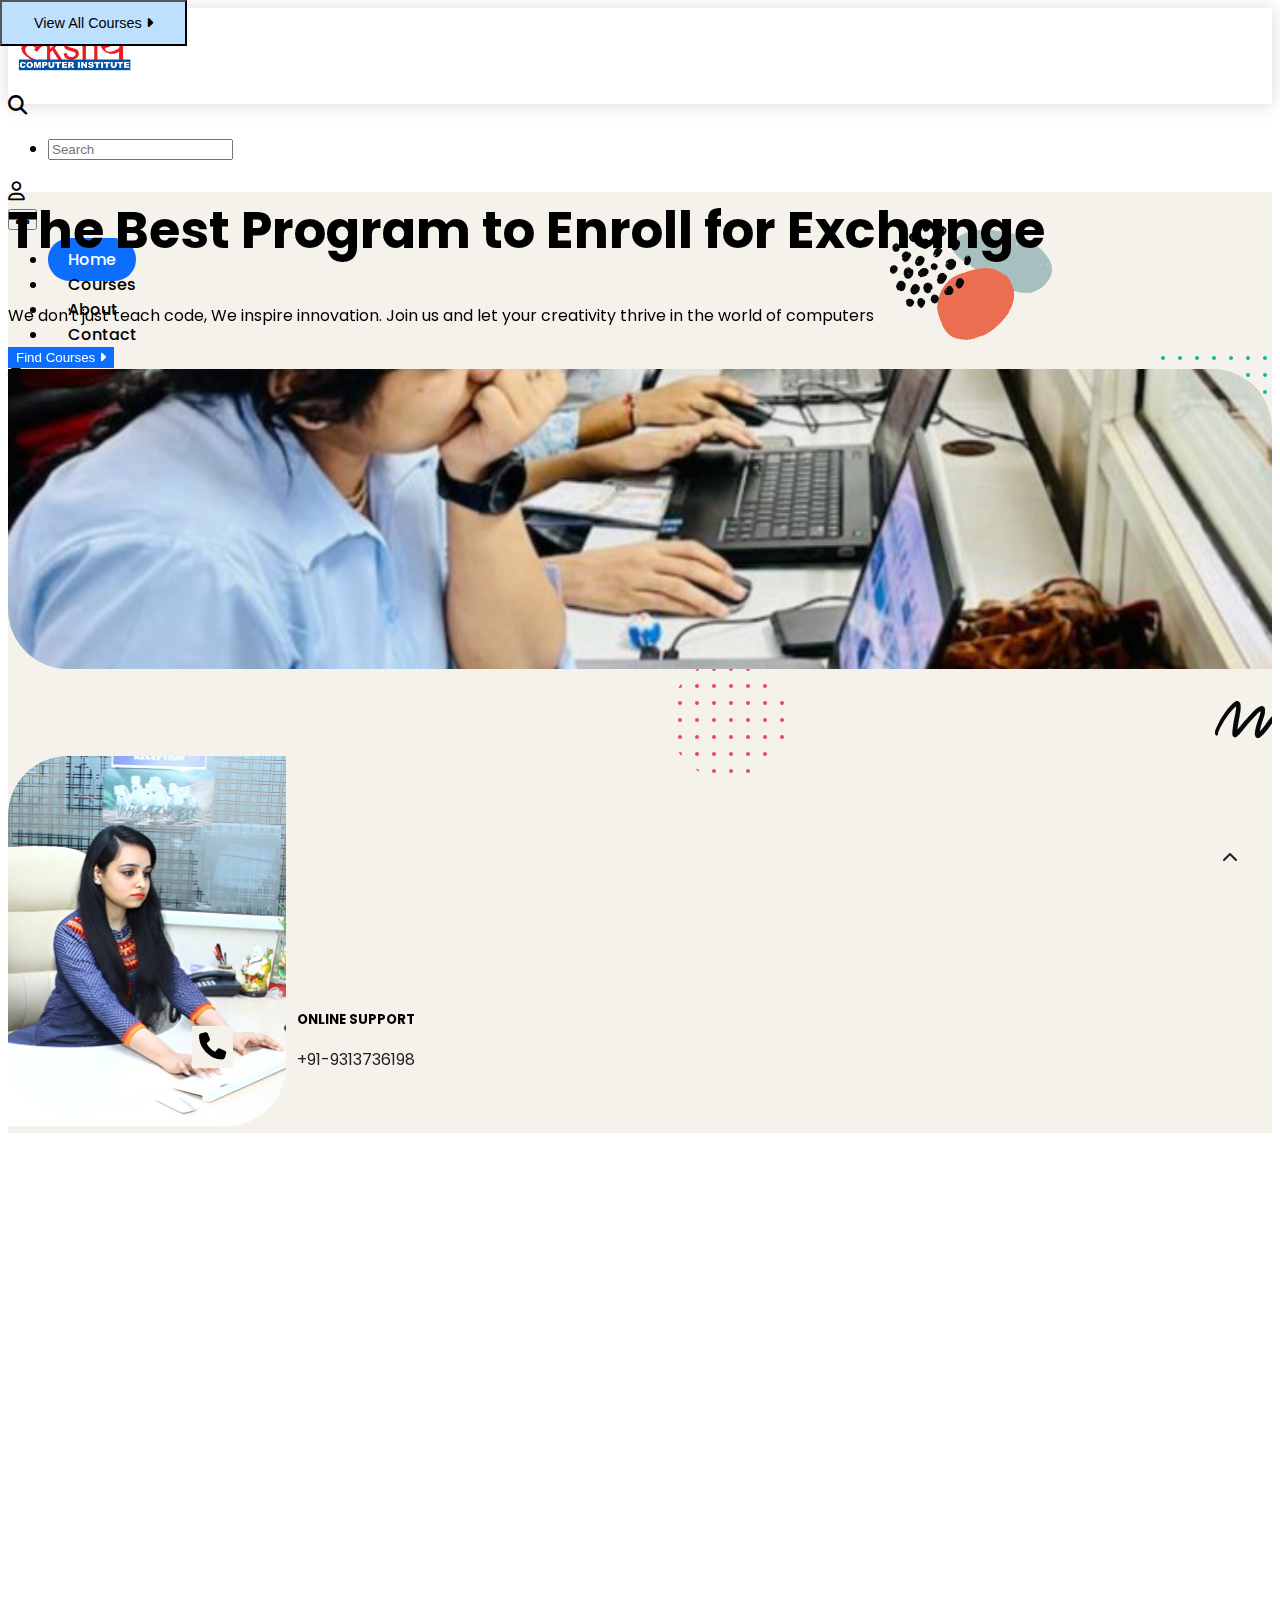
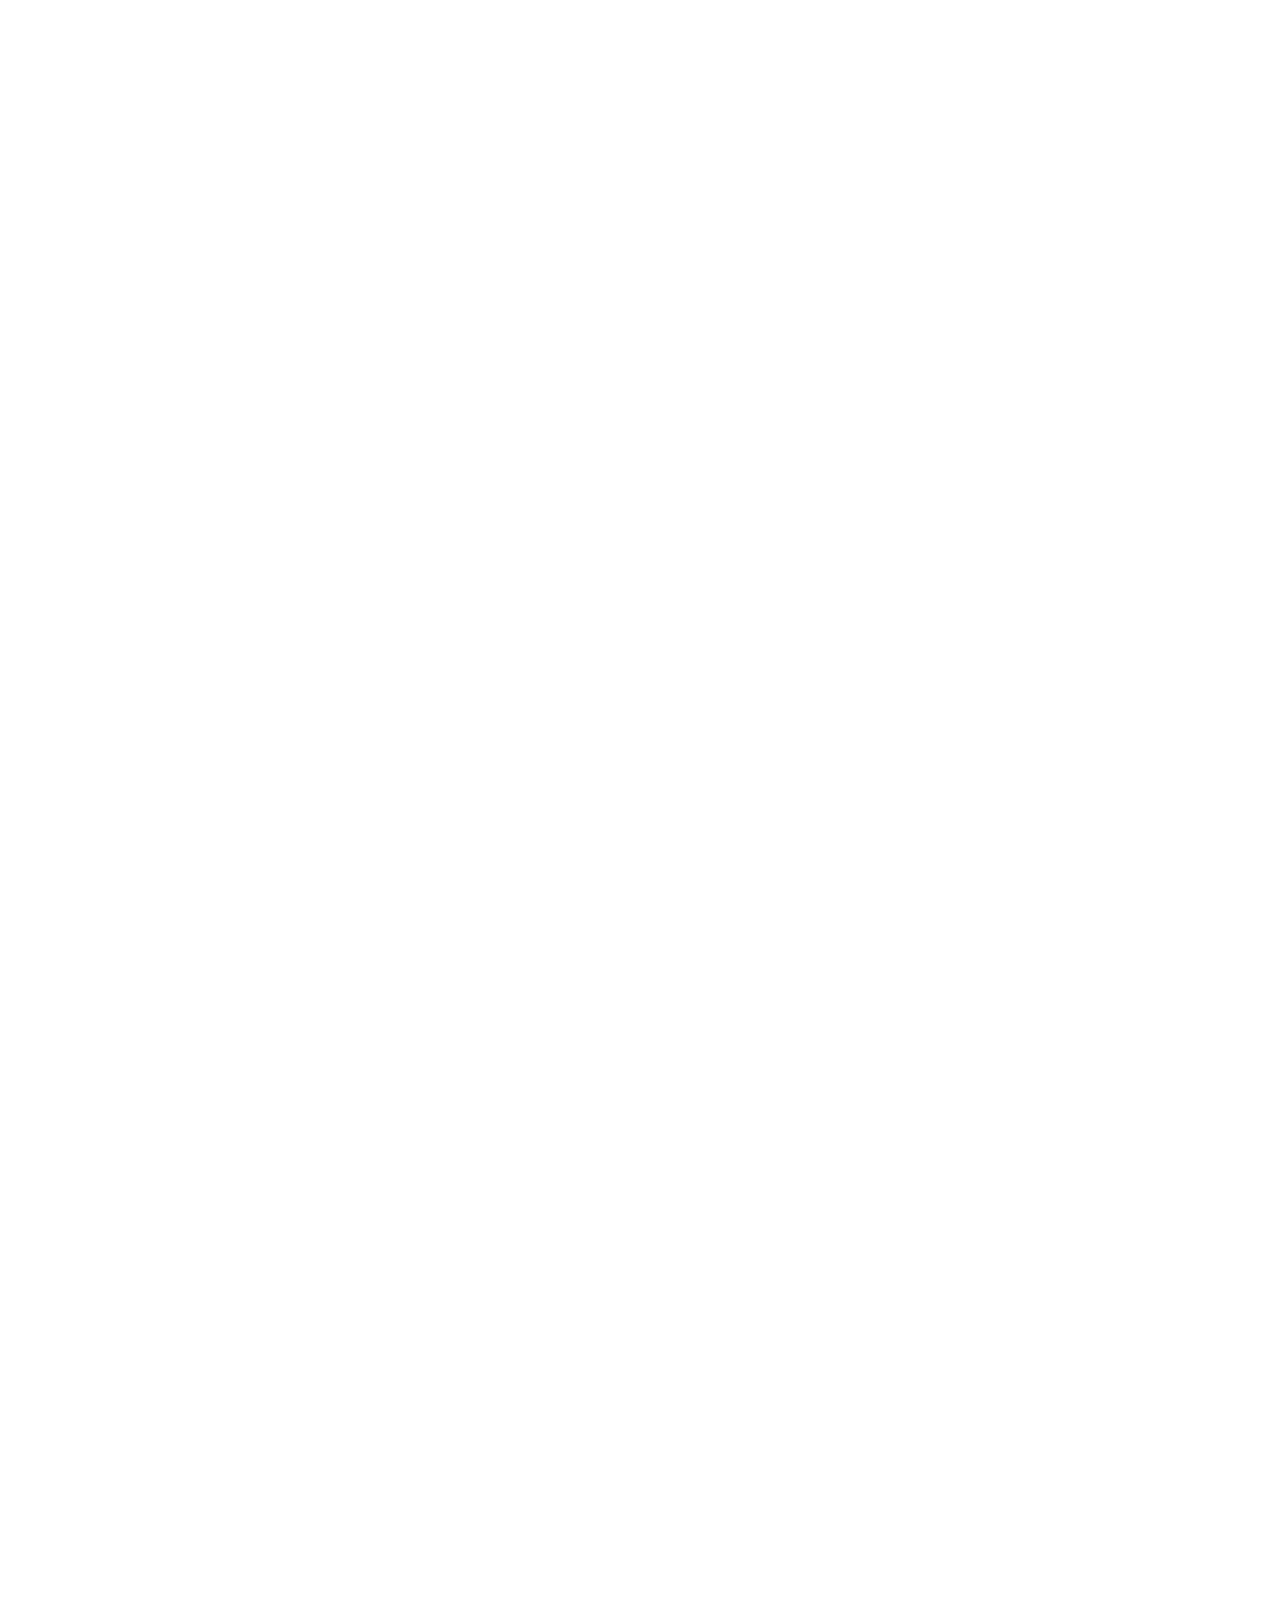
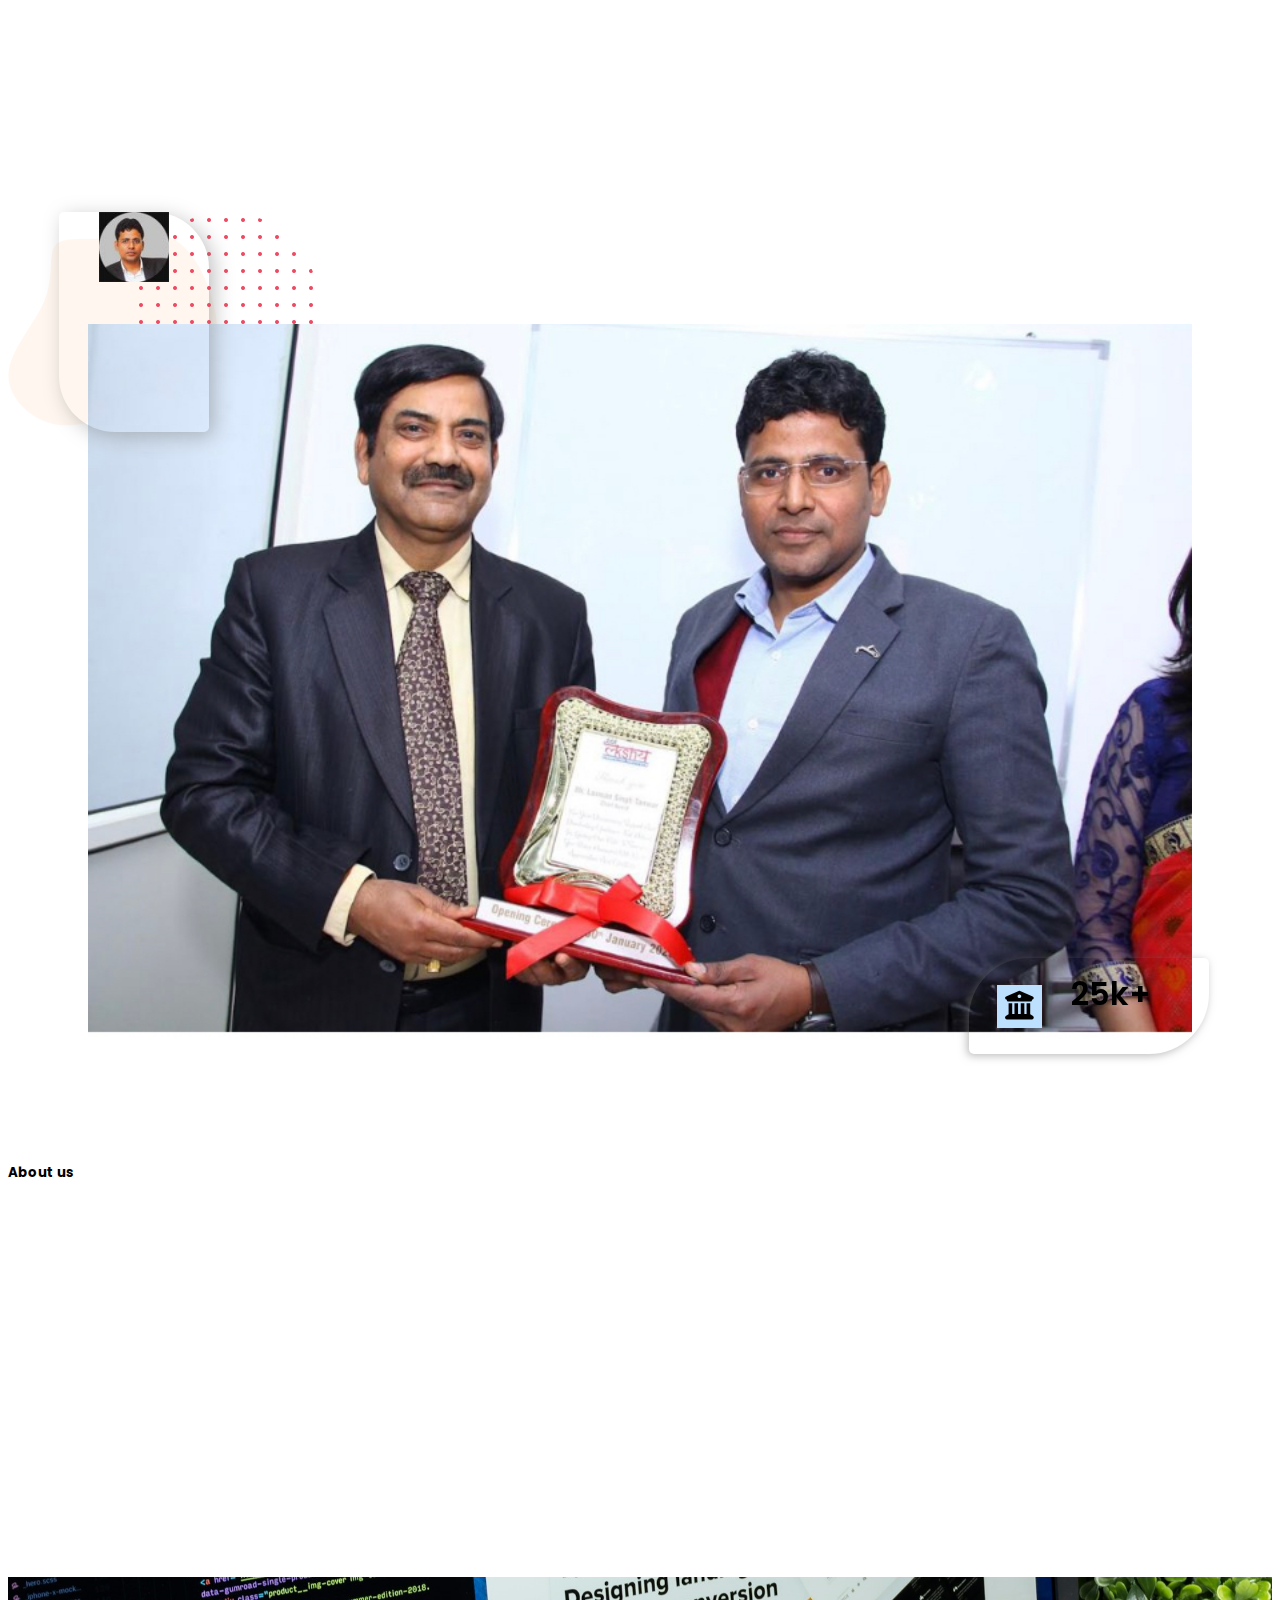
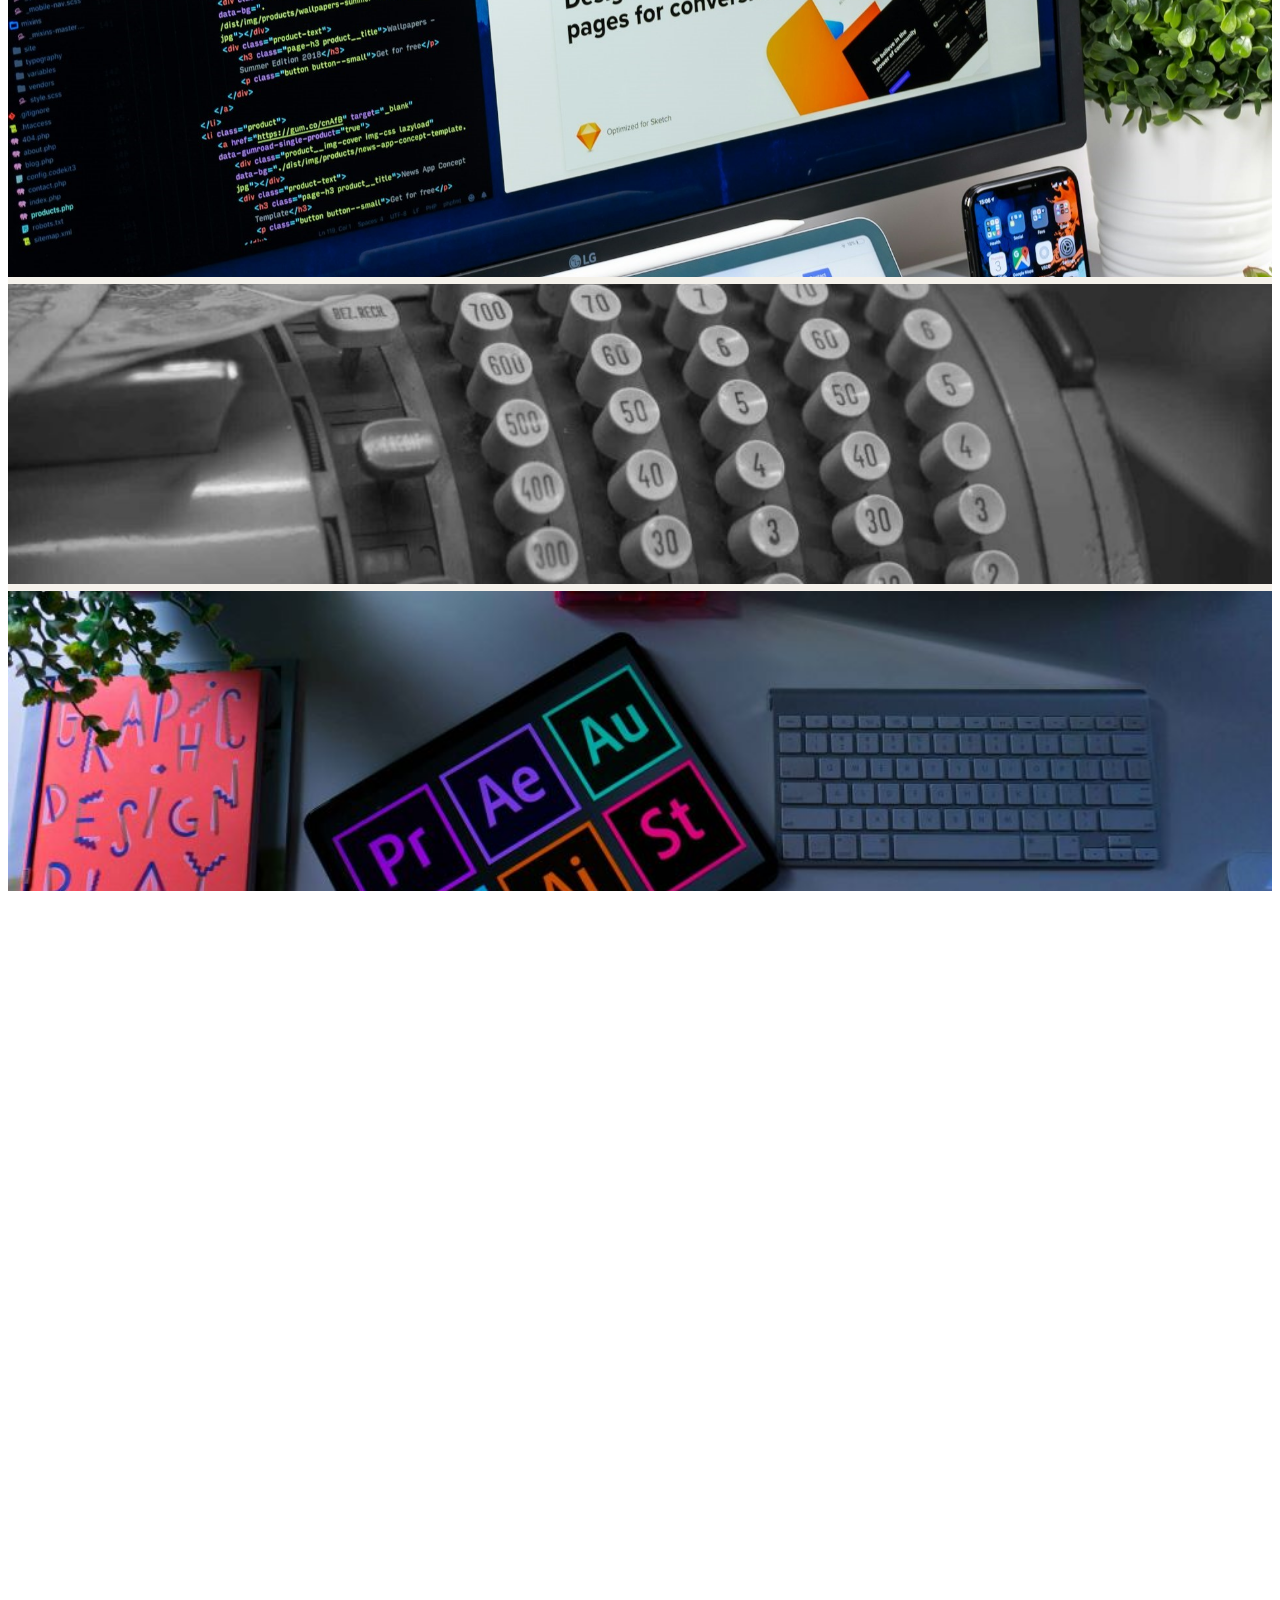
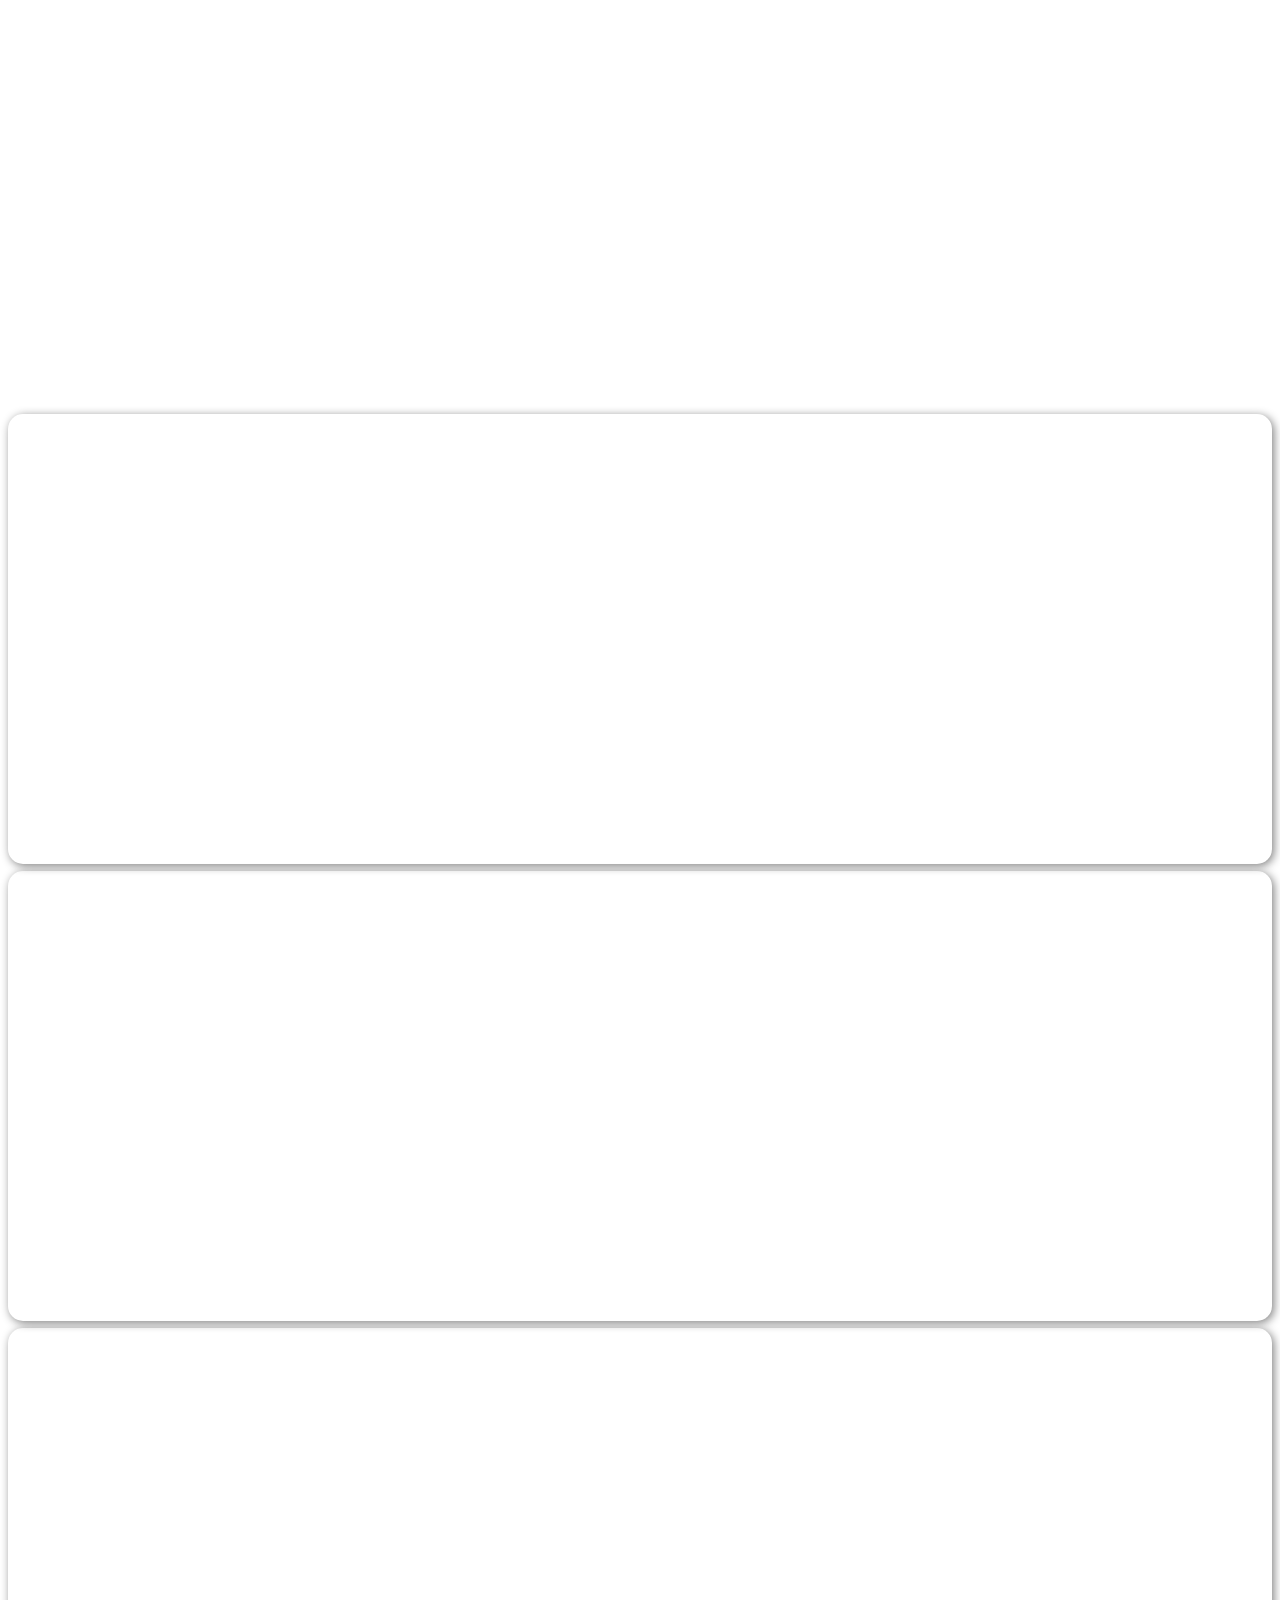
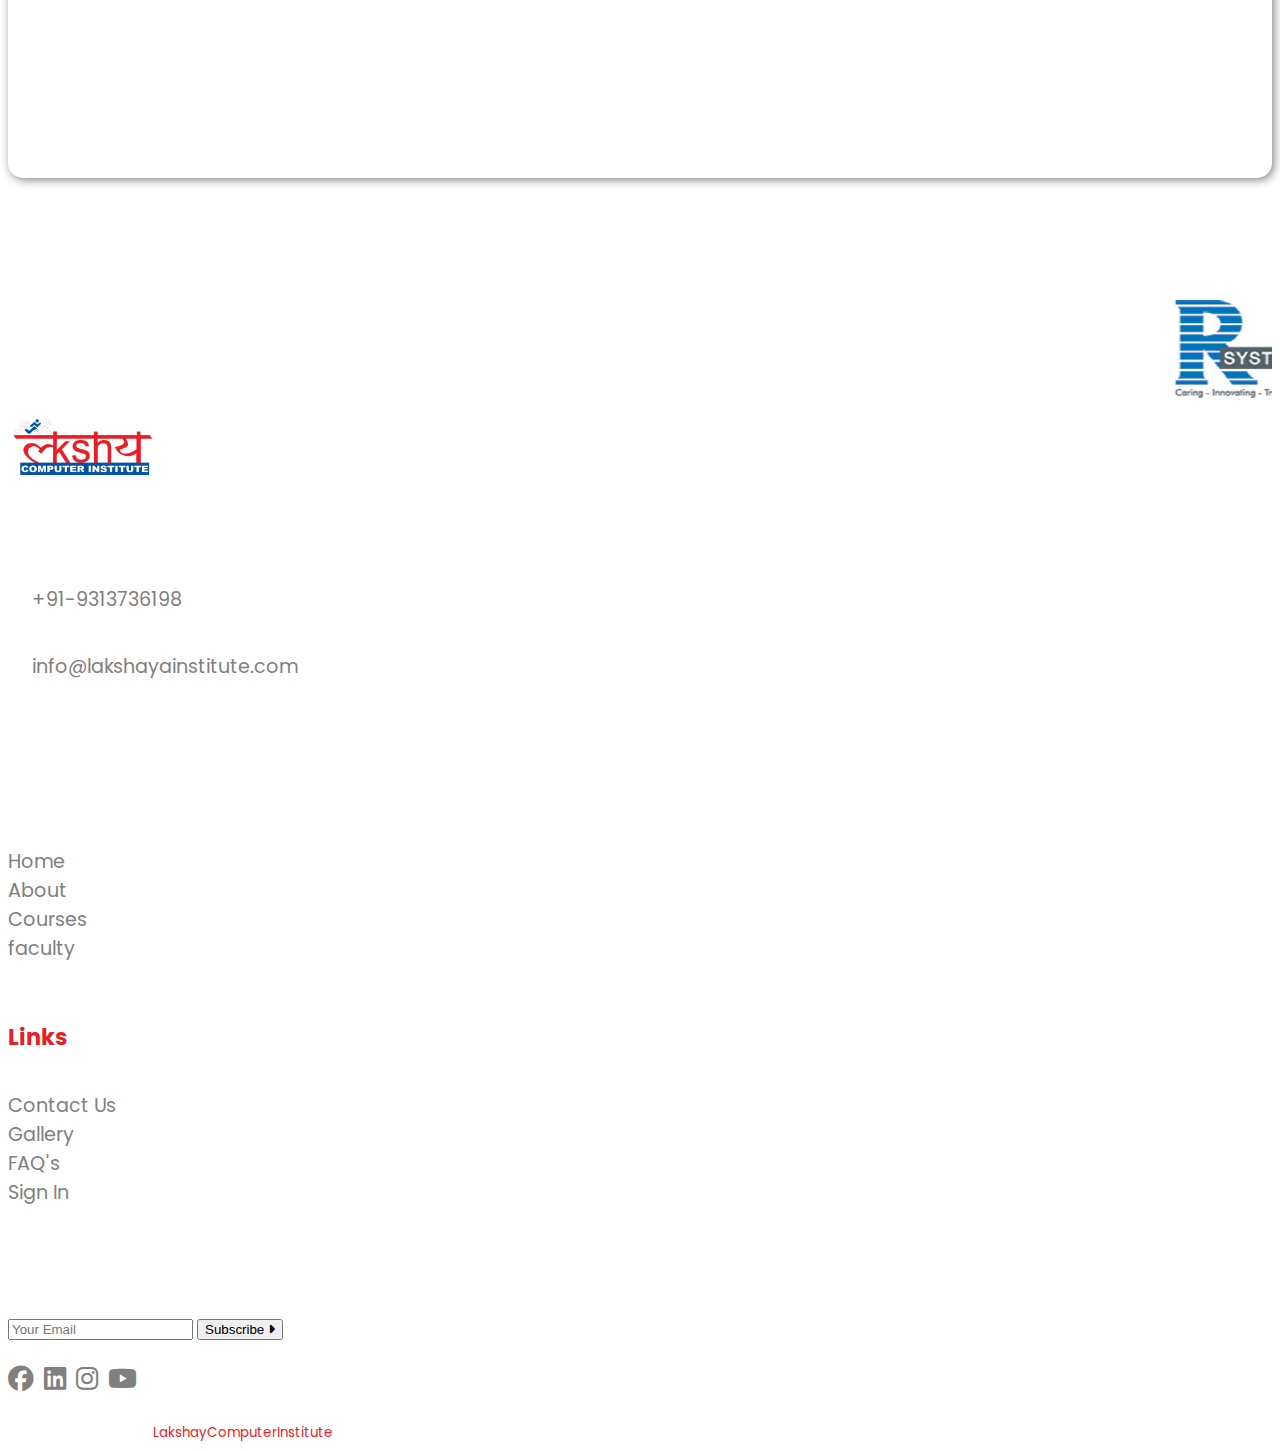
<file: index.html>
<!doctype html>
<html lang="en">

<head>
    <title>Lakshay Computer Institute-Home</title>
    <link rel="icon" href="images/logo-white-removebg-preview.jpg">
    <!-- Required meta tags -->
    <meta charset="utf-8" />
    <meta name="viewport" content="width=device-width, initial-scale=1, shrink-to-fit=no" />

    <!-- Bootstrap CSS v5.2.1 -->
    <link href="https://cdn.jsdelivr.net/npm/bootstrap@5.3.2/dist/css/bootstrap.min.css" rel="stylesheet"
        integrity="sha384-T3c6CoIi6uLrA9TneNEoa7RxnatzjcDSCmG1MXxSR1GAsXEV/Dwwykc2MPK8M2HN" crossorigin="anonymous" />

    <!--STYLE CSS  -->
    <link rel="stylesheet" href="style.css">

    <!-- FONT AWESOME -->
    <link rel="stylesheet" href="https://cdnjs.cloudflare.com/ajax/libs/font-awesome/6.5.1/css/all.min.css">

    <!-- ///////////////AOS SCROLL ANIMATION//////////////// -->
    <link href="https://unpkg.com/aos@2.3.1/dist/aos.css" rel="stylesheet">
</head>

<body>
    <header>
        <!-- ////////////////////////NAVBAR/////////////////////////////////////////////////// -->

        <nav class="navbar navbar-expand-lg navbar-light bg-light fixed-top">
            <div class="container-fluid px-sm-5 ">
                <a class="navbar-brand " href="index.html"><img src="images/logo-white.png" width="130" alt=""></a>

                <div class="dropdown nav-access d-sm-none d-block ">
                    <a href="#" role="button" data-bs-toggle="dropdown" aria-expanded="false"><i
                            class="fa-solid fa-magnifying-glass p-3"></i></a>
                    <ul class="dropdown-menu p-0 w-25 mt-3">
                        <li> <input type="search" class="form-control border-0" id="floatingInput" placeholder="Search">
                        </li>
                    </ul>

                    <a href="login.html"><i class="fa-regular fa-user p-3"></i></a>
                </div>

                <button class="navbar-toggler border-0" type="button" data-bs-toggle="collapse"
                    data-bs-target="#navbarSupportedContent" aria-controls="navbarSupportedContent"
                    aria-expanded="false" aria-label="Toggle navigation">
                    <i class="fa-solid fa-bars-progress text-danger fs-3"></i>
                </button>

                <div class="collapse navbar-collapse rounded-bottom-4 py-2  bg-light" id="navbarSupportedContent">
                    <ul class="navbar-nav p-2 ms-auto me-auto justify-xxl-content-around justify-content-evenly">
                        <li class="nav-item">
                            <a class="nav-link active" href="#">Home</a>
                        </li>
                        <li class="nav-item">
                            <a class="nav-link" href="courses.html">Courses</a>
                        </li>
                        <li class="nav-item">
                            <a class="nav-link" href="about.html">About</a>
                        </li>
                        <li class="nav-item">
                            <a class="nav-link" href="contacts.html">Contact</a>
                        </li>
                    </ul>

                    <div class="dropdown nav-access">
                        <a href="#" role="button" data-bs-toggle="dropdown" aria-expanded="false"><i
                                class="fa-solid fa-magnifying-glass p-3"></i></a>
                        <ul class="dropdown-menu p-0 w-25 ">
                            <li> <input type="search" class="form-control border-0" id="floatingInput"
                                    placeholder="Search">
                            </li>
                        </ul>

                        <a href="login.html"><i class="fa-regular fa-user p-3"></i></a>
                        <a href="login.html">
                            <button class="btn ms-3 btn-try-free text-white" type="submit">Enroll free <i
                                    class="fa-solid fa-caret-right"></i></button></a>
                    </div>
                </div>
            </div>
        </nav>
    </header>

    <main>

        <!-- //////////////////////////FRONT-PAGE//////////////////////// -->

        <section class="front-page" id="front-page">
            <div class="container-fluid front-page-content py-5 px-5">
                <div class="row px-xxl-5">
                    <div class="col col-12 col-lg-6 pe-lg-5 text-lg-start my-auto text-md-center text-center"
                        data-aos="fade-up" data-aos-duration="1000">
                        <h1 class="head mb-3">The Best Program to <span class="text-danger">Enroll</span> for Exchange
                        </h1>
                        <p class="sub-head mb-xl-5"> We don't just teach code, We inspire innovation. Join us and let
                            your creativity thrive in the world of computers</p>
                        <a href="courses.html">
                            <button class="btn btn-find-courses p-sm-3" type="submit">Find Courses <i
                                    class="fa-solid fa-caret-right"></i></button>
                        </a>
                    </div>
                    <div class="col col-12 col-lg-6 mt-5 mt-lg-0 px-xxl-5" data-aos="fade-down"
                        data-aos-duration="1000">
                        <div class="row" style="position: relative;">
                            <div class="col col-6 front-page-pic1"><img src="images/front-pic-1.jpg" alt=""></div>
                            <div class="col col-6 front-page-pic2"><img src="images/front-pic-2.jpeg" alt=""></div>
                            <div class="col col-6 front-page-Contact bg-light">
                                <span class="phone p-1 rounded-circle text-danger">&nbsp;<i
                                        class="fa-solid fa-phone"></i>&nbsp;</span>
                                <span class="d-flex flex-column">
                                    <strong><small class="text-secondary">ONLINE SUPPORT</small></strong>
                                    <p class="fs-5"><a href="tel:+91-9313736198"
                                            class="text-decoration-none text-danger">+91-9313736198</a></p>
                                </span>
                            </div>
                        </div>
                    </div>
                </div>
            </div>
        </section>

        <!-- //////////////////CATEGORY /////////////////////////-->

        <section class="category mt-5" id="cources-category">
            <div class="container">

                <div class="row d-flex justify-content-center text-center" data-aos="fade-up" data-aos-duration="1000">
                    <div class="col col-12 text-danger mb-1" style="letter-spacing: 3px; font-weight: 700;">CATEGORIES
                    </div>
                    <div class="col col-12">
                        <h2 class="fw-bold">"Explore, Learn, <span class="text-primary">Succeed</span> "</h2>
                    </div>
                    <div class="col col-12">
                        <p class="text-secondary">Step into the future with our demanding courses</p>
                    </div>
                </div>

                <div class="row mt-4 pb-4 row-cols-1 row-cols-sm-2 row-cols-lg-3 row-cols-xl-4 g-4 category-card">

                    <div class="col d-flex justify-content-center" data-aos="fade-up" data-aos-duration="1000">
                        <div class="card h-100 text-center pt-4" style="max-width: 18rem;">
                            <div class="card-icon mb-2"><img src="images/icon-web-designing.gif" class="rounded-circle"
                                    width="90" alt="..."></div>
                            <div class="card-body">
                                <h5 class="card-title mb-3 fw-bold">Web Designing & Development </h5>
                                <p class="card-text"><small>Turn creativity into code.
                                        Join us for Web Designing</small></p>
                                <a href="web-development.html"
                                    class="btn  btn-view-courses border-2 border-primary mb-3">View
                                    Courses</a>
                            </div>
                        </div>
                    </div>

                    <div class="col d-flex justify-content-center" data-aos="fade-up" data-aos-duration="1000">
                        <div class="card h-100 text-center pt-4" style="max-width: 18rem;">
                            <div class="card-icon mb-2"><img src="images/icon-social-engagment.gif"
                                    class="rounded-circle" width="90" alt="..."></div>
                            <div class="card-body ">
                                <h5 class="card-title mb-3 fw-bold">Digital Marketing </h5>
                                <p class="card-text "><small>Digital marketing is the art of turning online momentsinto
                                        lasting brand impressions.</small></p>
                                <a href="courses.html#list-digital-marketing" id="list-digital-marketing-list"
                                    data-toggle="digital-marketing" role="tab"
                                    class="btn  btn-view-courses border-2 border-primary mb-3">View
                                    Courses</a>
                            </div>
                        </div>
                    </div>

                    <div class="col d-flex justify-content-center" data-aos="fade-up" data-aos-duration="1000">
                        <div class="card h-100 text-center pt-4" style="max-width: 18rem;">
                            <div class="card-icon mb-2"><img src="images/icon-paint-brush.gif" class="rounded-circle"
                                    width="90" alt="..."></div>
                            <div class="card-body ">
                                <h5 class="card-title mb-3 fw-bold">Graphics Designing</h5>
                                <p class="card-text"><small>Where pixels meet passion, transforming ideas into
                                        visual&nbsp;world.</small></p>
                                <a href="graphic-designer.html"
                                    class="btn btn-view-courses border-2 border-primary mb-3">View
                                    Courses</a>
                            </div>
                        </div>
                    </div>

                    <div class="col d-flex justify-content-center" data-aos="fade-up" data-aos-duration="1000">
                        <div class="card h-100 text-center pt-4" style="max-width: 18rem;">
                            <div class="card-icon mb-2"><img src="images/icon-team.gif" class="rounded-circle"
                                    width="90" alt="..."></div>
                            <div class="card-body ">
                                <h5 class="card-title mb-3 fw-bold">MANAGEMENT INFORMATION SYSTEM </h5>
                                <p class="card-text"><small>MIS illuminate the paths from data chaos to stratigic
                                        clarity.</small></p>
                                <a id="list-MIS-list" data-toggle="MIS" href="courses.html#list-MIS" role="tab"
                                    class="btn btn-view-courses border-2 border-primary mb-3">View
                                    Courses</a>
                            </div>
                        </div>
                    </div>

                    <div class="col d-flex justify-content-center" data-aos="fade-up" data-aos-duration="1000">
                        <div class="card h-100 text-center pt-4" style="max-width: 18rem;">
                            <div class="card-icon mb-2"><img src="images/icon-video-player.gif" class="rounded-circle"
                                    width="90" alt="..."></div>
                            <div class="card-body ">
                                <h5 class="card-title mb-3 fw-bold">Video Editing</h5>
                                <p class="card-text"><small>In the world of video editing, each&nbsp;cut is a
                                        brushstroke, crafting&nbsp;a&nbsp;visual master piece frame by frame </small>
                                </p>
                                <a href="courses.html#list-video-editing" id="list-video-editing-list"
                                    data-toggle="video-editing" role="tab"
                                    class="btn btn-view-courses border-2 border-primary mb-3">View
                                    Courses</a>
                            </div>
                        </div>
                    </div>

                    <div class="col d-flex justify-content-center" data-aos="fade-up" data-aos-duration="1000">
                        <div class="card h-100 text-center pt-4" style="max-width: 18rem;">
                            <div class="card-icon mb-2"><img src="images/icon-writing.gif" class="rounded-circle"
                                    width="90" alt="..."></div>
                            <div class="card-body ">
                                <h5 class="card-title mb-3 fw-bold">E-ACCOUNTING</h5>
                                <p class="card-text"><small>Where ledger transform into digital diaries, chronicling a
                                        business's financial journey in pixels and bytes</small></p>
                                <a href="courses.html#list-e-accounting" id="list-e-accounting-list"
                                    data-toggle="e-accounting" role="tab"
                                    class="btn btn-view-courses border-2 border-primary mb-3">View
                                    Courses</a>
                            </div>
                        </div>
                    </div>

                    <div class="col d-flex justify-content-center" data-aos="fade-up" data-aos-duration="1000">
                        <div class="card h-100 text-center pt-4" style="max-width: 18rem;">
                            <div class="card-icon mb-2"><img src="images/icon-programing.png" width="90" alt="...">
                            </div>
                            <div class="card-body ">
                                <h5 class="card-title mb-3 fw-bold">Python, Java, or C++ </h5>
                                <p class="card-text"><small>Programming is the journey of turning 'what if'into 'what
                                        works.' with syntax as our compass in the vast sea of logic.</small></p>
                                <a href="courses.html#courses"
                                    class="btn btn-view-courses border-2 border-primary mb-3">View
                                    Courses</a>
                            </div>
                        </div>
                    </div>

                    <div class="col d-flex justify-content-center" data-aos="fade-up" data-aos-duration="1000">
                        <div class="card h-100 text-center pt-4" style="max-width: 18rem;">
                            <div class="card-icon mb-2"><img src="images/icon-file.png" width="90" alt="..."></div>
                            <div class="card-body ">
                                <h5 class="card-title mb-3 fw-bold">Office Automation</h5>
                                <p class="card-text"><small>The keyboard whispers secrets to database, and data entry is
                                        the art of translating those entry into shapes the digital tapestry.</small></p>
                                <a href="courses.html#list-data-entry" id="list-data-entry-list"
                                    data-toggle="data-entry" role="tab"
                                    class="btn btn-view-courses border-2 border-primary mb-3">View
                                    Courses</a>
                            </div>
                        </div>
                    </div>
                </div>
            </div>
        </section>

        <!-- /////////////////////////////////////////ABOUT//////////////////////////////////////////////////// -->

        <section class="about mt-5 ">
            <div class="container-fluid" id="about">
                <div class="row">
                    <div class="col col-12 col-lg-6 col-xl-7 left-content " style="position: relative;">
                        <div class="row">
                            <div class="col about-person-info d-flex text-center justify-content-around bg-light">
                                <div class="row h-100 ">
                                    <div class="col h-50 "
                                        style="display: flex; justify-content: center; align-items: end;">
                                        <img src="images/about-founder.jpg" class="rounded-circle" width="70"
                                            height="70" alt="">
                                    </div>
                                    <div class="col person-name text-primary fw-bold text-center person-name"
                                        data-aos="fade-up" data-aos-duration="1000">
                                        Neeraj&nbsp;Aggerwal
                                        <small class="text-secondary fw-normal"><strong>FOUNDER</strong></small>
                                    </div>
                                </div>
                            </div>
                        </div>
                        <div class="col about-main-img ">
                            <img src="images/IMG_0575.jpg" class="rounded" alt="">
                        </div>
                        <div class="col about-learners bg-light ">
                            <span class="graduation p-1 rounded-circle text-primary">
                                &nbsp;<i class="fa-solid fa-building-columns"></i></i>&nbsp;
                            </span>

                            <span class="Numbers d-flex flex-column align-item-center ">
                                <p class=" text-primary p-0 m-0">25k+</p>
                                <small class="text-dark" data-aos="fade-up" data-aos-duration="1000">Happy
                                    Students</small>
                            </span>
                        </div>
                    </div>


                    <div
                        class="col col-12 col-lg-6 col-xl-5 right-content px-sm-5 d-flex flex-column justify-content-evenly justify-content-xxl-center">
                        <small><strong class="text-secondary">About us</strong></small>

                        <h1 class="head fw-bold " data-aos="fade-up" data-aos-duration="1000">Over 13+ Years in <span
                                class="text-danger">Distant&nbsp;learning</span> for Skill&nbsp;Development</h1>

                        <p class="sub-head text-secondary fw-light" data-aos="fade-up" data-aos-duration="1000">Crafting
                            narratives with a touch of expertise, our
                            journey embodies a tapestry of experience. We blend passion with proficiency to redefine
                            excellence in every word, creating a distinctive mark on the digital canvas.</p>
                        <ul class="point-checks fst-italic p-0">
                            <li data-aos="fade-up" data-aos-duration="1000"><i
                                    class="fa-solid fa-check-double text-warning"></i> Expert Trainers</li>
                            <li data-aos="fade-up" data-aos-duration="1500"><i
                                    class="fa-solid fa-check-double text-warning"></i> Flexible Classes</li>
                            <li data-aos="fade-up" data-aos-duration="2000"><i
                                    class="fa-solid fa-check-double text-warning"></i> Learn From Anywhere</li>
                        </ul>
                    </div>
                </div>
            </div>
            </div>
        </section>

        <!-- /////////////////////POPULAR COURSES/////////////////////-->


        <section class="popular-courses mt-5 py-5">
            <div class="container-fluid">
                <div class="row text-center">
                    <div class="col col-12 text-secondary" data-aos="fade-up" data-aos-duration="1000">
                        <p>POPULAR COURSES</strong>
                    </div>
                    <div class="col col-12 text-primary " data-aos="fade-up" data-aos-duration="1000">
                        <h1 class="fw-bolder">Pick A Course To Get Started</h1>
                    </div>
                </div>
            </div>
            <div class="container-fluid cards px-xl-5 py-md-5 ">
                <div class="row row-cols-1 row-cols-md-3">
                    <div class="col col-lg-4 card1 mb-5 mb-sm-0">
                        <div class="card-img bg-dark rounded-4 overflow-hidden">
                            <img src="images/course-intermadiate.jpg" alt="">
                        </div>

                        <div class="content bg-white rounded rounded-4" data-aos="fade-up" data-aos-duration="1000">
                            <div class="content-body p-3">
                                <p class="content-title badge p-2 text-primary" style="background-color: #bde0fe;">
                                    Creativity
                                </p>
                                <p class="content-text fw-bold ">
                                    Web Development & Graphic Designing
                                </p>
                                <div class="star text-warning d-flex">
                                    <i class="fa-solid fa-star"></i>
                                    <i class="fa-solid fa-star"></i>
                                    <i class="fa-solid fa-star"></i>
                                    <i class="fa-solid fa-star text-secondary"></i>
                                    <i class="fa-solid fa-star text-secondary"></i>
                                    <p><small class="text-dark"> (6/10 Rating)</small></p>
                                </div>
                                <a href="contacts.html">
                                    <button class="btn card-btn btn-sm border-primary mb-3">Join Now&nbsp;<i
                                            class="fa-solid fa-caret-right"></i></button>
                                </a>
                                <small>
                                    <ol class="duration breadcrumb text-secondary ">
                                        <li class="breadcrumb-item">6 Months</a></li>
                                        <li class="breadcrumb-item">1hr|Day</li>
                                    </ol>
                                </small>
                            </div>
                        </div>
                    </div>

                    <div class="col col-lg-4 card1 mb-5 mb-sm-0">
                        <div class="card-img bg-dark rounded-4 overflow-hidden">
                            <img src="images/courses-slider-img8.jpg" alt="">
                        </div>

                        <div class="content bg-white rounded rounded-4" data-aos="fade-up" data-aos-duration="1000">
                            <div class="content-body p-3">
                                <p class="content-title badge p-2 text-primary" style="background-color: #bde0fe;">
                                    Accounts</p>
                                <p class="content-text fw-bold ">
                                    Tally Prime, MIS & E-Accounting
                                </p>
                                <div class="star text-warning d-flex">
                                    <i class="fa-solid fa-star"></i>
                                    <i class="fa-solid fa-star"></i>
                                    <i class="fa-solid fa-star"></i>
                                    <i class="fa-solid fa-star"></i>
                                    <i class="fa-solid fa-star text-secondary"></i>
                                    <p><small class="text-dark"> (7/10 Rating)</small></p>
                                </div>
                                <a href="contacts.html">
                                    <button class="btn card-btn btn-sm border-primary mb-3">Join Now&nbsp;<i
                                            class="fa-solid fa-caret-right"></i></button>
                                </a>
                                <small>
                                    <ol class="duration breadcrumb text-secondary">
                                        <li class="breadcrumb-item">8 Months</a></li>
                                        <li class="breadcrumb-item">1.5hr|Day</li>
                                    </ol>
                                </small>
                            </div>
                        </div>
                    </div>

                    <div class="col col-lg-4 card1 mb-5 mb-sm-0">
                        <div class="card-img  bg-dark rounded-4 overflow-hidden">
                            <img src="images/courses-slider-img4.jpg" alt="">
                        </div>

                        <div class="content bg-white rounded rounded-4" data-aos="fade-up" data-aos-duration="1000">
                            <div class="content-body p-3">
                                <p class="content-title badge p-2 text-primary" style="background-color: #bde0fe;">
                                    Editing</p>
                                <p class="content-text fw-bold ">
                                    Video Editing & Digital Marketing | SEO
                                </p>
                                <div class="star text-warning d-flex">
                                    <i class="fa-solid fa-star"></i>
                                    <i class="fa-solid fa-star"></i>
                                    <i class="fa-solid fa-star"></i>
                                    <i class="fa-solid fa-star"></i>
                                    <i class="fa-solid fa-star"></i>
                                    <p><small class="text-dark"> (9/10 Rating)</small></p>
                                </div>
                                <a href="contacts.html">
                                    <button class="btn card-btn btn-sm border-primary mb-3">Join Now&nbsp;<i
                                            class="fa-solid fa-caret-right"></i></button>
                                </a>
                                <small>
                                    <ol class="duration breadcrumb text-secondary">
                                        <li class="breadcrumb-item">12 Months</a></li>
                                        <li class="breadcrumb-item">2hr|Day</li>
                                    </ol>
                                </small>
                            </div>
                        </div>
                    </div>
                </div>
            </div>
            <div class="col col-12 view-all-btn d-flex justify-content-center align-item-center">
                <a href="courses.html#courses" data-aos="flip-left" data-aos-duration="1000"><button
                        class="btn mt-5 h-25">View
                        All Courses <i class="fa-solid fa-caret-right"></i></button></a>
            </div>
        </section>

        <!-- ////////////////////////////TESTIMONIAL/////////////////////////////////// -->

        <section class="testimonial">
            <div class="container">
                <div class="row text-center ">
                    <div class="col col-12 d-block p-0 m-0" data-aos="fade-up" data-aos-duration="1000">
                        <h3 class="head fw-bold ">A Platform <span class="text-primary">Trusted</span> by Students
                            Worldwide
                        </h3>
                    </div>
                    <div class="col sub-head col-12 d-block mb-5" data-aos="fade-up" data-aos-duration="1000">
                        <small>Don't Just Take Our Word for It. Delve into the
                            Numbers
                            and
                            Witness the Excellence for Yourself!</small>
                    </div>
                </div>

                <div class="grid row row-cols-md-3 row-cols-lg-6 gap-4 text-center d-flex justify-content-evenly">
                    <div class="col col-6 col-sm-3 testimonial-box rounded rounded-4 " data-aos="fade-up"
                        data-aos-duration="1000" style="background-color: #caf0f8;">
                        <span class="">
                            <h2 class="text-primary fw-bold">45K+</h2>
                            <small>happy&nbsp;Student</small>
                        </span>
                        <aside class="mt-5">
                            <img src="images/happy-students.png" width="80px" alt="">
                        </aside>
                    </div>
                    <div class="col col-6 col-sm-3 testimonial-box rounded rounded-4 " data-aos="fade-up"
                        data-aos-duration="1000" style="background-color: #b9fbc0;">
                        <span class="">
                            <h2 class="text-success fw-bold">40+</h2>
                            <small>Expert Instructer</small>
                        </span>
                        <aside class="mt-5">
                            <img src="images/expert-Instructer.png" width="80px" alt="">
                        </aside>
                    </div>
                    <div class="col col-6 col-sm-3 testimonial-box rounded rounded-4 " data-aos="fade-up"
                        data-aos-duration="1000" style="background-color: #f8edeb;">
                        <span>
                            <h2 class="text-danger fw-bold">35+</h2>
                            <small>Popular Courses</small>
                        </span>
                        <aside class="mt-5">
                            <img src="images/computer-bg.png" width="80px" alt="">
                        </aside>
                    </div>
                    <div class="col col-6 col-sm-3 testimonial-box rounded rounded-4 " data-aos="fade-up"
                        data-aos-duration="1000" style="background-color: #e9ecef;">
                        <span class="">
                            <h2 class="text-secondary fw-bold">200k+</h2>
                            <small>Mobile Apps Users</small>
                        </span>
                        <aside class="mt-5">
                            <img src="images/mobile-users.png" width="80px" alt="">
                        </aside>
                    </div>
                </div>
            </div>
        </section>

        <!-- //////////////////////////MAP/////////////////////////////// -->

        <section class="map mt-5 ">
            <div class="container">
                <div class="row d-flex justify-content-center">
                    <div class="col col-12">
                        <h2 class="fw-bold text-center text-danger" data-aos="fade-up" data-aos-duration="1000">Our
                            Branches</h2>
                    </div>
                    <div class="col col-12 col-md-4 map-branch mt-4">
                        <iframe
                            src="https://www.google.com/maps/embed?pb=!1m18!1m12!1m3!1d3502.6601521291527!2d77.07395467432843!3d28.609970475677024!2m3!1f0!2f0!3f0!3m2!1i1024!2i768!4f13.1!3m3!1m2!1s0x390d04cbadc3cb69%3A0xacb3c36ce79befb6!2sLakshaya%20Computer%20Institute-Computer%20Institute%20In%20Janakpuri-Computer%20Institute%20In%20Uttam%20nagar-Computer%20Institute%20In%20Sagarpur!5e0!3m2!1sen!2sin!4v1711804951366!5m2!1sen!2sin"
                            width="100%" height="450" style="border:0;" allowfullscreen="" loading="lazy"
                            referrerpolicy="no-referrer-when-downgrade"></iframe>
                    </div>
                    <div class="col col-12 col-md-4 map-branch mt-4">
                        <iframe
                            src="https://www.google.com/maps/embed?pb=!1m18!1m12!1m3!1d9652.798496570249!2d77.07244620052886!3d28.61023988215949!2m3!1f0!2f0!3f0!3m2!1i1024!2i768!4f13.1!3m3!1m2!1s0x390d04b47e8eb783%3A0xd4cf6653c74786a0!2sLakshya%20Computer%20Institute!5e0!3m2!1sen!2sin!4v1711805198982!5m2!1sen!2sin"
                            width="100%" height="450" style="border:0;" allowfullscreen="" loading="lazy"
                            referrerpolicy="no-referrer-when-downgrade"></iframe>
                    </div>
                    <div class="col col-12 col-md-4 map-branch mt-4">
                        <iframe
                            src="https://www.google.com/maps/embed?pb=!1m18!1m12!1m3!1d11380.366923055899!2d77.05692118316705!3d28.60820451097995!2m3!1f0!2f0!3f0!3m2!1i1024!2i768!4f13.1!3m3!1m2!1s0x390d1b3285ee76cf%3A0x456d6f06ecbbcb16!2sLakshya%20Institute!5e0!3m2!1sen!2sin!4v1711805251447!5m2!1sen!2sin"
                            width="100%" height="450" style="border:0;" allowfullscreen="" loading="lazy"
                            referrerpolicy="no-referrer-when-downgrade"></iframe>
                    </div>
                </div>
            </div>
        </section>


        <!-- /////////////////////PLACEMENT////////////////////// -->

        <section class="placement mt-5">
            <div class="container-fluid">
                <h3 class="text-center fw-bold " data-aos="fade-up" data-aos-duration="1000">Our Placement <span
                        class="text-primary">Partners</span></h3>
                <marquee behavior="scroll" direction="left" scrollamount="10" loop="infinity" class="wrapper"
                    onmouseover="this.stop();" onmouseout="this.start();">
                    <div class="carousel">
                        <img src="images/placement-pic1.png" alt="">
                        <img src="images/placement-pic2.png" alt="">
                        <img src="images/placement-pic3.png" alt="">
                        <img src="images/placement-pic4.png" alt="">
                        <img src="images/placement-pic5.png" alt="">
                        <img src="images/placement-pic6.png" alt="">
                        <img src="images/placement-pic7.png" alt="">
                        <img src="images/placement-pic8.png" alt="">
                        <img src="images/placement-pic9.png" alt="">
                        <img src="images/placement-pic10.png" alt="">
                        <img src="images/placement-pic11.png" alt="">
                    </div>
                </marquee>
            </div>
        </section>
    </main>

    <footer>
        <!-- //////////////////////CONTACT/////////////////// -->

        <section class="Contact mt-5 bg-dark" id="Contact">
            <div class="container-fluid">
                <div
                    class="row px-2 px-md-0 pt-md-4 py-4 d-flex justify-content-evenly border-bottom border-secondary border-opacity-50">
                    <div class="col col-12 col-md-4 ">
                        <div class="logo ms-3"><img src="images/logo-white.png" width="150" alt=""></div>
                        <ul class="p-md-4">
                            <li>
                                <p><i class="fa-solid fa-map-location-dot "></i></p> &nbsp;
                                <p>L-36 First Floor Chanakya Place, Main, 40 Feet Rd, Uttam Nagar, Delhi, 110059</p>
                            </li>
                            <li>
                                <p><i class="fa-solid fa-phone"></i></p> &nbsp; <a
                                    href="tel:+91-9313736198">+91-9313736198</a>
                            </li>
                            <li>
                                <p><i class="fa-solid fa-envelope"></i></p> &nbsp; <a
                                    href="mailto:info@lakshayainstitute.com">info@lakshayainstitute.com</a>
                            </li>
                        </ul>
                    </div>
                    <div class="col col-6 col-sm-2">
                        <ul class="about lh-lg mt-sm-4 ">
                            <li>
                                <h5 class="head fw-bold text-primary">Online Platform</h5>
                            </li>
                            <li><a href="about.html">Home</a></li>
                            <li><a href="about.html">About</a></li>
                            <li><a href="courses.html">Courses</a></li>
                            <li><a href="about.html">faculty</a></li>
                        </ul>
                    </div>
                    <div class="col col-6 col-sm-2">
                        <ul class="Links lh-lg mt-sm-4">
                            <li>
                                <h5 class="head fw-bold" style="color: #ED1C24;">Links</h5>
                            </li>
                            <li><a href="contacts.html">Contact Us</a></li>
                            <li><a href="about.html">Gallery</a></li>
                            <li><a href="contacts.html">FAQ's</a></li>
                            <li><a href="login.html">Sign In</a></li>
                        </ul>
                    </div>
                    <div class="col col-12 col-sm-4">
                        <h5 class="head fw-bold mt-sm-4 text-success mb-3">Contacts</h5>
                        <div class="d-flex flex-column">
                            <input type="email" class="form-control btn-your-email text-center mb-2"
                                id="exampleFormControlInput1" placeholder="Your Email">
                            <button type="button" class="btn btn-your-email btn-primary text-light">Subscribe <i
                                    class="fa-solid fa-caret-right"></i></button>
                        </div>
                        <ul class="icons mt-3">
                            <li><a href="https://www.facebook.com/Lakshayacomputerinstitute/" target="_blank"><i
                                        class="fa-brands fa-facebook"></i></a></li>
                            <li><a href="https://www.linkedin.com/company/99823498/admin/feed/posts/" target="_blank"><i
                                        class="fa-brands fa-linkedin"></i></a></li>
                            <li><a href="https://www.instagram.com/lakshayacomputerinstitute?utm_source=ig_web_button_share_sheet&igsh=ZDNlZDc0MzIxNw=="
                                    target="_blank"><i class="fa-brands fa-instagram"></i></a></li>
                            <li><a href="https://youtube.com/@lakshayacomputerinstitute?si=EScvYNl2cRW6_2L-"
                                    target="_blank"><i class="fa-brands fa-youtube"></i></a></li>
                        </ul>
                    </div>
                </div>
                <div class="copyright">
                    <div class="col col-12 p-0 p-sm-2 text-center fw-light"><small>&copy; Copyright 2024
                            by <span style="color: #ED1C24;">LakshayComputerInstitute</span>| Developed By <a href="#"
                                target="_blank" class="text-decoration-none">Chetan</a> All Rights Reserved.</small>
                    </div>
                </div>
            </div>
        </section>

        <!-- ////////////////SCROLL UP BTN////////////////////////// -->

        <div class="scroll-up">
            <a href="#front-page"><i class="fa-solid fa-chevron-up bg-primary  rounded-circle text-light"></i></a>
        </div>
    </footer>
    <!-- Bootstrap JavaScript Libraries -->
    <script src="https://cdn.jsdelivr.net/npm/@popperjs/core@2.11.8/dist/umd/popper.min.js"
        integrity="sha384-I7E8VVD/ismYTF4hNIPjVp/Zjvgyol6VFvRkX/vR+Vc4jQkC+hVqc2pM8ODewa9r"
        crossorigin="anonymous"></script>

    <script src="https://cdn.jsdelivr.net/npm/bootstrap@5.3.2/dist/js/bootstrap.min.js"
        integrity="sha384-BBtl+eGJRgqQAUMxJ7pMwbEyER4l1g+O15P+16Ep7Q9Q+zqX6gSbd85u4mG4QzX+"
        crossorigin="anonymous"></script>

    <!-- ///////////////AOS SCROLL ANIMATION//////////////// -->
    <script src="https://unpkg.com/aos@2.3.1/dist/aos.js"></script>
    <script>
        AOS.init();
    </script>

</body>

</html>
</file>
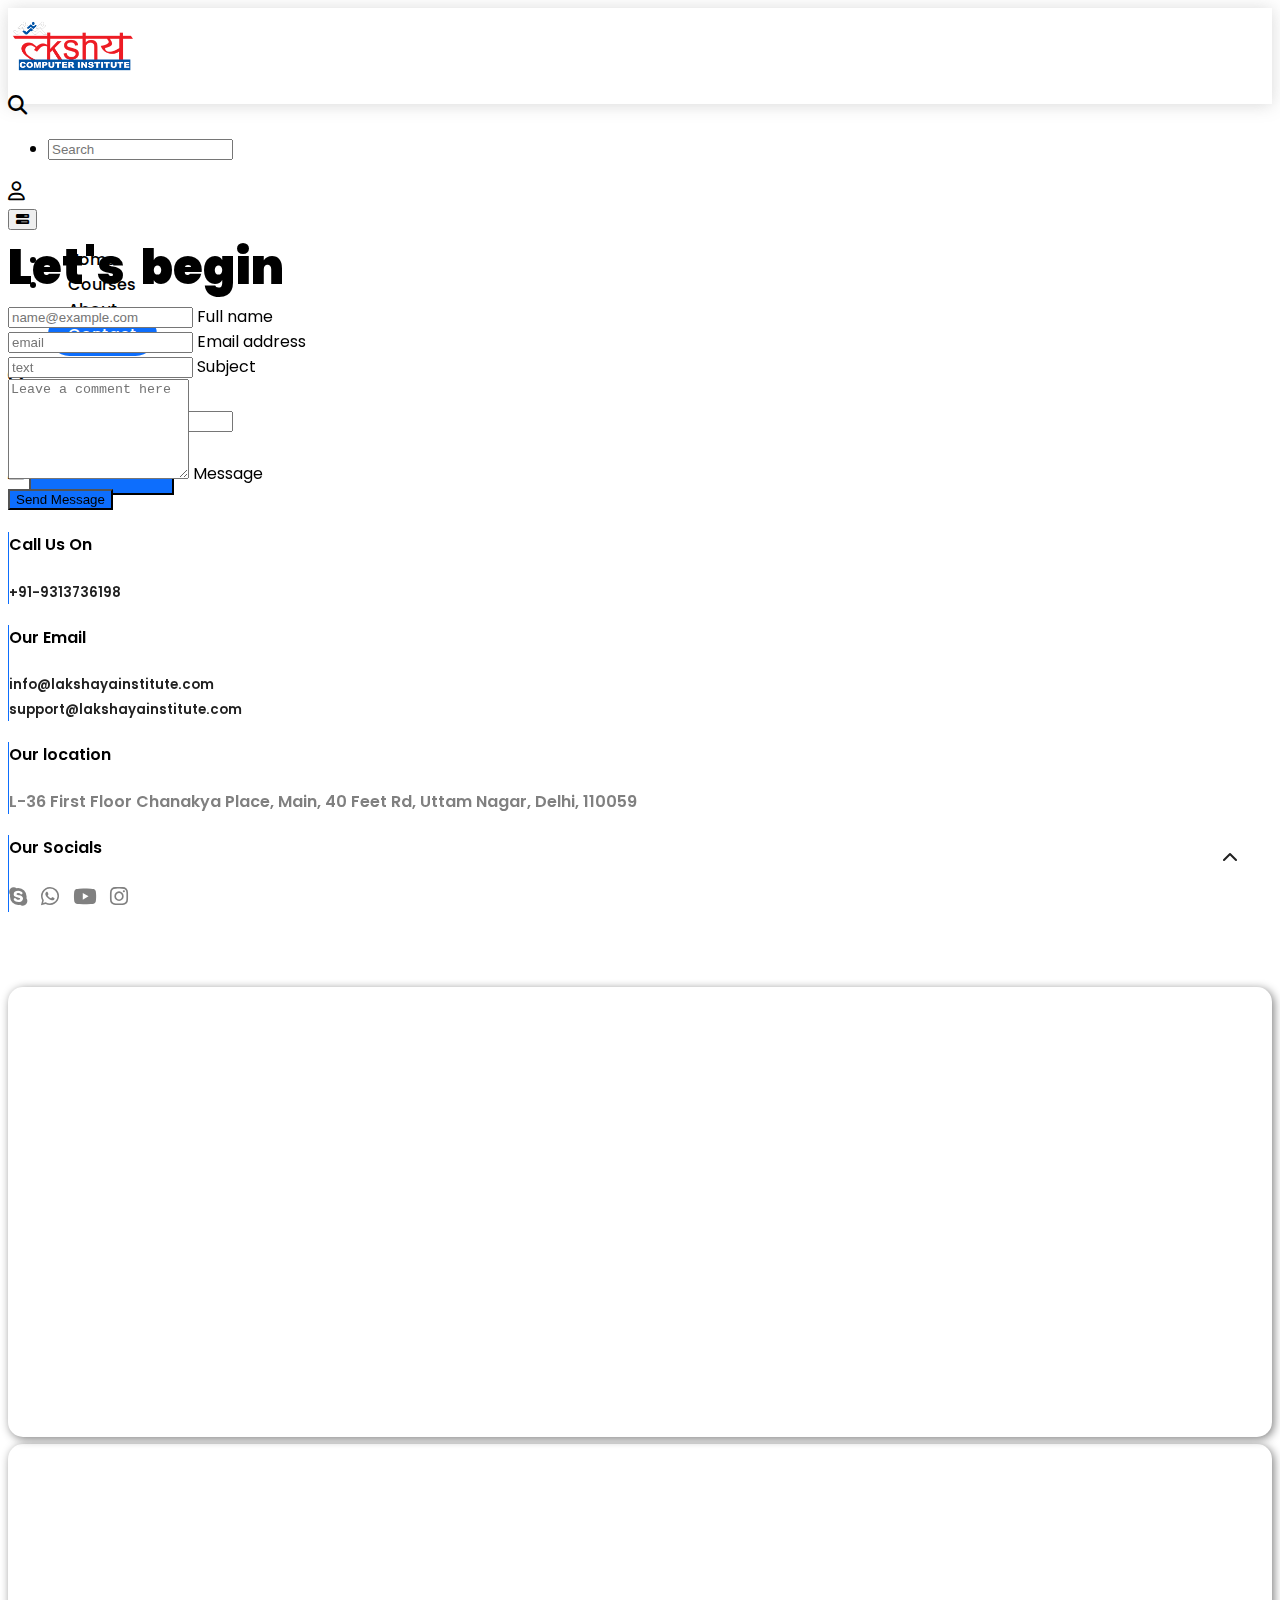
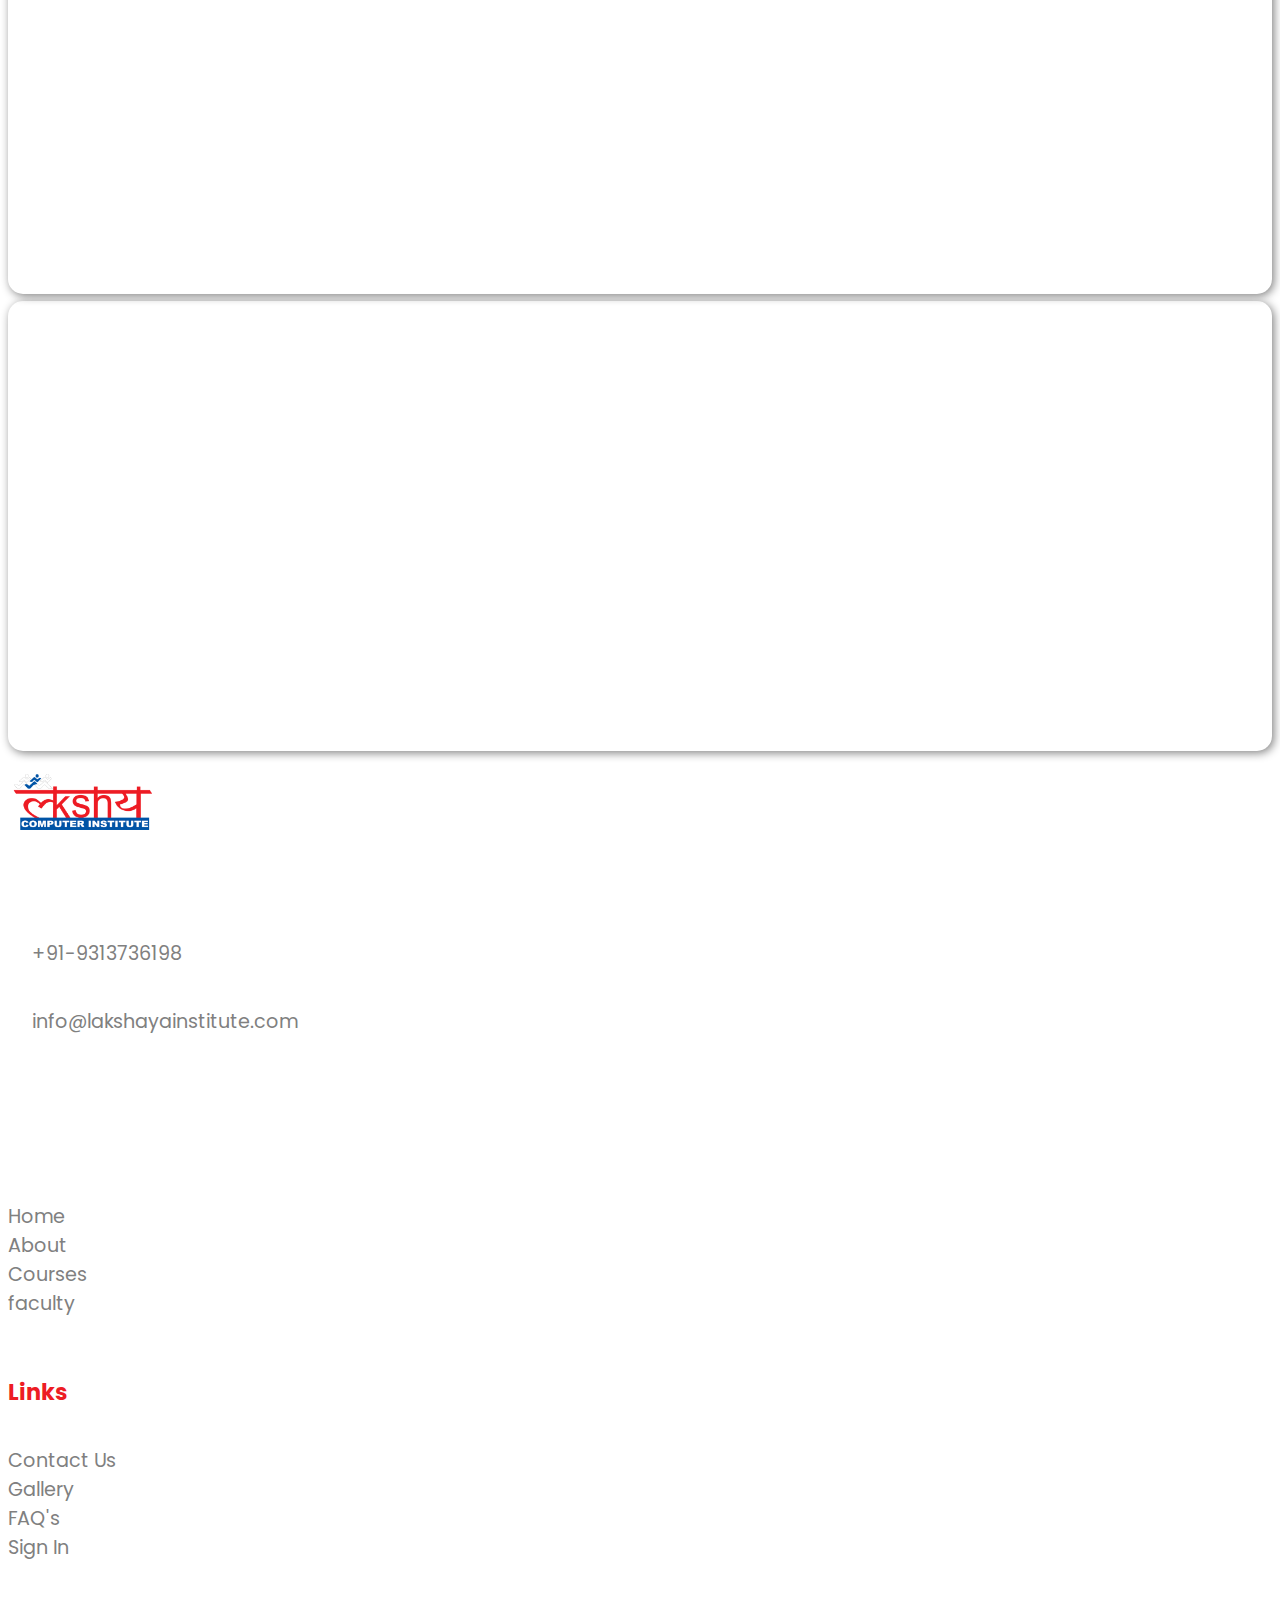
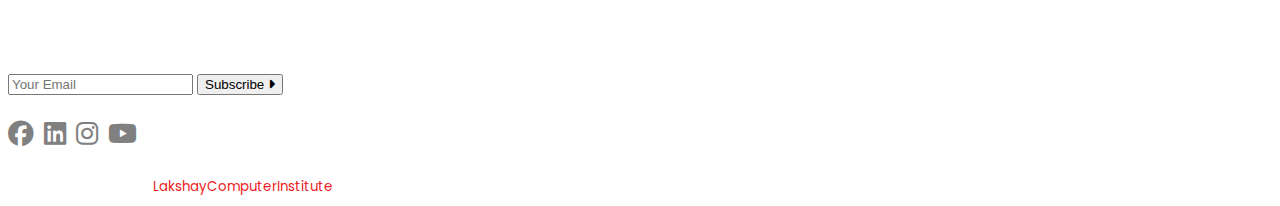
<file: contacts.html>
<!doctype html>
<html lang="en">

<head>
    <title>Lakshay Computer Institute-Contact</title>
    <link rel="icon" href="images/logo-white-removebg-preview.jpg">
    <!-- Required meta tags -->
    <meta charset="utf-8" />
    <meta name="viewport" content="width=device-width, initial-scale=1, shrink-to-fit=no" />

    <!-- Bootstrap CSS v5.2.1 -->
    <link href="https://cdn.jsdelivr.net/npm/bootstrap@5.3.2/dist/css/bootstrap.min.css" rel="stylesheet"
        integrity="sha384-T3c6CoIi6uLrA9TneNEoa7RxnatzjcDSCmG1MXxSR1GAsXEV/Dwwykc2MPK8M2HN" crossorigin="anonymous" />
    <link rel="stylesheet" href="style.css">

    <!-- FONT AWESOME -->
    <link rel="stylesheet" href="https://cdnjs.cloudflare.com/ajax/libs/font-awesome/6.5.1/css/all.min.css">

    <!-- ///////////////AOS SCROLL ANIMATION//////////////// -->
    <link href="https://unpkg.com/aos@2.3.1/dist/aos.css" rel="stylesheet">
</head>

<body>
    <header>
        <!-- ////////////////////////NAVBAR/////////////////////////////////////////////////// -->

        <nav class="navbar navbar-expand-lg navbar-light bg-light fixed-top">
            <div class="container-fluid px-sm-5  ">
                <a class="navbar-brand me-5" href="index.html"><img src="images/logo-white.png" width="130" alt=""></a>

                <div class="dropdown nav-access d-sm-none d-block ">
                    <a href="#" role="button" data-bs-toggle="dropdown" aria-expanded="false"><i
                            class="fa-solid fa-magnifying-glass p-3"></i></a>
                    <ul class="dropdown-menu p-0 w-25 mt-3">
                        <li> <input type="search" class="form-control border-0" id="floatingInput" placeholder="Search">
                        </li>
                    </ul>

                    <a href="login.html"><i class="fa-regular fa-user p-3"></i></a>
                </div>

                <button class="navbar-toggler border-0" type="button" data-bs-toggle="collapse"
                    data-bs-target="#navbarSupportedContent" aria-controls="navbarSupportedContent"
                    aria-expanded="false" aria-label="Toggle navigation">

                    <i class="fa-solid fa-bars-progress text-danger fs-3"></i>
                </button>
                <div class="collapse navbar-collapse rounded-bottom-4 py-2 bg-light" id="navbarSupportedContent">
                    <ul
                        class="navbar-nav p-2 ms-lg-auto me-auto w-50 justify-xxl-content-around justify-content-evenly">
                        <li class="nav-item">
                            <a class="nav-link" href="index.html">Home</a>
                        </li>
                        <li class="nav-item">
                            <a class="nav-link" href="courses.html">Courses</a>
                        </li>
                        <li class="nav-item">
                            <a class="nav-link" href="about.html">About</a>
                        </li>
                        <li class="nav-item">
                            <a class="nav-link active" href="contacts.html">Contact</a>
                        </li>
                    </ul>

                    <div class="dropdown nav-access">
                        <a href="#" role="button" data-bs-toggle="dropdown" aria-expanded="false"><i
                                class="fa-solid fa-magnifying-glass p-3"></i></a>
                        <ul class="dropdown-menu p-0 mt-4">
                            <li> <input type="search" class="form-control border-0" id="floatingInput"
                                    placeholder="Search"></li>
                        </ul>

                        <a href="login.html"><i class="fa-regular fa-user p-3"></i></a>
                        <a href="login.html">
                            <button class="btn ms-3 btn-try-free text-white" type="submit">Enroll free <i
                                    class="fa-solid fa-caret-right"></i></button>
                        </a>
                    </div>
                </div>
            </div>
        </nav>
    </header>

    <main class="contacts">
        <section class="contacts-input " style="margin-top: 8rem;">
            <div class="container ">
                <div class="row">
                    <div class="col col-12 contacts-title " data-aos="fade-up" data-aos-duration="1000">
                        Let's &nbsp;<span class="text-primary">begin</span>
                    </div>
                    <div class="col col-12 col-lg-6 mt-2 p-3 text-secondary " data-aos="fade-up"
                        data-aos-duration="1000">
                        <div class="form-floating mb-3">
                            <input type="text" class="form-control" id="floatingInput" placeholder="name@example.com">
                            <label for="floatingInput">Full name</label>
                        </div>
                        <div class="form-floating mb-3">
                            <input type="email" class="form-control" id="floatingPassword" placeholder="email">
                            <label for="floatingInput">Email address</label>
                        </div>
                        <div class="form-floating mb-3">
                            <input type="text" class="form-control" id="floatingPassword" placeholder="text">
                            <label for="floatingInput">Subject</label>
                        </div>
                        <div class="form-floating mb-4">
                            <textarea class="form-control" placeholder="Leave a comment here" id="floatingTextarea2"
                                style="height: 100px"></textarea>
                            <label for="floatingTextarea2">Message</label>
                        </div>
                        <button type="submit" class="btn py-2 send-button text-light fw-bold" data-aos="flip-left"
                            data-aos-duration="1000">Send Message</button>
                    </div>

                    <div class="col contacts-social col-12  col-lg-6 ps-4 pe-4">
                        <div class="info  mt-4" data-aos="fade-down" data-aos-duration="1000">
                            <div class="box ps-4">
                                <h4>Call Us On</h4>
                                <p><small><a href="tel:+91-9313736198"
                                            class="text-decoration-none text-secondary">+91-9313736198</a> </small></p>
                            </div>

                            <div class="box ps-4">
                                <h4>Our Email</h4>
                                <p><small><a href="mailto:info@lakshayainstitute.com"
                                            class="text-decoration-none text-secondary">
                                            info@lakshayainstitute.com </a> <br>
                                        <a href="mailto:support@lakshayainstitute.com"
                                            class="text-decoration-none text-secondary">support@lakshayainstitute.com
                                        </a></small></p>
                            </div>

                            <div class="box ps-4">
                                <h4>Our location</h4>
                                <a href="https://maps.app.goo.gl/QVS9nhULaYJP1Btv5" target="_blank"
                                    class="text-decoration-none">
                                    <p class="fw-light ">L-36 First Floor Chanakya Place, Main, 40 Feet Rd, Uttam Nagar,
                                        Delhi, 110059</p>
                                </a>
                            </div>

                            <div class="box ps-4">
                                <h4>Our Socials</h4>
                                <p class="socials-icon mt-2">
                                    <a href="https://www.skype.com/en/" target="_blank"><i
                                            class="fa-brands fa-skype"></i></a>
                                    <a href="https://web.whatsapp.com/" target="_blank"><i
                                            class="fa-brands fa-whatsapp"></i></a>
                                    <a href="https://youtube.com/" target="_blank"><i
                                            class="fa-brands fa-youtube"></i></a>
                                    <a href="https://www.instagram.com/" target="_blank"><i
                                            class="fa-brands fa-instagram"></i></a>
                                </p>
                            </div>
                        </div>
                    </div>
                </div>
            </div>
        </section>


        <!-- //////////////////////////MAP/////////////////////////////// -->
        <section class="map mt-5 ">
            <div class="container">
                <div class="row d-flex justify-content-center">
                    <div class="col col-12">
                        <h2 class="fw-bold text-center text-danger" data-aos="fade-up" data-aos-duration="1000">Our
                            Branches</h2>
                    </div>
                    <div class="col col-12 col-md-4 map-branch mt-4">
                        <iframe
                            src="https://www.google.com/maps/embed?pb=!1m18!1m12!1m3!1d3502.6601521291527!2d77.07395467432843!3d28.609970475677024!2m3!1f0!2f0!3f0!3m2!1i1024!2i768!4f13.1!3m3!1m2!1s0x390d04cbadc3cb69%3A0xacb3c36ce79befb6!2sLakshaya%20Computer%20Institute-Computer%20Institute%20In%20Janakpuri-Computer%20Institute%20In%20Uttam%20nagar-Computer%20Institute%20In%20Sagarpur!5e0!3m2!1sen!2sin!4v1711804951366!5m2!1sen!2sin"
                            width="100%" height="450" style="border:0;" allowfullscreen="" loading="lazy"
                            referrerpolicy="no-referrer-when-downgrade"></iframe>
                    </div>
                    <div class="col col-12 col-md-4 map-branch mt-4">
                        <iframe
                            src="https://www.google.com/maps/embed?pb=!1m18!1m12!1m3!1d9652.798496570249!2d77.07244620052886!3d28.61023988215949!2m3!1f0!2f0!3f0!3m2!1i1024!2i768!4f13.1!3m3!1m2!1s0x390d04b47e8eb783%3A0xd4cf6653c74786a0!2sLakshya%20Computer%20Institute!5e0!3m2!1sen!2sin!4v1711805198982!5m2!1sen!2sin"
                            width="100%" height="450" style="border:0;" allowfullscreen="" loading="lazy"
                            referrerpolicy="no-referrer-when-downgrade"></iframe>
                    </div>
                    <div class="col col-12 col-md-4 map-branch mt-4">
                        <iframe
                            src="https://www.google.com/maps/embed?pb=!1m18!1m12!1m3!1d11380.366923055899!2d77.05692118316705!3d28.60820451097995!2m3!1f0!2f0!3f0!3m2!1i1024!2i768!4f13.1!3m3!1m2!1s0x390d1b3285ee76cf%3A0x456d6f06ecbbcb16!2sLakshya%20Institute!5e0!3m2!1sen!2sin!4v1711805251447!5m2!1sen!2sin"
                            width="100%" height="450" style="border:0;" allowfullscreen="" loading="lazy"
                            referrerpolicy="no-referrer-when-downgrade"></iframe>
                    </div>
                </div>
            </div>
        </section>


    </main>
    <footer>
        <!-- //////////////////////CONTACT/////////////////// -->

        <section class="Contact mt-5 bg-dark" id="Contact">
            <div class="container-fluid">
                <div
                    class="row px-2 px-md-0 pt-md-4 py-4 d-flex justify-content-evenly border-bottom border-secondary border-opacity-50">
                    <div class="col col-12 col-md-4 ">
                        <div class="logo ms-3"><img src="images/logo-white.png" width="150" alt=""></div>
                        <ul class="p-md-4">
                            <li>
                                <p><i class="fa-solid fa-map-location-dot "></i></p> &nbsp;
                                <p>L-36 First Floor Chanakya Place, Main, 40 Feet Rd, Uttam Nagar, Delhi, 110059</p>
                            </li>
                            <li>
                                <p><i class="fa-solid fa-phone"></i></p> &nbsp; <a
                                    href="tel:+91-9313736198">+91-9313736198</a>
                            </li>
                            <li>
                                <p><i class="fa-solid fa-envelope"></i></p> &nbsp; <a
                                    href="mailto:info@lakshayainstitute.com">info@lakshayainstitute.com</a>
                            </li>
                        </ul>
                    </div>
                    <div class="col col-6 col-sm-2">
                        <ul class="about lh-lg mt-sm-4 ">
                            <li>
                                <h5 class="head fw-bold text-primary">Online Platform</h5>
                            </li>
                            <li><a href="about.html">Home</a></li>
                            <li><a href="about.html">About</a></li>
                            <li><a href="courses.html">Courses</a></li>
                            <li><a href="about.html">faculty</a></li>
                        </ul>
                    </div>
                    <div class="col col-6 col-sm-2">
                        <ul class="Links lh-lg mt-sm-4">
                            <li>
                                <h5 class="head fw-bold  " style="color: #ED1C24;">Links</h5>
                            </li>
                            <li><a href="contacts.html">Contact Us</a></li>
                            <li><a href="about.html">Gallery</a></li>
                            <li><a href="contacts.html">FAQ's</a></li>
                            <li><a href="login.html">Sign In</a></li>
                        </ul>
                    </div>
                    <div class="col col-12 col-sm-4">
                        <h5 class="head fw-bold mt-sm-4 text-success mb-3">Contacts</h5>
                        <div class="d-flex flex-column">
                            <input type="email" class="form-control btn-your-email text-center mb-2"
                                id="exampleFormControlInput1" placeholder="Your Email">
                            <button type="button" class="btn btn-your-email btn-primary text-light">Subscribe <i
                                    class="fa-solid fa-caret-right"></i></button>
                        </div>
                        <ul class="icons mt-3">
                            <li><a href="https://www.facebook.com/Lakshayacomputerinstitute/" target="_blank"><i
                                        class="fa-brands fa-facebook"></i></a></li>
                            <li><a href="https://www.linkedin.com/company/99823498/admin/feed/posts/" target="_blank"><i
                                        class="fa-brands fa-linkedin"></i></a></li>
                            <li><a href="https://www.instagram.com/lakshayacomputerinstitute?utm_source=ig_web_button_share_sheet&igsh=ZDNlZDc0MzIxNw=="
                                    target="_blank"><i class="fa-brands fa-instagram"></i></a></li>
                            <li><a href="https://youtube.com/@lakshayacomputerinstitute?si=EScvYNl2cRW6_2L-"
                                    target="_blank"><i class="fa-brands fa-youtube"></i></a></li>
                        </ul>
                    </div>
                </div>
                <div class="copyright">
                    <div class="col col-12 p-0 p-sm-2 text-center fw-light"><small>&copy; Copyright 2024
                            by <span style="color: #ED1C24;">LakshayComputerInstitute</span> | Developed By <a href="#"
                                target="_blank" class="text-decoration-none">Chetan</a> All Rights Reserved.</small>
                    </div>
                </div>
            </div>
        </section>

        <!-- ////////////////SCROLL UP BTN////////////////////////// -->

        <div class="scroll-up">
            <a href="#front-page"><i class="fa-solid fa-chevron-up bg-primary  rounded-circle text-light"></i></a>
        </div>
    </footer>
    <!-- Bootstrap JavaScript Libraries -->
    <script src="https://cdn.jsdelivr.net/npm/@popperjs/core@2.11.8/dist/umd/popper.min.js"
        integrity="sha384-I7E8VVD/ismYTF4hNIPjVp/Zjvgyol6VFvRkX/vR+Vc4jQkC+hVqc2pM8ODewa9r"
        crossorigin="anonymous"></script>

    <script src="https://cdn.jsdelivr.net/npm/bootstrap@5.3.2/dist/js/bootstrap.min.js"
        integrity="sha384-BBtl+eGJRgqQAUMxJ7pMwbEyER4l1g+O15P+16Ep7Q9Q+zqX6gSbd85u4mG4QzX+"
        crossorigin="anonymous"></script>

    <!-- ///////////////AOS SCROLL ANIMATION//////////////// -->
    <script src="https://unpkg.com/aos@2.3.1/dist/aos.js"></script>
    <script>
        AOS.init();
    </script>
</body>

</html>
</file>
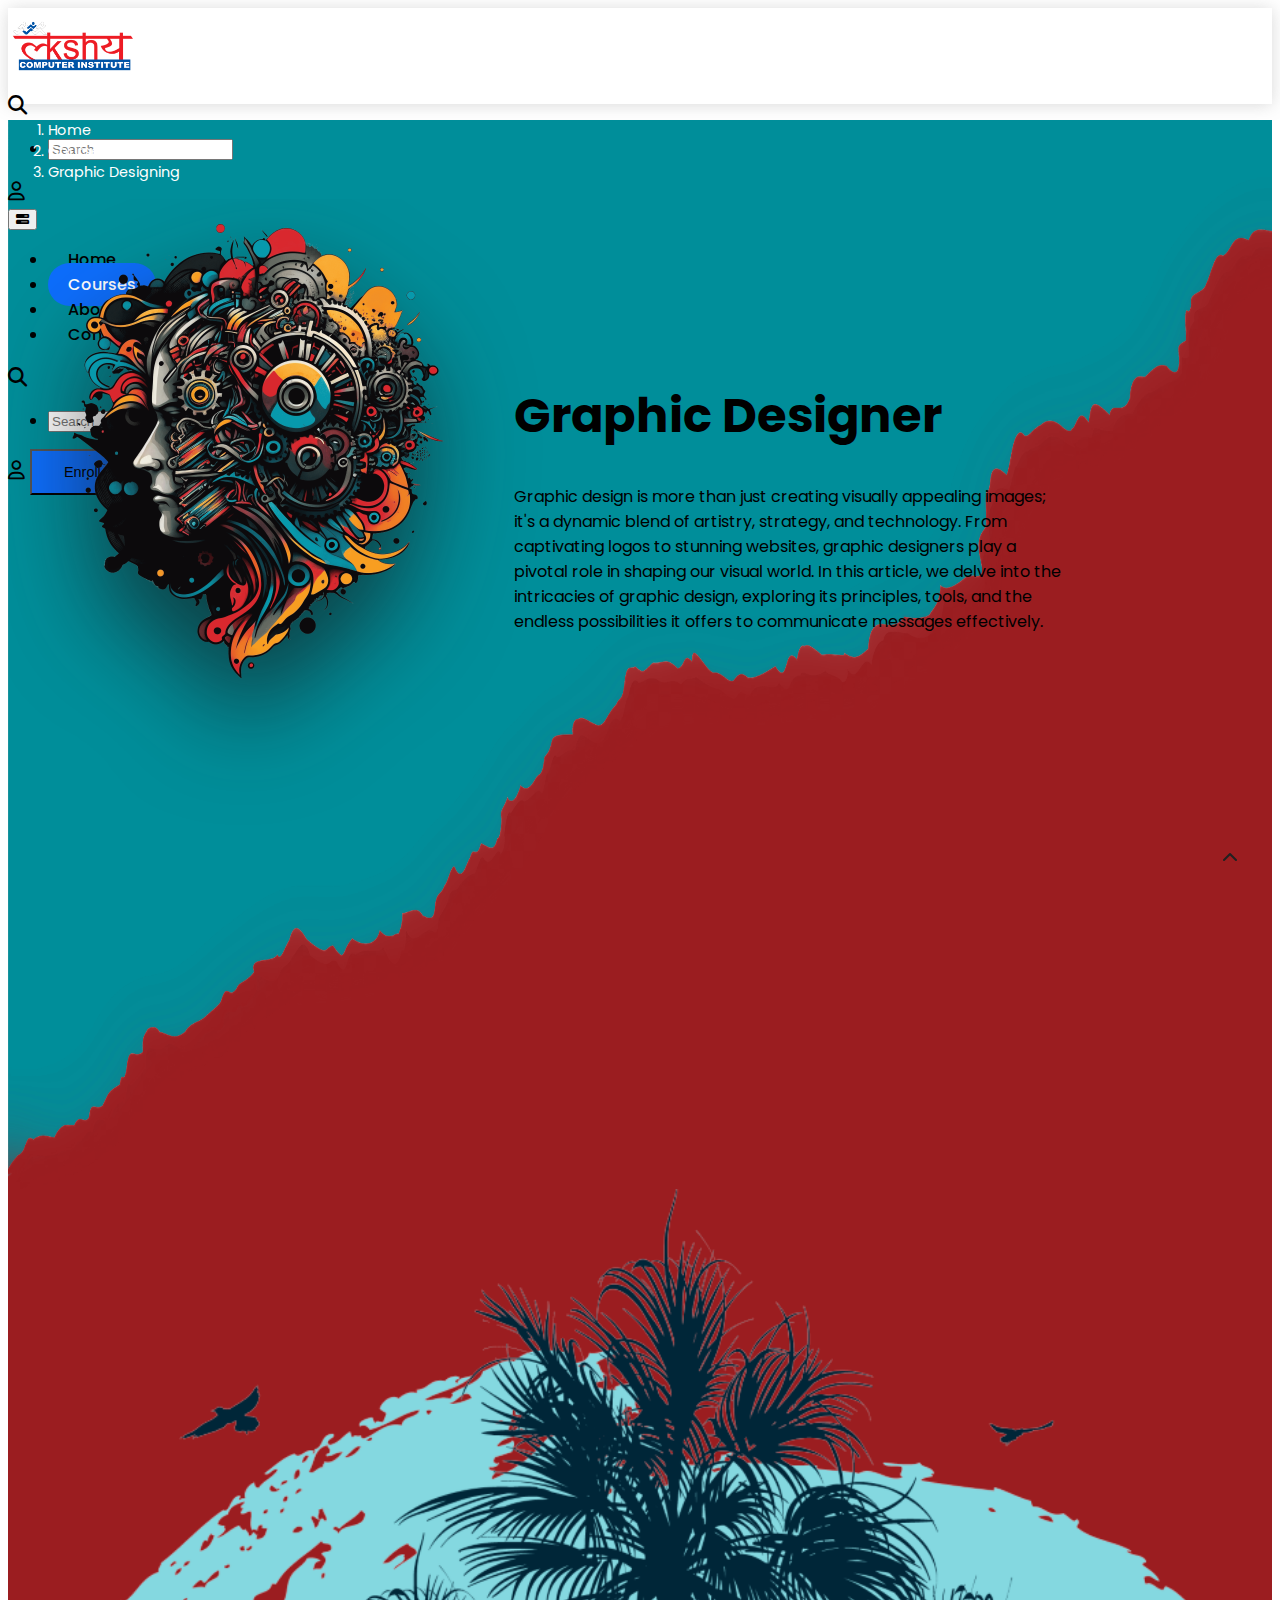
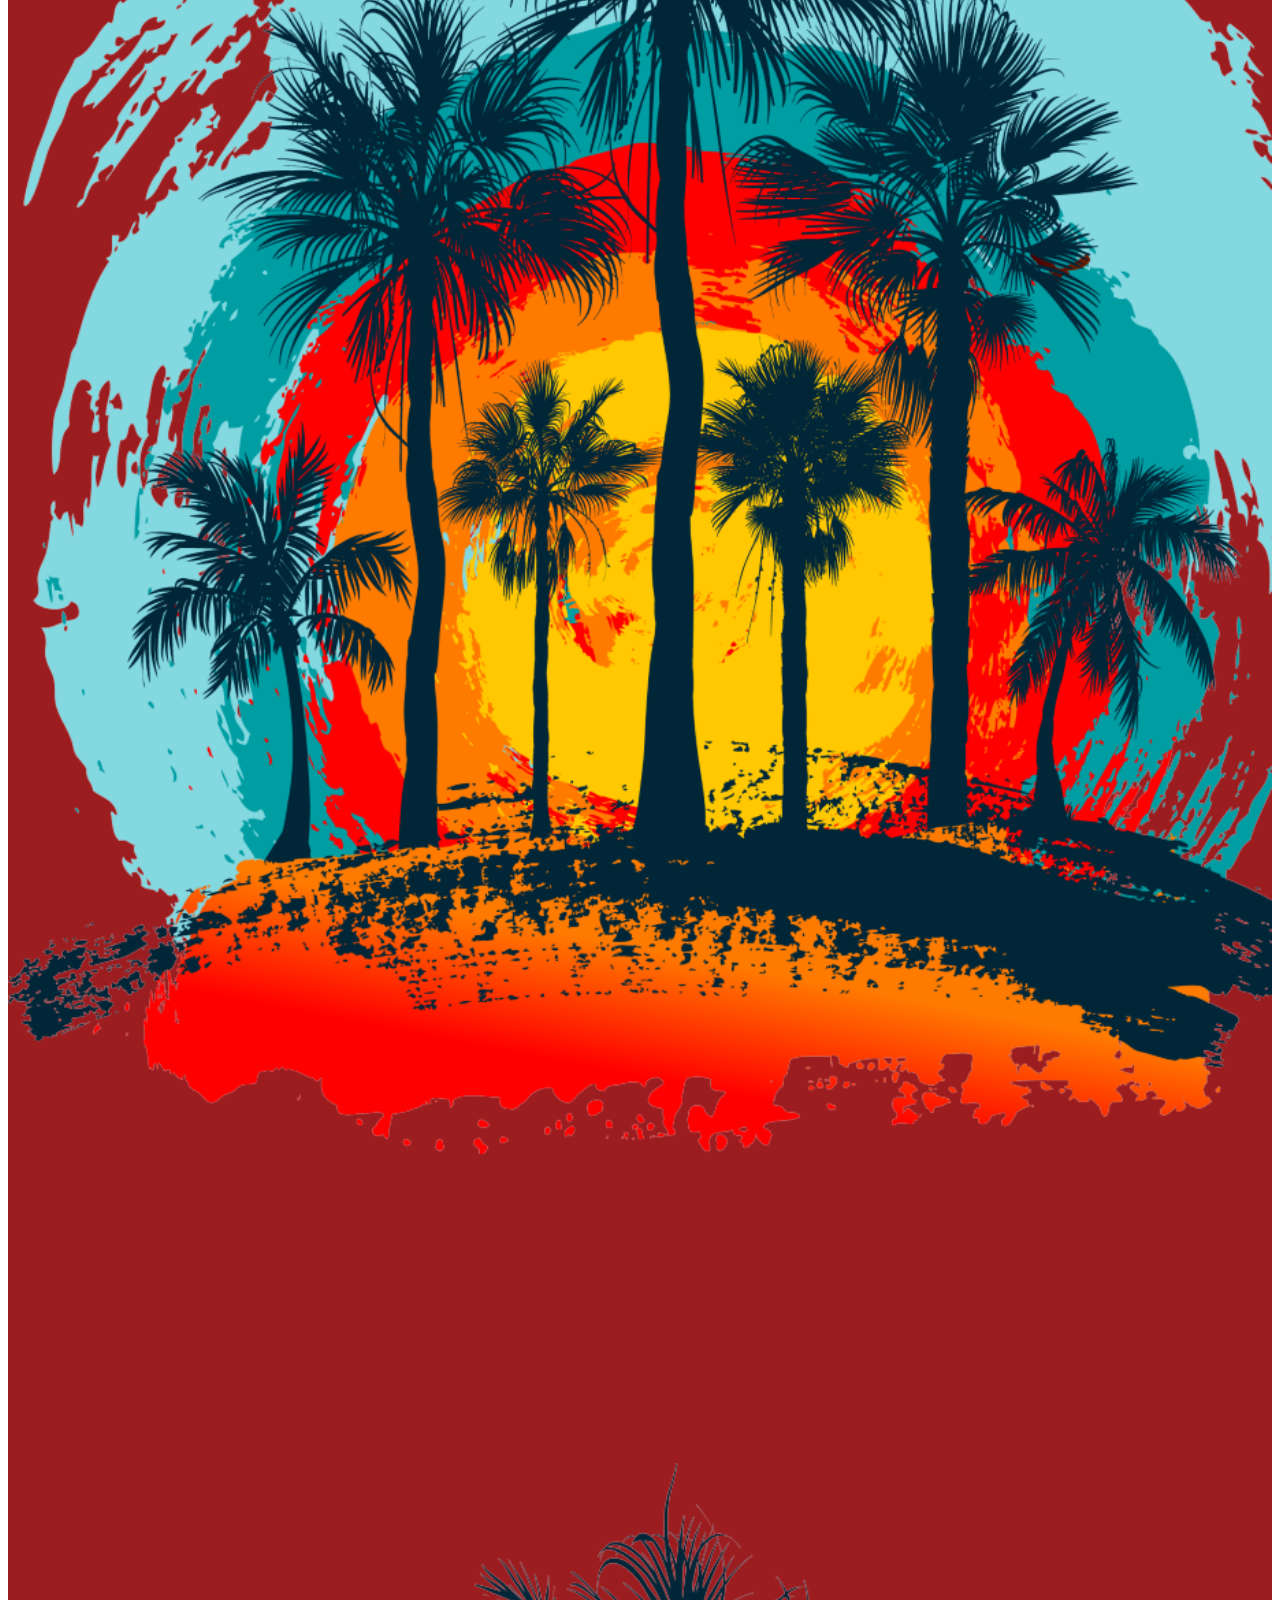
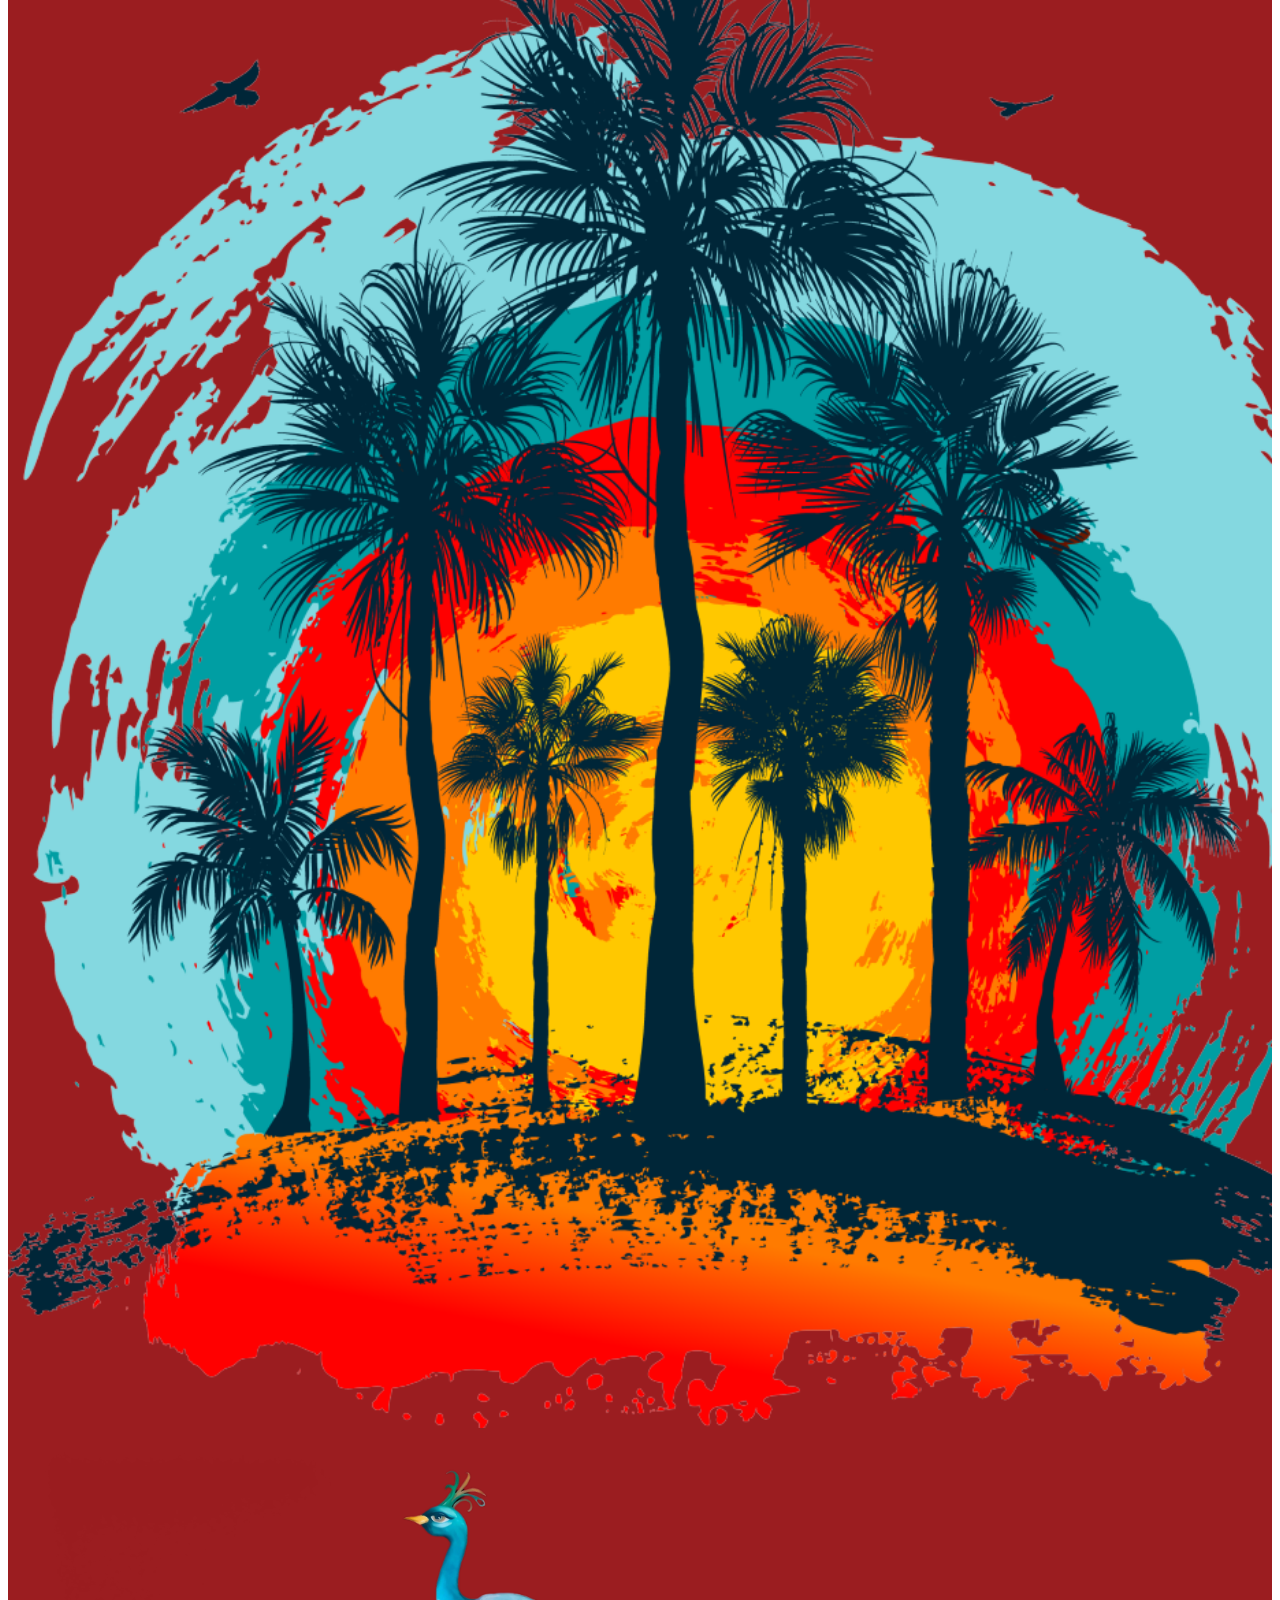
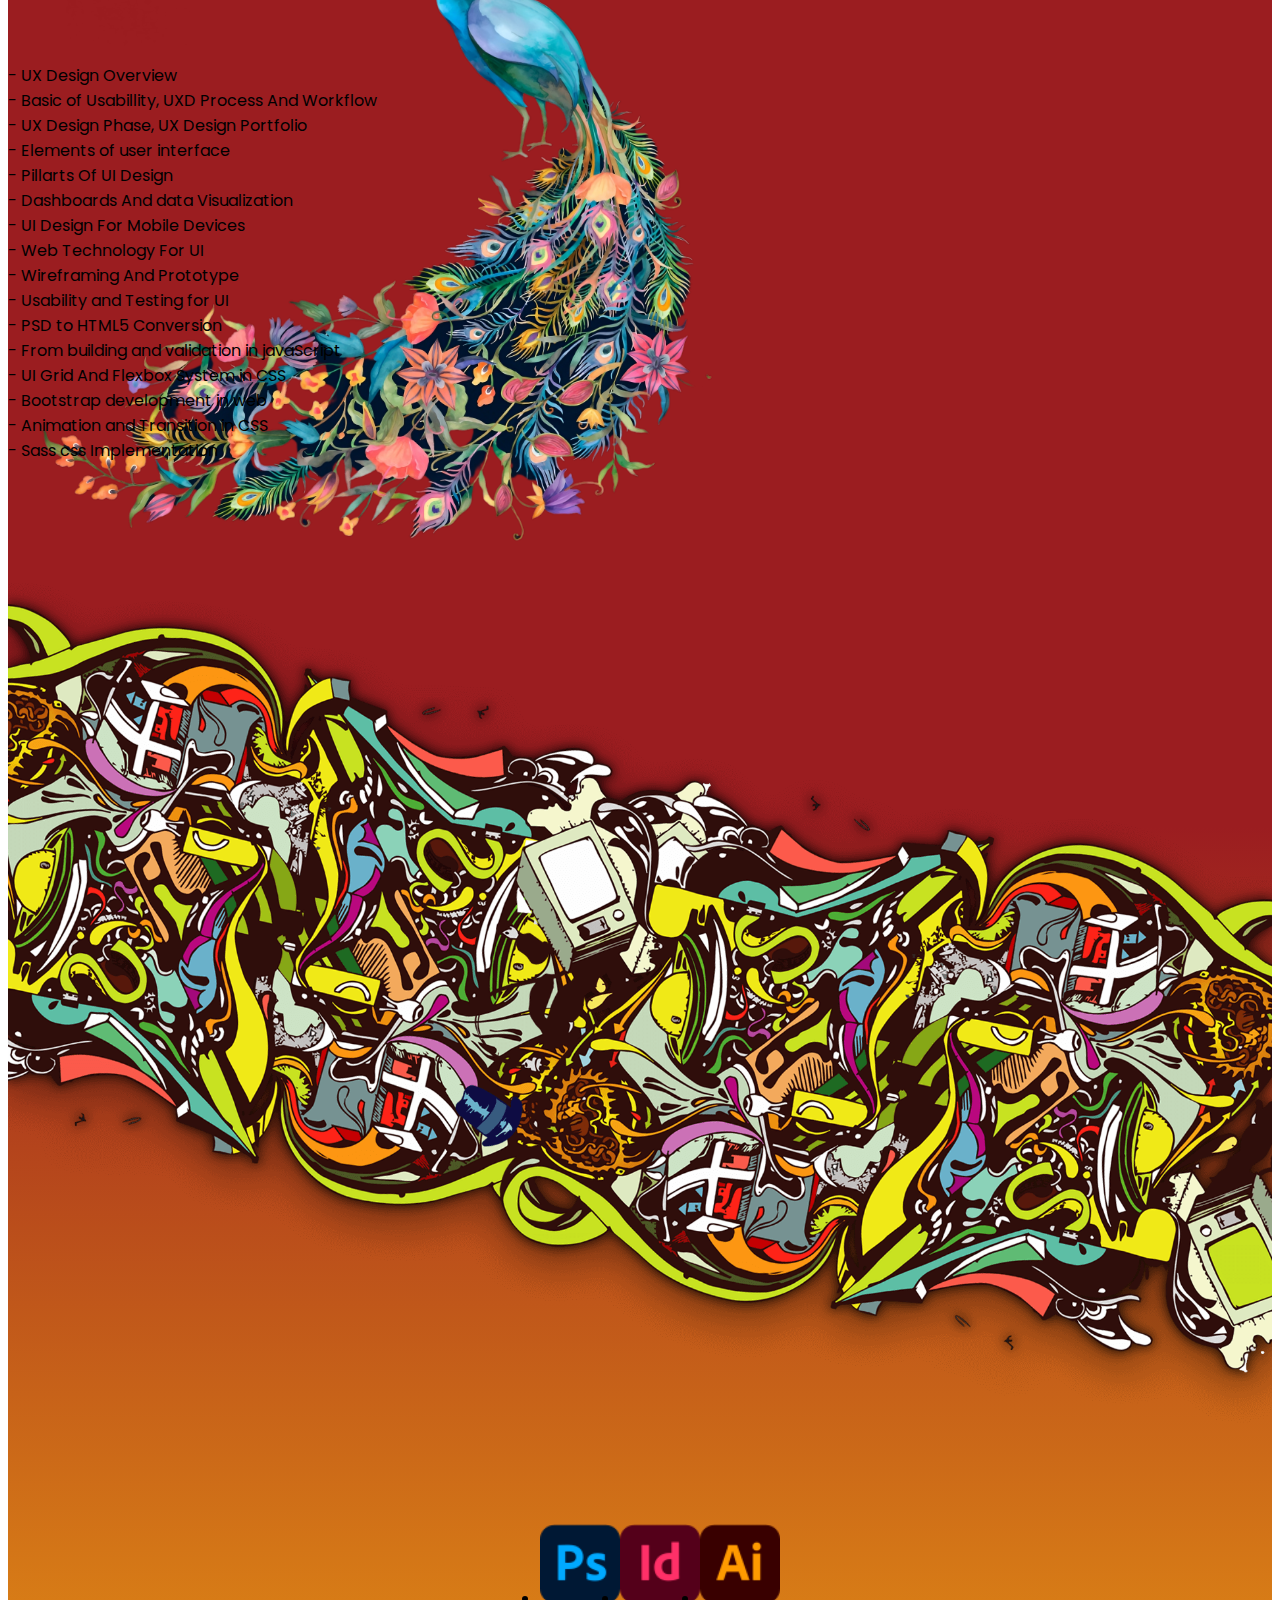
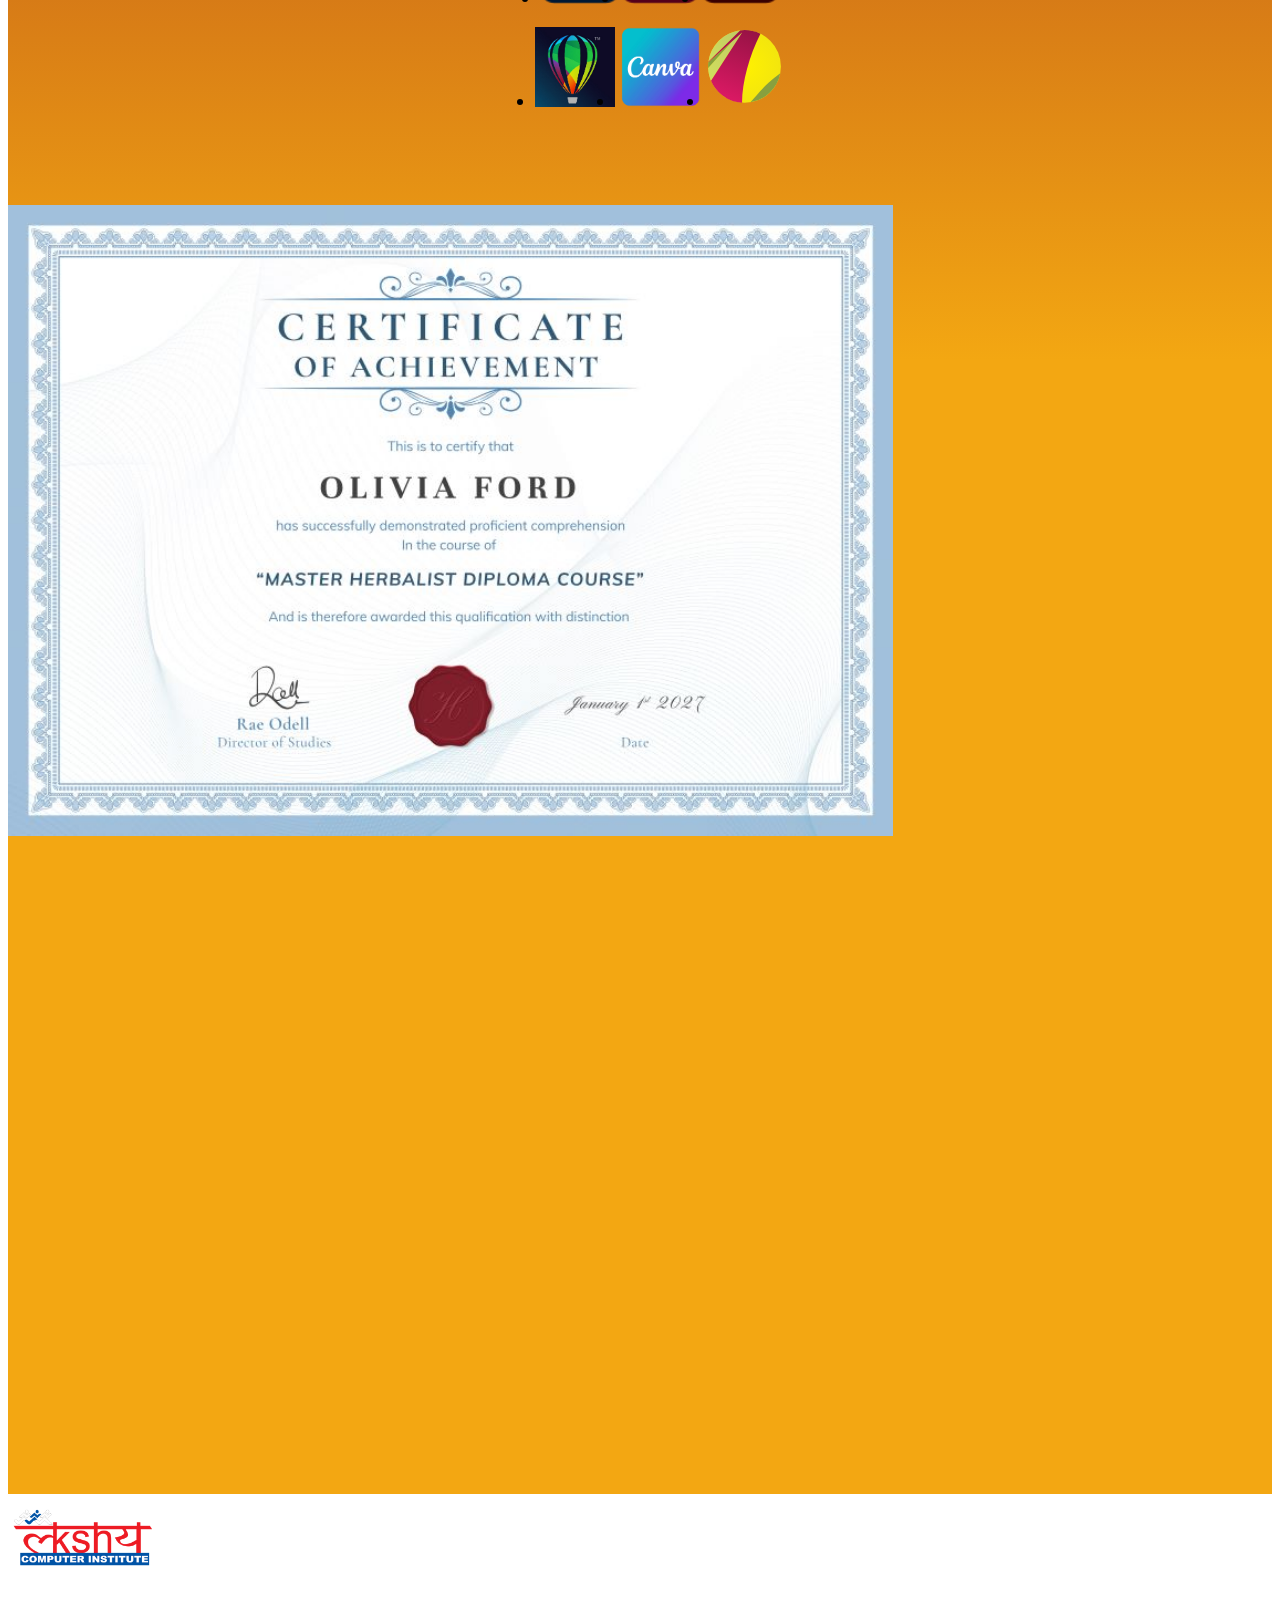
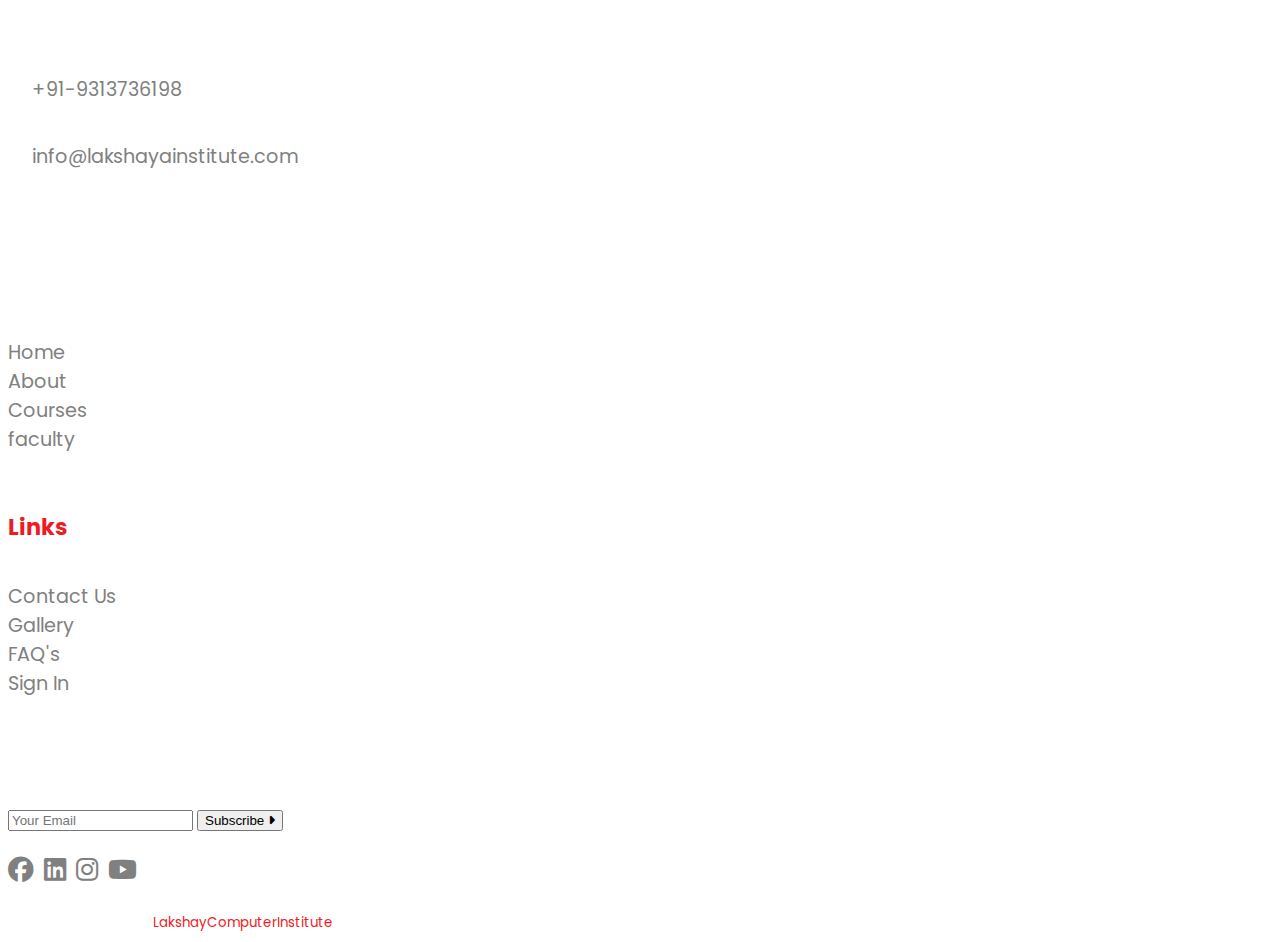
<file: graphic-designer.html>
<!doctype html>
<html lang="en">

<head>
    <title>Lakshay Computer Institute-Home</title>
    <link rel="icon" href="images/logo-white-removebg-preview.jpg">
    <!-- Required meta tags -->
    <meta charset="utf-8">
    <meta name="viewport" content="width=device-width, initial-scale=1, shrink-to-fit=no">
    <!-- Bootstrap CSS v5.2.1 -->
    <link href="https://cdn.jsdelivr.net/npm/bootstrap@5.3.2/dist/css/bootstrap.min.css" rel="stylesheet"
        integrity="sha384-T3c6CoIi6uLrA9TneNEoa7RxnatzjcDSCmG1MXxSR1GAsXEV/Dwwykc2MPK8M2HN" crossorigin="anonymous">
    <!--STYLE CSS  -->
    <link rel="stylesheet" href="style.css">
    <!-- FONT AWESOME -->
    <link rel="stylesheet" href="https://cdnjs.cloudflare.com/ajax/libs/font-awesome/6.5.1/css/all.min.css">
    <!-- ///////////////AOS SCROLL ANIMATION//////////////// -->
    <link href="https://unpkg.com/aos@2.3.1/dist/aos.css" rel="stylesheet">
    <!-- ///////SWIPER SLIDER LINK/////// -->
    <link rel="stylesheet" href="https://cdn.jsdelivr.net/npm/swiper@11/swiper-bundle.min.css">
</head>

<body>
    <header>
        <nav class="navbar navbar-expand-lg navbar-light bg-light sticky-top">
            <div class="container-fluid px-sm-5  ">
                <a class="navbar-brand me-5" href="index.html">
                    <img src="images/logo-white.png" width="130" alt="">
                </a>

                <div class="dropdown nav-access d-sm-none d-block ">
                    <a href="#" role="button" data-bs-toggle="dropdown" aria-expanded="false"><i
                            class="fa-solid fa-magnifying-glass p-3"></i></a>
                    <ul class="dropdown-menu p-0 w-25 mt-3">
                        <li> <input type="search" class="form-control border-0" id="floatingInput" placeholder="Search">
                        </li>
                    </ul>

                    <a href="login.html"><i class="fa-regular fa-user p-3"></i></a>
                </div>

                <button class="navbar-toggler border-0" type="button" data-bs-toggle="collapse"
                    data-bs-target="#navbarSupportedContent" aria-controls="navbarSupportedContent"
                    aria-expanded="false" aria-label="Toggle navigation">
                    <i class="fa-solid fa-bars-progress text-danger fs-3"></i>
                </button>

                <div class="collapse navbar-collapse rounded-bottom-4 py-2 bg-light" id="navbarSupportedContent">
                    <ul class="navbar-nav p-2 ms-lg-auto me-auto w-50 justify-content-around">
                        <li class="nav-item">
                            <a class="nav-link" href="index.html">Home</a>
                        </li>
                        <li class="nav-item">
                            <a class="nav-link active" href="courses.html">Courses</a>
                        </li>
                        <li class="nav-item">
                            <a class="nav-link" href="about.html">About</a>
                        </li>
                        <li class="nav-item">
                            <a class="nav-link" href="contacts.html">Contact</a>
                        </li>
                    </ul>
                    <div class="dropdown nav-access">
                        <a href="#" role="button" data-bs-toggle="dropdown" aria-expanded="false">
                            <i class="fa-solid fa-magnifying-glass p-3"></i>
                        </a>
                        <ul class="dropdown-menu p-0 w-25 ">
                            <li>
                                <input type="search" class="form-control border-0" id="floatingInput"
                                    placeholder="Search">
                            </li>
                        </ul>
                        <a href="login.html">
                            <i class="fa-regular fa-user p-3 "></i>
                        </a>
                        <a href="login.html">
                            <button class="btn ms-3 btn-try-free text-white" type="submit">
                                Enroll free
                                <i class="fa-solid fa-caret-right"></i>
                            </button>
                        </a>
                    </div>
                </div>
            </div>
        </nav>
    </header>
    <main class="graphic-designing">
        <section class="introduction">
            <div class="container pt-1">
                <nav style="--bs-breadcrumb-divider: '>';" aria-label="breadcrumb">
                    <ol class="breadcrumb">
                        <li class="breadcrumb-item">
                            <a href="index.html">Home</a>
                        </li>
                        <li class="breadcrumb-item">
                            <a href="courses.html">Courses</a>
                        </li>
                        <li class="breadcrumb-item active" aria-current="page">Graphic Designing</li>
                    </ol>
                </nav>
            </div>
            <div class="container-fluid parallax-wrap pt-5">
                <col-6><span value="3"><img src="images/graphic-designing-bg.png" width="100%" height="auto"
                            alt=""></span></col-6>

                <span value="2" class="text-light">
                    <h1 class="fw-bold ">Graphic Designer</h1>
                    <p>
                        Graphic design is more than just creating visually appealing images; it's a dynamic blend of
                        artistry, strategy, and technology. From captivating logos to stunning websites, graphic
                        designers play a pivotal role in shaping our visual world. In this article, we delve into
                        the
                        intricacies of graphic design, exploring its principles, tools, and the endless
                        possibilities it
                        offers to communicate messages effectively.
                    </p>
                </span>
            </div>
            <script>
                document.addEventListener("mousemove", parallax);
                function parallax(event) {
                    this.querySelectorAll(".parallax-wrap span").forEach((shift) => {
                        const position = shift.getAttribute("value");
                        const x = (window.innerWidth - event.pageX * position) / 90;
                        const y = (window.innerHeight - event.pageY * position) / 90;

                        shift.style.transform = `translateX(${x}px) translateY(${y}px)`;
                    });
                }
            </script>
        </section>

        <section class="highlights">
            <div class="container-fluid">
                <div class="row text-light bd-highlight">
                    <div class="col-12 col-sm-6 p-0 d-sm-none d-block">
                        <img src="images/tree-bg.png" class="float-end" width="100%" height="auto" alt="">
                    </div>
                    <div
                        class="col-12 col-sm-6 col-lg-6 col-xl-5 ps-3 offset-xl-1 d-flex flex-column justify-content-center">
                        <h1 class="mb-4" data-aos="fade-up">COURSE HIGHLIGHTS</h1>
                        <ul class="list-unstyled lh-lg ">
                            <li data-aos="fade-up" data-aos-duration="1000">
                                <i class="fa-regular fa-circle-check text-warning"></i>
                                Job-oriented, industry centric curriculum
                            </li>
                            <li data-aos="fade-up" data-aos-duration="1000">
                                <i class="fa-regular fa-circle-check text-warning"></i>
                                Hands-on practical training using latest tools and software
                            </li>
                            <li data-aos="fade-up" data-aos-duration="1000">
                                <i class="fa-regular fa-circle-check text-warning"></i>
                                Certified faculty
                            </li>
                            <li data-aos="fade-up" data-aos-duration="1000">
                                <i class="fa-regular fa-circle-check text-warning"></i>
                                Exposure to industry interaction and workshops
                            </li>
                            <li data-aos="fade-up" data-aos-duration="1000">
                                <i class="fa-regular fa-circle-check text-warning"></i>
                                Placement assistance
                            </li>
                            <li data-aos="fade-up" data-aos-duration="1000">
                                <i class="fa-regular fa-circle-check text-warning"></i>
                                Access to Onlinevarsity, our exclusive e-learning platform
                            </li>
                            <li data-aos="fade-up" data-aos-duration="1000">
                                <i class="fa-regular fa-circle-check text-warning"></i>
                                Access to Creosouls, a platform to showcase your portfolio
                            </li>
                            <li data-aos="fade-up" data-aos-duration="1000">
                                <i class="fa-regular fa-circle-check text-warning"></i>
                                Instant student loan facility to fund the studies
                            </li>
                        </ul>
                    </div>
                    <div class="col-12 col-sm-6 p-0 d-none d-sm-block">
                        <img src="images/tree-bg.png" class="float-end" width="100%" height="auto" alt="">
                    </div>
                </div>
            </div>
        </section>

        <section class="what-you-will-learn">
            <div class="container">
                <div class="row text-light">
                    <div class="col offset-sm-5 ps-5 ps-sm-0">
                        <h1 data-aos="fade-up">WHAT&nbsp;YOU'LL&nbsp;LEARN</h1>
                        <div class="row py-5 mt-sm-4">
                            <div class="col col-lg-3 col-10 left-nav my-auto" data-aos="fade-right"
                                data-aos-duration="1000">
                                <div class="list-group rounded-0" id="list-tab" role="tablist">
                                    <a class="list-group-item list-group-item-action active" id="list-home-list"
                                        data-bs-toggle="list" href="#list-home" role="tab"
                                        aria-controls="list-home">MODULE-I</a>
                                    <a class="list-group-item list-group-item-action" id="list-profile-list"
                                        data-bs-toggle="list" href="#list-profile" role="tab"
                                        aria-controls="list-profile">MODULE-II</a>
                                    <a class="list-group-item list-group-item-action" id="list-messages-list"
                                        data-bs-toggle="list" href="#list-messages" role="tab"
                                        aria-controls="list-messages">MODULE-III</a>
                                </div>
                            </div>
                            <div class="col-9 " style="height: auto;">
                                <div class="tab-content" id="nav-tabContent">
                                    <div class="tab-pane fade show active lh-lg" id="list-home" role="tabpanel"
                                        aria-labelledby="list-home-list">
                                        - UX Design Overview
                                        <br>
                                        - Basic of Usabillity, UXD Process And
                                        Workflow
                                        <br>
                                        - UX Design Phase, UX Design Portfolio
                                        <br>
                                    </div>
                                    <div class="tab-pane fade lh-lg" id="list-profile" role="tabpanel"
                                        aria-labelledby="list-profile-list">
                                        - Elements of user interface
                                        <br>
                                        - Pillarts Of UI Design
                                        <br>
                                        - Dashboards And data Visualization
                                        <br>
                                        - UI Design For Mobile Devices
                                        <br>
                                        - Web Technology For UI
                                        <br>
                                        - Wireframing And Prototype
                                        <br>
                                        - Usability and Testing for UI
                                        <br>
                                    </div>
                                    <div class="tab-pane fade lh-lg" id="list-messages" role="tabpanel"
                                        aria-labelledby="list-messages-list">
                                        - PSD to HTML5 Conversion
                                        <br>
                                        - From building and validation in
                                        javaScript
                                        <br>
                                        - UI Grid And Flexbox System in CSS
                                        <br>
                                        - Bootstrap development in web
                                        <br>
                                        - Animation and Transition in CSS
                                        <br>
                                        - Sass css Implementation
                                        <br>
                                    </div>
                                </div>
                            </div>
                        </div>
                    </div>
                </div>
            </div>
        </section>

        <section class="tools overflow-hidden pb-5">
            <img src="images/graphic-designer-vector-bg.png" width="100%" height="auto" alt="">
            <div class="container">
                <div class="row">
                    <div class="col-md-6 col-12 software my-auto pt-4 pt-0">
                        <h1 class="text-center fw-bold mb-3" data-aos="fade-up" data-aos-duration="1000">Tools & <span
                                class="text-primary">Software</span></h1>

                        <ul class="list-group list-group-horizontal flex-fill">
                            <li class="list-group-item"><img src="images/photoshop.png" width="80px" height="80px"
                                    alt=""></li>
                            <li class="list-group-item"><img src="images/indesign.png" width="auto" height="80px"
                                    alt=""></li>
                            <li class="list-group-item"><img src="images/illustrator.png" width="80px" height="80px"
                                    alt=""></li>
                        </ul>
                        <ul class="list-group list-group-horizontal flex-fill">
                            <li class="list-group-item"><img src="images/corel.jpg" width="auto" height="80px" alt="">
                            </li>
                            <li class="list-group-item"><img src="images/canva.png" width="auto" height="80px" alt="">
                            </li>
                            <li class="list-group-item"><img src="images/Gravit Designer.svg" width="auto" height="80px"
                                    alt=""></li>
                        </ul>
                    </div>
                    <div class="col-md-6 col-12 mt-4 mt-0">
                        <h1 class="text-center fw-bold mb-3 " data-aos="fade-up" data-aos-duration="1000">Certification
                        </h1>
                        <picture class="d-flex justify-content-center"><img src="images/certificate.jpg" width="70%"
                                height="auto" class="rounded" alt=""></picture>
                    </div>
                </div>
                <section class="students-projects mt-5 overflow-hidden" data-aos="fade-up" data-aos-duration="1000">
                    <div class="container text-center">
                        <h1 class="fw-bolder ">
                            Students
                            <span class="text-primary">WORK</span>
                        </h1>
                        <div class="swiper students-projects-slider mt-3">
                            <div class="swiper-wrapper ">
                                <div class="swiper-slide slide position-relative">
                                    <img src="images/student-project2.jpg" alt="">
                                    <div class="content position-absolute bottom-0 end-0 px-3">
                                        <h4>Graphic Designer</h4>
                                        <p>Avinash</p>
                                    </div>
                                </div>
                                <div class="swiper-slide slide position-relative">
                                    <img src="images/student-project3.jpg" alt="">
                                    <div class="content position-absolute bottom-0 end-0 px-3">
                                        <h4>Graphic Designer</h4>
                                        <p>Sumit Malik</p>
                                    </div>
                                </div>
                                <div class="swiper-slide slide position-relative">
                                    <img src="images/student-project4.jpg" alt="">
                                    <div class="content position-absolute bottom-0 end-0 px-3">
                                        <h4>Graphic Designer</h4>
                                        <p>Shruti Tiwari</p>
                                    </div>
                                </div>
                                <div class="swiper-slide slide position-relative">
                                    <img src="images/student-project5.jpg" alt="">
                                    <div class="content position-absolute bottom-0 end-0 px-3">
                                        <h4>Graphic Designer</h4>
                                        <p>Diya Arya</p>
                                    </div>
                                </div>
                                <div class="swiper-slide slide position-relative">
                                    <img src="images/student-project6.jpg" alt="">
                                    <div class="content position-absolute bottom-0 end-0 px-3">
                                        <h4>Graphic Designer</h4>
                                        <p>Shakshi</p>
                                    </div>
                                </div>
                                <div class="swiper-slide slide position-relative">
                                    <img src="images/student-project7.jpeg" alt="">
                                    <div class="content position-absolute bottom-0 end-0 px-3">
                                        <h4>Graphic Designer</h4>
                                        <p>Sujal sharma</p>
                                    </div>
                                </div>
                            </div>
                            <div class="swiper-button-next "></div>
                            <div class="swiper-button-prev "></div>
                        </div>
                    </div>
                </section>
            </div>
    </main>
    <footer>
        <!-- //////////////////////CONTACT/////////////////// -->

        <section class="Contact bg-dark" id="Contact">
            <div class="container-fluid">
                <div
                    class="row px-2 px-md-0 pt-md-4 py-4 d-flex justify-content-evenly border-bottom border-secondary border-opacity-50">
                    <div class="col col-12 col-md-4 ">
                        <div class="logo ms-3"><img src="images/logo-white.png" width="150" alt=""></div>
                        <ul class="p-md-4">
                            <li>
                                <p><i class="fa-solid fa-map-location-dot "></i></p> &nbsp;
                                <p>L-36 First Floor Chanakya Place, Main, 40 Feet Rd, Uttam Nagar, Delhi, 110059</p>
                            </li>
                            <li>
                                <p><i class="fa-solid fa-phone"></i></p> &nbsp; <a
                                    href="tel:+91-9313736198">+91-9313736198</a>
                            </li>
                            <li>
                                <p><i class="fa-solid fa-envelope"></i></p> &nbsp; <a
                                    href="mailto:info@lakshayainstitute.com">info@lakshayainstitute.com</a>
                            </li>
                        </ul>
                    </div>
                    <div class="col col-6 col-sm-2">
                        <ul class="about lh-lg mt-sm-4 ">
                            <li>
                                <h5 class="head fw-bold text-primary">Online Platform</h5>
                            </li>
                            <li><a href="about.html">Home</a></li>
                            <li><a href="about.html">About</a></li>
                            <li><a href="courses.html">Courses</a></li>
                            <li><a href="about.html">faculty</a></li>
                        </ul>
                    </div>
                    <div class="col col-6 col-sm-2">
                        <ul class="Links lh-lg mt-sm-4">
                            <li>
                                <h5 class="head fw-bold" style="color: #ED1C24;">Links</h5>
                            </li>
                            <li><a href="contacts.html">Contact Us</a></li>
                            <li><a href="about.html">Gallery</a></li>
                            <li><a href="contacts.html">FAQ's</a></li>
                            <li><a href="login.html">Sign In</a></li>
                        </ul>
                    </div>
                    <div class="col col-12 col-sm-4">
                        <h5 class="head fw-bold mt-sm-4 text-success mb-3">Contacts</h5>
                        <div class="d-flex flex-column">
                            <input type="email" class="form-control btn-your-email text-center mb-2"
                                id="exampleFormControlInput1" placeholder="Your Email">
                            <button type="button" class="btn btn-your-email btn-primary text-light">Subscribe <i
                                    class="fa-solid fa-caret-right"></i></button>
                        </div>
                        <ul class="icons mt-3">
                            <li><a href="https://www.facebook.com/Lakshayacomputerinstitute/" target="_blank"><i
                                        class="fa-brands fa-facebook"></i></a></li>
                            <li><a href="https://www.linkedin.com/company/99823498/admin/feed/posts/" target="_blank"><i
                                        class="fa-brands fa-linkedin"></i></a></li>
                            <li><a href="https://www.instagram.com/lakshayacomputerinstitute?utm_source=ig_web_button_share_sheet&igsh=ZDNlZDc0MzIxNw=="
                                    target="_blank"><i class="fa-brands fa-instagram"></i></a></li>
                            <li><a href="https://youtube.com/@lakshayacomputerinstitute?si=EScvYNl2cRW6_2L-"
                                    target="_blank"><i class="fa-brands fa-youtube"></i></a></li>
                        </ul>
                    </div>
                </div>
                <div class="copyright">
                    <div class="col col-12 p-0 p-sm-2 text-center fw-light"><small>&copy; Copyright 2024
                            by <span style="color: #ED1C24;">LakshayComputerInstitute</span>| Developed By <a href="#"
                                target="_blank" class="text-decoration-none">Chetan</a> All Rights Reserved.</small>
                    </div>
                </div>
            </div>
        </section>

        <!-- ////////////////SCROLL UP BTN////////////////////////// -->

        <div class="scroll-up">
            <a href="#front-page"><i class="fa-solid fa-chevron-up bg-primary  rounded-circle text-light"></i></a>
        </div>
    </footer>
    <!-- Bootstrap JavaScript Libraries -->
    <script src="https://cdn.jsdelivr.net/npm/@popperjs/core@2.11.8/dist/umd/popper.min.js"
        integrity="sha384-I7E8VVD/ismYTF4hNIPjVp/Zjvgyol6VFvRkX/vR+Vc4jQkC+hVqc2pM8ODewa9r"
        crossorigin="anonymous"></script>
    <script src="https://cdn.jsdelivr.net/npm/bootstrap@5.3.2/dist/js/bootstrap.min.js"
        integrity="sha384-BBtl+eGJRgqQAUMxJ7pMwbEyER4l1g+O15P+16Ep7Q9Q+zqX6gSbd85u4mG4QzX+"
        crossorigin="anonymous"></script>
    <!-- //////////swiper js link-->
    <script src="https://cdn.jsdelivr.net/npm/swiper@11/swiper-bundle.min.js"></script>
    <script src="script.js"></script>
    <!-- ///////////////AOS SCROLL ANIMATION//////////////// -->
    <script src="https://unpkg.com/aos@2.3.1/dist/aos.js"></script>
    <script>
        AOS.init();
    </script>
</body>

</html>
</file>
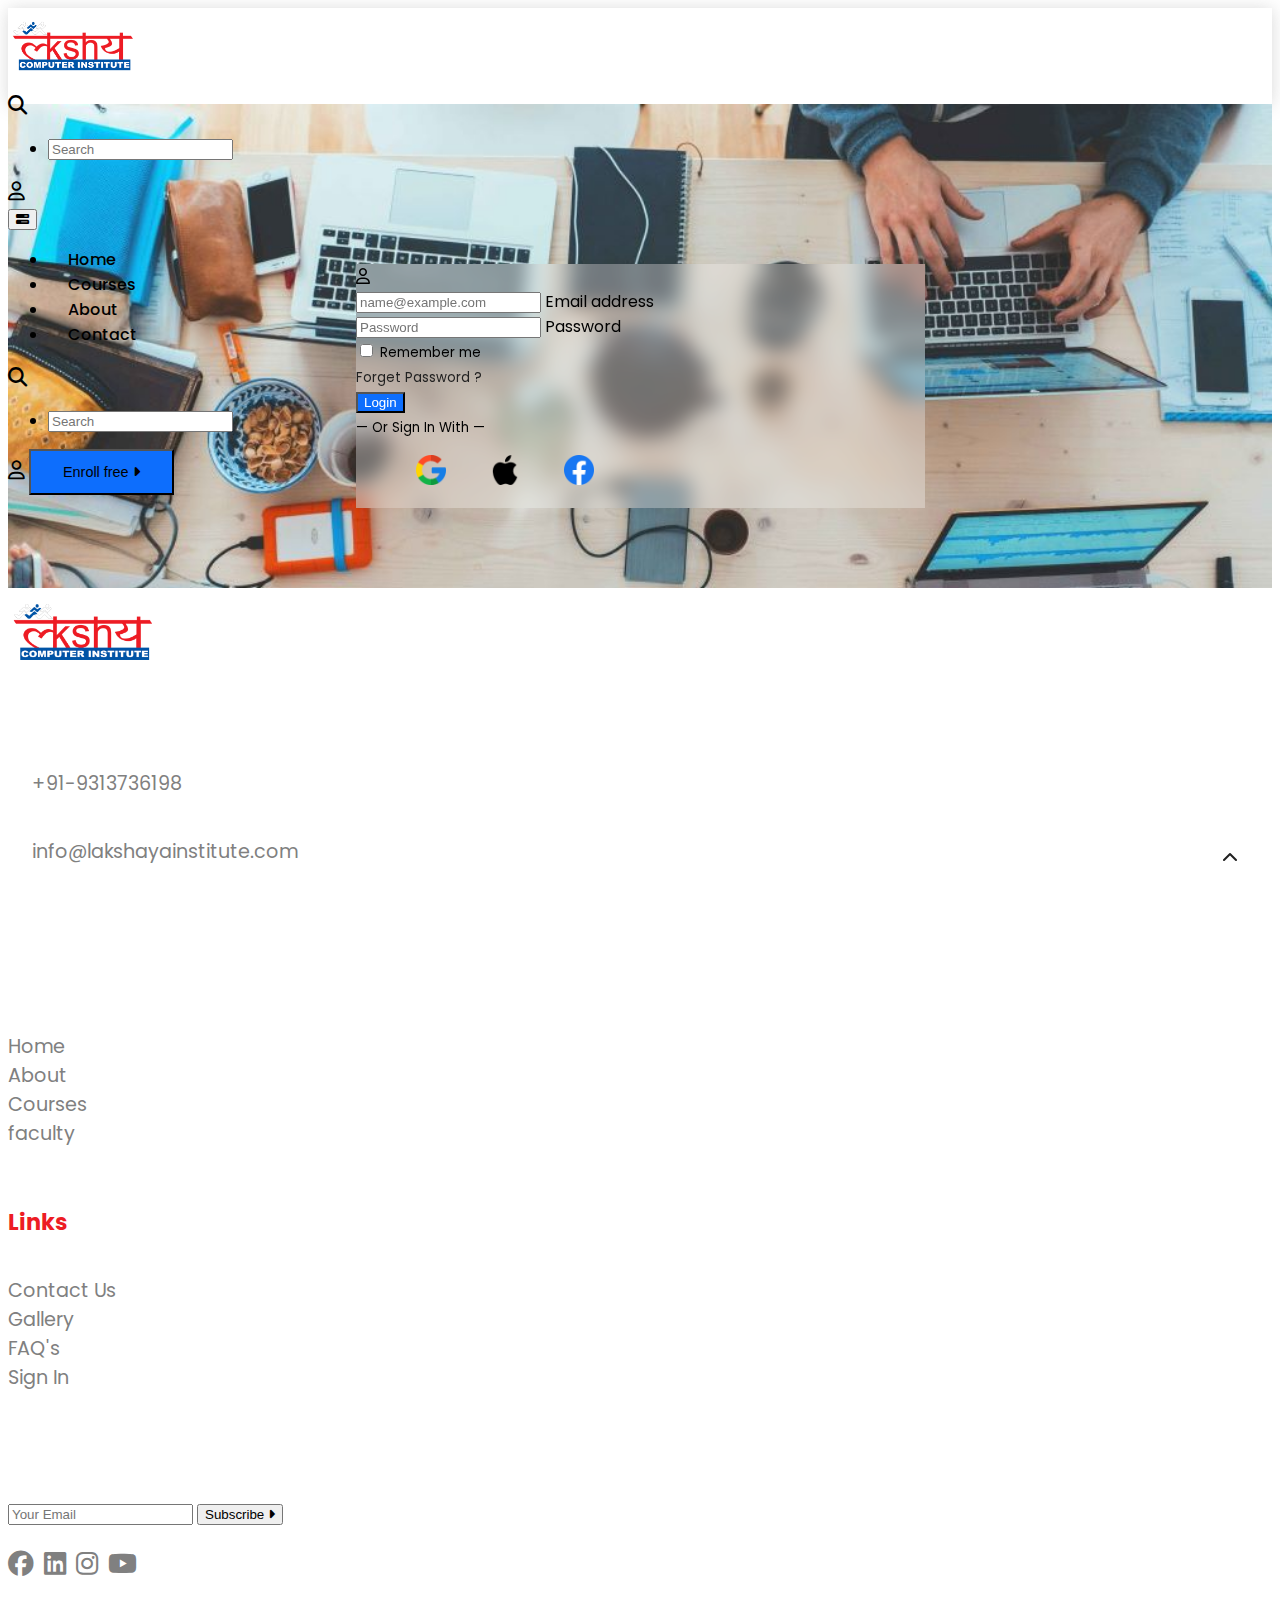
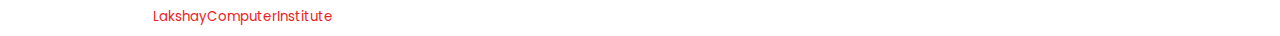
<file: login.html>
<!doctype html>
<html lang="en">

<head>
    <title>Lakshay Computer Institute-Login </title>
    <link rel="icon" href="images/logo-white-removebg-preview.jpg">
    <!-- Required meta tags -->
    <meta charset="utf-8">
    <meta name="viewport" content="width=device-width, initial-scale=1, shrink-to-fit=no">
    <!-- Bootstrap CSS v5.2.1 -->
    <link href="https://cdn.jsdelivr.net/npm/bootstrap@5.3.2/dist/css/bootstrap.min.css" rel="stylesheet"
        integrity="sha384-T3c6CoIi6uLrA9TneNEoa7RxnatzjcDSCmG1MXxSR1GAsXEV/Dwwykc2MPK8M2HN" crossorigin="anonymous">
    <link rel="stylesheet" href="style.css">
    <link rel="stylesheet" href="https://cdnjs.cloudflare.com/ajax/libs/font-awesome/6.5.1/css/all.min.css">

    <!-- ///////////////AOS SCROLL ANIMATION//////////////// -->
    <link href="https://unpkg.com/aos@2.3.1/dist/aos.css" rel="stylesheet">
</head>

<body>
    <header>
        <!-- ////////////////////////NAVBAR/////////////////////////////////////////////////// -->

        <nav class="navbar navbar-expand-lg navbar-light bg-light fixed-top">
            <div class="container-fluid px-sm-5  ">
                <a class="navbar-brand me-5" href="index.html"><img src="images/logo-white.png" width="130" alt=""></a>

                <div class="dropdown nav-access d-sm-none d-block ">
                    <a href="#" role="button" data-bs-toggle="dropdown" aria-expanded="false"><i
                            class="fa-solid fa-magnifying-glass p-3"></i></a>
                    <ul class="dropdown-menu p-0 w-25 mt-3">
                        <li> <input type="search" class="form-control border-0" id="floatingInput" placeholder="Search">
                        </li>
                    </ul>

                    <a href="login.html"><i class="fa-regular fa-user p-3"></i></a>
                </div>

                <button class="navbar-toggler border-0" type="button" data-bs-toggle="collapse"
                    data-bs-target="#navbarSupportedContent" aria-controls="navbarSupportedContent"
                    aria-expanded="false" aria-label="Toggle navigation">

                    <i class="fa-solid fa-bars-progress text-danger fs-3"></i>
                </button>
                <div class="collapse navbar-collapse rounded-bottom-4 py-2 bg-light" id="navbarSupportedContent">
                    <ul
                        class="navbar-nav p-2 ms-lg-auto me-auto w-50 justify-xxl-content-around justify-content-evenly">
                        <li class="nav-item">
                            <a class="nav-link" href="index.html">Home</a>
                        </li>
                        <li class="nav-item">
                            <a class="nav-link" href="courses.html">Courses</a>
                        </li>
                        <li class="nav-item">
                            <a class="nav-link " href="about.html">About</a>
                        </li>
                        <li class="nav-item">
                            <a class="nav-link " href="contacts.html">Contact</a>
                        </li>
                    </ul>

                    <div class="dropdown nav-access">
                        <a href="#" role="button" data-bs-toggle="dropdown" aria-expanded="false"><i
                                class="fa-solid fa-magnifying-glass p-3"></i></a>
                        <ul class="dropdown-menu p-2 rounded-4 mt-4 ">
                            <li> <input type="search" class="form-control border-0" id="floatingInput"
                                    placeholder="Search"></li>
                        </ul>

                        <a href="#"><i class="fa-regular fa-user p-3 text-primary"></i></a>
                        <a href="login.html">
                            <button class="btn ms-3 btn-try-free text-white" type="submit">Enroll free <i
                                    class="fa-solid fa-caret-right"></i></button>
                        </a>
                    </div>
                </div>
            </div>
        </nav>
    </header>

    <main class="login-page ">
        <div class="container rounded-5 login " data-aos="flip-left" data-aos-duration="1500">
            <div class="row ">
                <div class="col col-12 admin fs-1 py-4 py-sm-5 text-center ">
                    <i class="fa-regular fa-user p-3 bg-light text-primary rounded-circle"></i>
                </div>
                <div class="col inputs col-12 mb-3 px-sm-5 px-3  ">
                    <div class="form-floating mb-3">
                        <input type="email" class="bg-light form-control rounded-4" id="floatingInput"
                            placeholder="name@example.com">
                        <label for="floatingInput">Email address</label>
                    </div>

                    <div class="form-floating mb-3">
                        <input type="password" class="bg-light form-control rounded-4" id="floatingPassword"
                            placeholder="Password">
                        <label for="floatingPassword">Password</label>
                    </div>
                    <div class="form-check form-switch d-flex justify-content-between">
                        <div>
                            <input class="form-check-input" type="checkbox" id="flexSwitchCheckDefault">
                            <label class="form-check-label Remember-me" for="flexSwitchCheckDefault"><small>Remember
                                    me</small></label>
                        </div>
                        <a href="#" class="text-decoration-none forget-pwd"><Small>Forget Password ?</Small></a>
                    </div>
                </div>
                <div class="col text-center mb-3">
                    <input class="btn btn-lg btn-login px-5 rounded-5" type="submit" value="Login">
                </div>
                <small class="sign-with text-dark text-center">— Or Sign In With —</small>
                <ul class="login-icons text-center list-unstyled text-decoration-none fs-4 py-3">
                    <li>
                        <a href="https://myaccount.google.com"><img src="images/google-logo.png" height="30px"
                                alt=""></a>
                    </li>
                    <li>
                        <a href="https://appleid.apple.com/account/home"><img src="images/apple-logo.png" height="30px"
                                alt=""></a>
                    </li>
                    <li>
                        <a href="https://www.facebook.com/login/"><img src="images/facebook-logo.png" height="30px"
                                alt=""></a>
                    </li>
                </ul>
            </div>
        </div>
    </main>
    <footer>
        <!-- //////////////////////CONTACT/////////////////// -->

        <section class="Contact bg-dark" id="Contact">
            <div class="container-fluid">
                <div
                    class="row px-2 px-md-0 pt-md-4 py-4 d-flex justify-content-evenly border-bottom border-secondary border-opacity-50">
                    <div class="col col-12 col-md-4 ">
                        <div class="logo ms-3"><img src="images/logo-white.png" width="150" alt=""></div>
                        <ul class="p-md-4">
                            <li>
                                <p><i class="fa-solid fa-map-location-dot "></i></p> &nbsp;
                                <p>L-36 First Floor Chanakya Place, Main, 40 Feet Rd, Uttam Nagar, Delhi, 110059</p>
                            </li>
                            <li>
                                <p><i class="fa-solid fa-phone"></i></p> &nbsp; <a
                                    href="tel:+91-9313736198">+91-9313736198</a>
                            </li>
                            <li>
                                <p><i class="fa-solid fa-envelope"></i></p> &nbsp; <a
                                    href="mailto:info@lakshayainstitute.com">info@lakshayainstitute.com</a>
                            </li>
                        </ul>
                    </div>
                    <div class="col col-6 col-sm-2">
                        <ul class="about lh-lg mt-sm-4 ">
                            <li>
                                <h5 class="head fw-bold text-primary">Online Platform</h5>
                            </li>
                            <li><a href="about.html">Home</a></li>
                            <li><a href="about.html">About</a></li>
                            <li><a href="courses.html">Courses</a></li>
                            <li><a href="about.html">faculty</a></li>
                        </ul>
                    </div>
                    <div class="col col-6 col-sm-2">
                        <ul class="Links lh-lg mt-sm-4">
                            <li>
                                <h5 class="head fw-bold  " style="color: #ED1C24;">Links</h5>
                            </li>
                            <li><a href="contacts.html">Contact Us</a></li>
                            <li><a href="about.html">Gallery</a></li>
                            <li><a href="contacts.html">FAQ's</a></li>
                            <li><a href="login.html">Sign In</a></li>
                        </ul>
                    </div>
                    <div class="col col-12 col-sm-4">
                        <h5 class="head fw-bold mt-sm-4 text-success mb-3">Contacts</h5>
                        <div class="d-flex flex-column">
                            <input type="email" class="form-control btn-your-email text-center mb-2"
                                id="exampleFormControlInput1" placeholder="Your Email">
                            <button type="button" class="btn btn-your-email btn-primary text-light">Subscribe <i
                                    class="fa-solid fa-caret-right"></i></button>
                        </div>
                        <ul class="icons mt-3">
                            <li><a href="https://www.facebook.com/Lakshayacomputerinstitute/" target="_blank"><i
                                        class="fa-brands fa-facebook"></i></a></li>
                            <li><a href="https://www.linkedin.com/company/99823498/admin/feed/posts/" target="_blank"><i
                                        class="fa-brands fa-linkedin"></i></a></li>
                            <li><a href="https://www.instagram.com/lakshayacomputerinstitute?utm_source=ig_web_button_share_sheet&igsh=ZDNlZDc0MzIxNw=="
                                    target="_blank"><i class="fa-brands fa-instagram"></i></a></li>
                            <li><a href="https://youtube.com/@lakshayacomputerinstitute?si=EScvYNl2cRW6_2L-"
                                    target="_blank"><i class="fa-brands fa-youtube"></i></a></li>
                        </ul>
                    </div>
                </div>
                <div class="copyright">
                    <div class="col col-12 p-0 p-sm-2 text-center fw-light"><small>&copy; Copyright 2024
                            by <span style="color: #ED1C24;">LakshayComputerInstitute</span> Developed By <a href="#"
                                target="_blank" class="text-decoration-none">Chetan</a> All Rights Reserved.</small>
                    </div>
                </div>
            </div>
        </section>

        <!-- ////////////////SCROLL UP BTN////////////////////////// -->

        <div class="scroll-up">
            <a href="#front-page"><i class="fa-solid fa-chevron-up bg-primary  rounded-circle text-light"></i></a>
        </div>
    </footer>
    <!-- Bootstrap JavaScript Libraries -->
    <script src="https://cdn.jsdelivr.net/npm/@popperjs/core@2.11.8/dist/umd/popper.min.js"
        integrity="sha384-I7E8VVD/ismYTF4hNIPjVp/Zjvgyol6VFvRkX/vR+Vc4jQkC+hVqc2pM8ODewa9r"
        crossorigin="anonymous"></script>
    <script src="https://cdn.jsdelivr.net/npm/bootstrap@5.3.2/dist/js/bootstrap.min.js"
        integrity="sha384-BBtl+eGJRgqQAUMxJ7pMwbEyER4l1g+O15P+16Ep7Q9Q+zqX6gSbd85u4mG4QzX+"
        crossorigin="anonymous"></script>

    <!-- ///////////////AOS SCROLL ANIMATION//////////////// -->
    <script src="https://unpkg.com/aos@2.3.1/dist/aos.js"></script>
    <script>
        AOS.init();
    </script>
</body>

</html>
</file>
<file: style.css>
@import url('https://fonts.googleapis.com/css2?family=Poppins:ital,wght@0,100;0,200;0,300;0,400;0,500;0,600;0,700;0,800;0,900;1,100;1,200;1,300;1,400;1,500;1,600;1,700;1,800;1,900&display=swap');
/* font-family: "Poppins", sans-serif; */

@import url('https://fonts.googleapis.com/css2?family=Kalam:wght@300;400;700&family=Poppins:ital,wght@0,100;0,200;0,300;0,400;0,500;0,600;0,700;0,800;0,900;1,100;1,200;1,300;1,400;1,500;1,600;1,700;1,800;1,900&display=swap');
/* font-family: "Kalam", cursive; */

@import url('https://fonts.googleapis.com/css2?family=Archivo+Narrow:ital,wght@0,400..700;1,400..700&family=Kalam:wght@300;400;700&family=Poppins:ital,wght@0,100;0,200;0,300;0,400;0,500;0,600;0,700;0,800;0,900;1,100;1,200;1,300;1,400;1,500;1,600;1,700;1,800;1,900&display=swap');
/* font-family: "Archivo Narrow", sans-serif; */

@import url('https://fonts.googleapis.com/css2?family=Archivo+Narrow:ital,wght@0,400..700;1,400..700&family=Kalam:wght@300;400;700&family=Poppins:ital,wght@0,100;0,200;0,300;0,400;0,500;0,600;0,700;0,800;0,900;1,100;1,200;1,300;1,400;1,500;1,600;1,700;1,800;1,900&family=Raleway:ital,wght@0,100..900;1,100..900&display=swap');
/* font-family: "Raleway", sans-serif; */

@import url('https://fonts.googleapis.com/css2?family=Archivo+Narrow:ital,wght@0,400..700;1,400..700&family=Bebas+Neue&family=Kalam:wght@300;400;700&family=Poppins:ital,wght@0,100;0,200;0,300;0,400;0,500;0,600;0,700;0,800;0,900;1,100;1,200;1,300;1,400;1,500;1,600;1,700;1,800;1,900&family=Raleway:ital,wght@0,100..900;1,100..900&display=swap');
/*  font-family: "Bebas Neue", sans-serif; */

body {
    font-family: "Poppins", sans-serif;
}

body::-webkit-scrollbar {
    width: 5px;
    background-color: black;
}

body::-webkit-scrollbar-thumb {
    background-color: white;
}

.container-fluid {
    max-width: 1440px;
}

.navbar {
    height: 6rem;
    box-shadow: 0px 1px 16px rgba(128, 128, 128, 0.3);
}

.navbar .navbar-nav {
    width: 50%;
}

.navbar-nav .nav-item .nav-link {
    color: black;
    font-weight: 500;
    border: 0;
    transition: .5s all ease-out;
    transform-origin: right bottom;
    border-radius: 35px;
    padding: 10px 20px;
}

.navbar-nav .nav-item .nav-link:hover {
    background-color: #0D6EFD;
    color: white;
}

.navbar-nav .nav-item .active {
    background-color: #0D6EFD;
    color: white;
}

.navbar .nav-access a {
    transition: .2s;
    font-size: 1.2rem;
    color: black;
    text-decoration: none;
}

.navbar .nav-access a:hover {
    color: #0D6EFD;
}

.btn-try-free {
    background-color: #0D6EFD;
    padding-top: .8rem;
    padding-bottom: .8rem;
    padding-right: 2rem;
    padding-left: 2rem;
    font-size: .9rem;
    font-weight: 500;
    letter-spacing: 0;
    transition: .5s;
}

.btn-try-free:hover {
    letter-spacing: 2px;
    background-color: #1ca65a;
}

@media (max-width: 450px) {

    .navbar .navbar-nav {
        width: 100% !important;
    }

    .navbar-nav .nav-item .active {
        background-color: #F8F9FA;
        color: #0D6EFD;
    }

    .Contact .btn-your-email::placeholder {
        font-weight: bold;
    }

    .btn-try-free {
        display: none;
    }

    .navbar .navbar-nav .nav-item a {
        font-size: .8rem;
    }

}

@media (max-width: 322px) {
    .navbar .nav-access a .fa-magnifying-glass {
        display: none !important;
    }
}

/* ///////////////////////////////FRONT PAGE/////////////////////////////////// */

.front-page {
    margin-top: 5.5rem;
    height: 750px;
    background-image: url(images/video-bg.png);
    background-repeat: no-repeat;
    background-position: bottom;
}

.front-page-content {
    background-color: #F5F2EB;
    background-image: url(images/bg-front-shade1.png);
    background-repeat: no-repeat;
    background-position: 670px 30px;
}

.front-page-content .head {
    font-size: 3.2rem;
    font-weight: 700;
    user-select: none;
}

.front-page-content .sub-head {
    font-size: 1rem;
}

.btn-find-courses {
    background-color: #0D6EFD;
    border: 2px #0D6EFD solid;
    color: white;
}

.btn-find-courses:hover {
    border: 2px #0D6EFD solid;
    color: black;
}

.front-page-content .front-page-pic1 img {
    border-radius: 0px 60px;
    height: 300px;
    width: 100%;
    object-fit: cover;
}

.front-page-content .front-page-pic2 img {
    border-radius: 60px 0px;
    object-fit: cover;
    height: 370px;
    margin-top: 5rem;
}

.front-page-content .front-page-Contact {
    width: 18rem;
    height: 6rem;
    position: absolute;
    left: 12%;
    bottom: 5%;
    border-radius: 60px 5px;
    display: flex;
    align-items: center;
    justify-content: space-around;
}

.front-page-content .front-page-Contact .phone {
    background-color: #F5F2EB;
    font-size: 1.7rem;
}


@media (min-width:1440px) {
    .front-page {
        background-color: #F5F2EB;
        border-radius: 0 0 8rem 8rem;
    }
}

@media (max-width:992px) {
    .front-page {
        height: 950px;
    }
}

@media (min-width: 800px) and (max-width: 1200px) {
    .front-page-content .head {
        font-size: 2.5rem;
    }

    .front-page-content .front-page-pic1 {
        display: flex;
        justify-content: end;
    }

    .front-page-content .front-page-pic1 img {
        width: 220px;
        height: 250px;
    }

    .front-page-content .front-page-pic2 img {
        width: 220px;
    }

    .front-page-content .front-page-Contact {
        width: 16rem;
        height: 6rem;
    }
}

@media (max-width: 600px) {
    .front-page-content .head {
        font-size: 2.5rem;
    }

    .front-page-content .front-page-pic1 {
        display: flex;
        justify-content: end;
    }

    .front-page-content .front-page-pic1 img {
        width: 220px;
        height: 250px;
    }

    .front-page-content .front-page-pic2 img {
        width: 220px;
        margin: 0;
    }

    .front-page-content .front-page-Contact {
        display: none;
        width: 16rem;
        height: 6rem;
    }
}

@media (max-width: 450px) {
    .front-page {
        height: 800px;
    }

    .front-page-content .head {
        font-size: 1.7rem;
    }

    .front-page-content .sub-head {
        font-size: .8rem;
    }

    .front-page-content .btn-find-courses {
        font-size: .8rem;
    }

    .front-page-content .front-page-pic1 {
        display: flex;
        justify-content: end;
    }

    .front-page-content .front-page-pic1 img {
        width: 170px;
        height: 250px;
    }

    .front-page-content .front-page-pic2 img {
        width: 170px;
        margin: 0;
    }

    .front-page-content .front-page-Contact {
        display: none;
        width: 16rem;
        height: 6rem;
    }
}

@media (max-width: 365px) {
    .front-page-content .front-page-pic1 img {
        width: 140px;
        height: 250px;
    }

    .front-page-content .front-page-pic2 img {
        width: 135px;
        margin: 0;
    }

}

/* //////////////////////////CATEGORY///////////////////////////// */

.category {
    padding: 5rem 0rem;
}

.category-card .card {
    cursor: pointer;
    transition: .1s all;
}

.category-card .card:hover {
    border: #0D6EFD 1px solid;
}

.category-card .card-body .btn-view-courses {
    font-size: .9rem;
    background: linear-gradient(to right, #0D6EFD 50%, white 50%);
    background-size: 200% 100%;
    background-position: right bottom;
    transition: all .5s ease-out;
}

.category-card .card-body .btn-view-courses:hover {
    /* background-color: ; */
    color: white;
    background-position: left bottom;
}

.category-card .card .card-body .card-text {
    color: gray;
}

.category-card .card .card-icon img {
    user-select: none;
}


/* ////////////////////////////ABOUT///////////////////////////////////////// */

.about .left-content {
    padding: 7rem 5rem;
    background-image: url(images/about-bg.png);
    background-repeat: no-repeat;
}

.about .left-content .about-person-info {
    height: 220px;
    width: 150px;
    box-shadow: rgba(128, 128, 128, 0.494) 5px 5px 20px;
    position: absolute;
    left: 4%;
    top: 0%;
    border-radius: .3rem 3.5rem;
}

.about .left-content .about-main-img img {
    object-fit: cover;
    height: auto;
    width: 100%;
    user-select: none;
}

.about .left-content .about-learners {
    user-select: none;
    width: 15rem;
    height: 6rem;
    position: absolute;
    right: 5%;
    bottom: 11%;
    border-radius: 60px 5px;
    box-shadow: rgba(128, 128, 128, 0.518) -2px 2px 8px;
    display: flex;
    align-items: center;
    justify-content: space-evenly;
}

.about .right-content .point-checks {
    list-style: none;
    line-height: 35px;
    letter-spacing: 1px;
}

.about .about-learners .graduation {
    background-color: #bde0fe;
    font-size: 1.8rem;
}

.about .about-learners .Numbers p {
    font-size: 2rem;
    font-weight: 600;
}

@media (max-width: 1160px) {
    .about .left-content .about-person-info {
        height: 170px;
        width: 135px;
    }

    .about .left-content .about-person-info .person-name {
        font-size: .8rem;
    }

    .about .left-content .about-learners {
        width: 13rem;
        height: 5rem;
    }

    .about .about-learners .graduation {
        font-size: 1.3rem;
    }

    .about .about-learners .Numbers p {
        font-size: 1.4rem;
        font-weight: 600;
    }

    .about .about-learners .Numbers small {
        font-size: .7rem;
    }
}

@media (max-width: 600px) {
    .about .left-content .about-learners {
        display: none;
    }
}

@media (max-width: 450px) {
    .about .left-content {
        padding: 1rem;
    }

    .about .left-content .about-person-info {
        display: none;
        visibility: hidden;
    }

    .about .left-content .about-learners {
        display: none;
    }

    .about .right-content h1 {
        font-size: 1.3rem;
        margin-top: .7rem;
    }

    .about .right-content .sub-head {
        font-size: .8rem;
    }

    .about .right-content .point-checks {
        font-size: .8rem;
    }
}

/* ///////////////////POPULAR COURSES /////////////////////////////*/

.popular-courses .cards {
    height: 550px;
    background-color: #F5F2EB;
    border-radius: 3rem 3rem 0px 0px;
}

.popular-courses .card1 {
    position: relative;
}

.popular-courses .cards .card1 .card-img img {
    height: 300px;
    width: 100%;
    object-fit: cover;
    transition: .3s;
}

.popular-courses .cards .card1:hover img {
    transform: scale(1.07);
    filter: opacity(50%);
}

.popular-courses .cards .card1 .content {
    width: 85%;
    position: absolute;
    top: 80%;
    z-index: 1;
    right: 7%;
    left: 7%;
    background-color: saddlebrown;
    cursor: pointer;
}

.popular-courses .cards .card1 .content .card-btn {
    color: #0D6EFD;
    text-decoration: none;
    background: linear-gradient(to right, #0D6EFD 50%, white 50%);
    background-size: 200% 100%;
    background-position: right bottom;
    transition: all .5s ease-out;
}

.popular-courses .cards .card1 .content .card-btn:hover {
    background-position: left bottom;
    color: white;
}

.view-all-btn {
    height: 200px;
    background-image: url(images/video-bg.png);
    background-position: bottom;
    background-repeat: no-repeat;
}

.view-all-btn button {
    background-color: #bde0fe;
    padding: .8rem 2rem;
    font-size: .9rem;
    font-weight: 500;
    letter-spacing: 0;
    transition: .5s;
}

.view-all-btn button:hover {
    letter-spacing: 1.5px;
    color: white;
    background-color: #0D6EFD;
}

@media (min-width:1440px) {
    .popular-courses {
        background-color: #F5F2EB;
        border-radius: 0 0 8rem 8rem;
    }
}

@media (max-width: 760px) {
    .popular-courses .cards {
        height: auto;
    }

    .popular-courses .card1 {
        padding: 1rem 8px;
        display: flex;
    }

    .popular-courses .cards .card1 .card-img img {
        height: 250px;
    }

    .popular-courses .cards .card1 .content {
        position: static;
    }

    .popular-courses .cards .card1 .content .content-text {
        font-size: .9rem;
    }

    .popular-courses .cards .card1 .content .star {
        font-size: .8rem;
    }

    .popular-courses .cards .card1 .content .duration {
        font-size: .7rem;
    }
}

@media (max-width: 600px) {
    .popular-courses .cards {
        height: auto;
        border-radius: 0px;
    }

    .popular-courses .card1 {
        padding: 1rem 8px;
        display: flex;
    }

    .popular-courses .cards .card1 .content {
        position: absolute;
        top: 30%;
    }

}

/* ////////////////////////////////////////////////////////// */
/* ///////////////////////TESTOMONIAL///////////////////// */
/* ////////////////////////////////////////////////////////// */

.testimonial {
    padding: 5rem 5rem;
}

.testimonial-box {
    padding: 2rem 0rem 1rem 0rem;
    height: 240px;
}

.testimonial-box span {
    height: 50%;
}

.testimonial-box aside {
    height: 50%;
    transform: scale(1);
    transition: .2s all ease-out;
}

.testimonial-box aside:hover {
    transform: scale(1.2);
    opacity: 100%;
}

@media (max-width: 450px) {
    .testimonial .head {
        font-size: 1.2rem;
    }

    .testimonial .sub-head {
        font-size: .8rem;
    }

    .testimonial-box {
        width: 100%;
    }
}

/* //////////////////////MAP//////////////////////////// */

.map-branch iframe {
    border-radius: 15px;
    /* border: .5spx solid grey; */
    box-shadow: grey 2px 2px 10px;
}

@media (max-width: 810px) {
    .map-branch iframe {
        height: 300px;
    }
}

@media (max-width: 450px) {
    .map-branch iframe {
        height: 270px;
    }
}


/* //////////////////////PLACEMENT///////////////////////////// */

.placement {
    height: 200px;
}

@media (max-width: 600px) {
    .placement {
        height: 140px;
    }

    .placement .carousel img {
        height: 120px;
    }
}

/* ////////////////////////////////////////////////////////////////// */
/* //////////////////////CONTACT/////////////////////////////// */
/* ////////////////////////////////////////////////////////////////// */

.Contact {
    color: white;
}

.Contact ul {
    list-style: none;
    padding: 0;
    font-size: 1.2rem;

}

.Contact ul li {
    display: flex;
}

.Contact h5 {
    font-size: 1.4rem;
}

.Contact ul li a {
    text-decoration: none;
    color: grey;
    transition: .2s;
}

.Contact ul li a:hover {
    color: #0D6EFD;
}

.Contact .icons li {
    display: inline;
    font-size: 1.6rem;
    margin-right: 5px;
}

.Contact .copyright a {
    color: white;
    transition: .2s all ease-in-out;
}

.Contact .copyright a:hover {
    color: #ED1C24;
}

@media (max-width: 800px) {
    .Contact ul li {
        font-size: .9rem;
    }

    .Contact ul li p {
        font-size: .9rem;
    }

    .Contact .head {
        font-size: 1rem;
    }

    .Contact .btn-your-email {
        font-size: 1rem;
    }

    .copyright small {
        font-size: .8rem;
    }
}

@media (max-width: 650px) {
    .Contact ul li {
        font-size: .9rem;
    }

    .Contact ul li p {
        font-size: .9rem;
    }

    .Contact .head {
        font-size: 1rem;
    }

    .Contact .btn-your-email {
        font-size: .7rem;
    }

    .Contact .email-text {
        font-size: .8rem;
    }

    .Contact .icons li {
        font-size: 1rem;
    }

    .copyright small {
        font-size: .6rem;
    }
}

@media (max-width: 450px) {

    .Contact ul li {
        font-size: .9rem;
    }

    .Contact ul li p {
        font-size: .8rem;
    }

    .Contact .head {
        font-size: 1.2rem;
    }

    .Contact .btn-your-email {
        font-size: .8rem;
    }

    .Contact .icons li {
        font-size: 1.3rem;
    }

    .copyright small {
        font-size: .7rem;
    }
}




/* /////////////////SCROLL UP BTN /////////////////*/

footer .scroll-up a i {
    position: fixed;
    right: 2%;
    bottom: 2%;
    padding: 1rem 1rem;
    text-decoration: none;
    z-index: 100;
}

@media (max-width: 800px) {
    footer .scroll-up a i {
        padding: .9rem .9rem;
    }
}

@media (max-width: 600px) {
    footer .scroll-up a i {
        padding: .7rem .7rem;
    }
}


/* /////////////////////////////////////////////////////////////////////////////////////////////// */

/* /////////////////////////////////COURSES_PAGE///////////////////////////////////////////////////*/

/* //////////////////////////////////////////////////////////////////////////////////////////////// */

.courses-carsousel .carousel-inner .carousel-item {
    max-height: 38rem;
    user-select: none;
}

.courses-carsousel .carousel-inner .carousel-item img {
    object-fit: cover;
    filter: brightness(75%);
}

.courses-carsousel .carousel-inner .carousel-caption button {
    color: white;
    border: 1px #0D6EFD solid;
    background: linear-gradient(to right, #0D6EFD 50%, transparent 50%);
    background-size: 200% 100%;
    background-position: right bottom;
    transition: all .5s ease-out;
}

.courses-carsousel .carousel-inner .carousel-caption button:hover {
    background-position: left bottom;
}

@media (min-width:1440px) {

    .courses-carsousel .carousel-inner .carousel-item {
        max-height: 50rem;
        user-select: none;
    }

}

@media (max-width: 450px) {
    .carousel-caption h2 {
        font-size: 1rem;
    }

    .courses-carsousel .carousel-inner .carousel-caption button {
        font-size: .6rem;
        padding: 5px;
    }

}

/* ///////////////////////Courses-slider /////////////////////////////*/

.courses-slider .slide {
    max-width: 30rem;
    border-radius: 1rem;
    text-align: center;
    margin-bottom: 3rem;
    padding: .8rem;
    box-shadow: 2px 2px 10px grey;
    transition: .3s ease;
    user-select: none;
}

.courses-slider .slide:hover {
    transform: translateY(8px);
    box-shadow: 4px 4px 10px grey;
}

.courses-slider .slide img {
    height: 16rem;
    border-radius: .5rem;
    object-fit: cover;
    width: 100%;
}

.courses-slider .slide h3 {
    margin: 1.5rem;
    font-size: 1.5rem;
    color: #0D6EFD;
    font-weight: bold;
}

.courses-slider .slide p {
    text-align: left;
    font-size: .9rem;
    color: rgb(83, 82, 82);
    font-family: "Archivo Narrow", sans-serif;
    height: 8rem !important;
    padding-right: 20px;
    overflow: auto;
}

.courses-slider .slide p strong {
    color: #212529;
}

.courses-slider .slide p::-webkit-scrollbar {
    width: 3px !important;
    background-color: #bde0fe !important;
}

.courses-slider .slide p::-webkit-scrollbar-thumb {
    background-color: #0D6EFD !important;
}


@media (min-width:1440px) {

    .courses-slider .slide p {
        height: auto !important;
    }

}

@media (max-width:450px) {

    .courses-slider .slide p {
        height: 10rem !important;
    }

}

/* ////////////////////KNOW-MORE//////////////////////// */

.know-more .know-about-gd img {
    width: 24em;
    transition: .4s;
}

.know-more .know-about-gd:hover img {
    filter: drop-shadow(grey 9px 9px 9px);
    transform: translateY(-1rem);
}

.know-more .know-about-gd button {
    background-color: #bde0fe;
    color: #0D6EFD;
    transition: .3s all ease;
}

.know-more .know-about-gd button:hover {
    background-color: #0D6EFD;
    color: white;
    letter-spacing: 2px;
}

/* ////////////////////STUDENTS-ROJECTS-SLIDER//////////////////////// */

.students-projects-slider {
    width: 38%;
    display: flex;
    align-items: center;
    justify-content: center;
}

.students-projects-slider .slide {
    height: 35rem;
    background-color: #F5F2EB;
    border-radius: 18px;
    user-select: none;
}

.students-projects-slider .slide:hover {
    box-shadow: 0px 0px 0px;
}

.students-projects-slider .slide img {
    height: 100%;
    object-fit: cover;
    width: 100%;
}

.students-projects-slider .content {
    background-color: white;
    opacity: .9;
    border-top-left-radius: .5rem;
}

.students-projects-slider .slide h4 {
    margin-top: .5rem;
    font-size: 1.5rem;
    font-weight: bold;
    color: #ED1C24;
}

.students-projects-slider .slide p {
    color: rgb(83, 82, 82);
    font-family: "Kalam", cursive;
    font-size: 1.1rem;
    margin: 0;
}

@media (max-width: 650px) {
    .students-projects-slider .slide {
        height: 27rem;
    }

    .students-projects-slider {
        object-fit: contain;
    }

    .students-projects-slider .slide img {
        height: 100%;
        object-fit: cover;
        width: 100%;
    }

    .students-projects-slider .slide h4 {
        margin-top: .5rem;
        font-size: 1rem;
        font-weight: bold;
        color: #ED1C24;
    }

    .students-projects-slider .slide p {
        color: rgb(83, 82, 82);
        font-family: "Kalam", cursive;
        color: #0D6EFD;
        margin: 0;
    }
}

@media (max-width: 980px) {
    .students-projects-slider {
        width: 60%;
    }
}

@media (max-width: 450px) {
    .students-projects-slider {
        width: 75%;
    }

    .students-projects-slider .slide h4 {
        font-size: .8rem;
    }

    .students-projects-slider .slide p {
        font-size: .8rem;
    }
}

/* ////////////////// ////////////////// ////////////////// //////////////////  */
/* ///////////////////////////// /CONTACTS////////////////// ////////////////// */
/* ////////////////// ////////////////// ////////////////// //////////////////  */

.contacts .contacts-input .contacts-title {
    font-size: 3rem;
    font-weight: 900;
}

.contacts .contacts-input .send-button {
    background-color: #0D6EFD;
    transition: .3s;
}

.contacts .contacts-input .send-button:hover {
    opacity: 50%;
    transition: 0s;
    transform: translatey(-10px);
}

.contacts .contacts-social .info .box {
    border-left: #0D6EFD solid 1px;
}

.contacts .contacts-social .info .box:hover {
    border-left: 1.6rem solid #0D6EFD;
    transition: .3s ease-in-out;
    border-radius: 5px;
}

.contacts .contacts-social .info h4 {
    font-weight: 600;
}

.contacts .contacts-social .info p {
    color: grey;
    font-weight: 600;
}

.contacts .contacts-input .info .socials-icon a {
    margin-right: 10px;
    font-size: 1.3rem;
    color: grey;
}

.contacts .contacts-input .info .socials-icon a:hover {
    color: black;
}

@media (max-width:600px) {
    .contacts .contacts-input .contacts-title {
        font-size: 2.2rem;
    }

    .contacts .contacts-input .send-button {
        font-size: .9rem;
    }

    .contacts .title h1 {
        font-size: 2.7rem;
    }

    .contacts-social h4 {
        font-size: 1.1rem;
    }

    .contacts-social p {
        font-size: .8rem;
    }

    .contacts .contacts-input .info .socials-icon a {
        font-size: 1rem;
    }
}


/* /////////////////////////////////////////////////////////////////////////////////////////////// */
/* ////////////////////////////////////////ABOUT//////////////////////////////////////////////// */
/* /////////////////////////////////////////////////////////////////////////////////////////////// */

.faculty-and-staff .our-team {
    padding: 30px 0 60px;
    margin-bottom: 30px;
    background-color: #f7f5ec;
    text-align: center;
    overflow: hidden;
    position: relative;
    border-radius: 1rem;
}

.faculty-and-staff .our-team .picture {
    display: inline-block;
    height: 130px;
    width: 130px;
    margin-bottom: 50px;
    z-index: 1;
    position: relative;
}

.faculty-and-staff .our-team .picture::before {
    content: "";
    width: 100%;
    height: 0;
    border-radius: 50%;
    background-color: #1369ce;
    position: absolute;
    bottom: 135%;
    right: 0;
    left: 0;
    opacity: 0.9;
    transform: scale(3);
    transition: all 0.3s linear 0s;
}

.faculty-and-staff .our-team:hover .picture::before {
    height: 100%;
}

.faculty-and-staff .our-team .picture::after {
    content: "";
    width: 100%;
    height: 100%;
    border-radius: 50%;
    position: absolute;
    top: 0;
    left: 0;
    z-index: -1;
}

.faculty-and-staff .our-team .picture img {
    width: 100%;
    height: auto;
    border-radius: 50%;
    transform: scale(1);
    transition: all 0.9s ease 0s;
}

.faculty-and-staff .our-team:hover .picture img {
    box-shadow: 0 0 0 14px #f7f5ec;
    transform: scale(0.);
}

.faculty-and-staff .our-team .title {
    display: block;
    font-size: .9rem;
    color: #72767b;
    text-transform: capitalize;
}

.faculty-and-staff .our-team .social {
    width: 100%;
    padding: 0;
    margin: 0;
    background-color: #1369ce;
    position: absolute;
    bottom: -100px;
    left: 0;
    transition: all 0.5s ease 0s;
}

.faculty-and-staff .our-team:hover .social {
    bottom: 0;
}

.faculty-and-staff .our-team .social li {
    display: inline-block;
}

.faculty-and-staff .our-team .social li a {
    display: block;
    padding: 10px;
    font-size: 17px;
    color: white;
    transition: all 0.3s ease 0s;
    text-decoration: none;
}

.faculty-and-staff .our-team .social li a:hover {
    color: #1369ce;
    background-color: #f7f5ec;
}

/* ////////////////////////////////////PANO-VIEW//////////////////////// */

@media (max-width:450px) {
    .pano-view .pano-iframe {
        height: 200px;
    }
}

/* ///////////////////////GALLARY/////////////////////////////// */

@import "https://unpkg.com/normalize.css";

*,
*:after,
*:before {
    box-sizing: border-box;
}

:root {
    --gap: 1rem;
    --card-width: clamp(280px, 20vw, 100vw);
    --card-aspect-ratio: 5 / 7;
    --card-height: calc(var(--card-width) * (7 / 5));
}

.gallary {
    display: grid;
    place-items: center;
    overflow-x: hidden;
    justify-content: center;
    min-height: 100vh;
}

.gallary .grid {
    display: grid;
    justify-content: center;
    grid-template-columns: repeat(5, var(--card-width));
    gap: 1rem;
    /* overflow: hidden shouldn't break this? */
    overflow: hidden;
}


.gallary .column {
    display: grid;
    gap: 1rem;
    align-content: start;
}

.gallary .column:not(:nth-of-type(3)) {
    animation: scale 1s linear both;
    animation-timeline: scroll(root);
}

/* The distance is the number of cards minus 100vh */
.gallary .column:is(:nth-of-type(2), :nth-of-type(4)) {
    --origin: calc(var(--gap) * -1);
    --destination: calc(var(--card-height) * 1.5 + var(--gap));
}

.gallary .column:is(:nth-of-type(1), :nth-of-type(5)) {
    --origin: calc(var(--gap) * -2);
    --destination: calc(var(--card-height) * 3.4 + var(--gap));
}

@keyframes scale {
    0% {
        transform: translateY(var(--origin, 0%));
    }

    100% {
        transform: translateY(var(--destination, -50%));
    }
}

.gallary img {
    max-width: 100%;
    border: 0;
    padding: 0;
    max-height: 100%;
    width: 100%;
    object-fit: cover;
    aspect-ratio: 5 / 7;
    background: hsl(0 0% 80%);
    border-radius: 1rem;
}


/* /////////////////////////////////////////////////////////////////////////////////////////////////////////// */
/* /////////////////////////////////////////////////////LOGIN////////////////////////////////////////////////// */
/* ///////////////////////////////////////////////////////////////////////////////////////////////////////////// */

.login-page {
    background-image: url(images/courses-slider-img2.jpg);
    background-size: 100% 100%;
    background-size: cover;
    background-repeat: no-repeat;
    padding-top: 10rem;
    padding-bottom: 5rem;
    display: flex;
    justify-content: center;
    align-items: center;
}

.login {
    width: 45%;
    backdrop-filter: blur(10px);
    background-color: rgba(255, 255, 255, 0.31);
}

.login .btn-login {
    background-color: #0D6EFD;
    color: white;
    font-weight: 500;
    transition: .3s ease-in-out;
}

.login .btn-login:hover {
    transform: translateY(-5px);
}

.login .login-icons li {
    display: inline;
    margin: 20px;
    color: #0D6EFD;
}

.login .login-icons li a img {
    transition: .3s ease;
}

.login .login-icons li a img:hover {
    border: 1px solid black;
    padding: 5px;
    border-radius: 40rem;
}

@media (max-width:850px) {
    .login {
        width: 65%;
    }
}

@media (max-width:600px) {
    .login {
        width: 80%;
    }
}

@media (max-width:500px) {
    .login .btn-login {
        font-size: .9rem;
    }
}

@media (max-width:400px) {

    .login .Remember-me {
        font-size: .8rem;
    }

    .login .forget-pwd {
        font-size: .8rem;
    }

    .login .sign-with {
        font-size: 0.7rem;
    }
}

/* ///////////////////////////////////////////////////////////////////////////////////////////////////////////////
////////////////////////////////////////////GRAPHIC DESIGNING////////////////////////////////////////////////////
////////////////////////////////////////////////////////////////////////////////////////////////////////////// */

.graphic-designing .introduction {
    background-color: #9B1D20;
    background-image: url(images/cutted-bg.png);
    background-repeat: no-repeat;
    background-size: 100% 100%;
    height: auto;
}

.graphic-designing .breadcrumb li {
    color: white;
    font-size: .9rem;
}

.graphic-designing .breadcrumb li a {
    text-decoration: none;
    color: white;
    transition: .2s all ease-in-out;
}

.graphic-designing .breadcrumb li a:hover {
    text-decoration: underline;
}

.parallax-wrap {
    position: relative;
    width: 100%;
    height: 110vh;
    overflow: hidden;
    display: flex;
    justify-content: center;
    align-items: center;
}

.parallax-wrap span img {
    filter: drop-shadow(#141414a6 0px 50px 50px);
    margin: 0;
    overflow: hidden;
    width: 500px;
}

.parallax-wrap span {
    position: absolute;
    height: auto;
    width: 550px;
}

.parallax-wrap span h1 {
    font-size: 3rem;
}

.parallax-wrap span:nth-child(1) {
    top: 0%;
    left: 0%;
    z-index: 3;
}

.parallax-wrap span:nth-child(2) {
    top: 15%;
    left: 40%;
    z-index: 3;
}

@media (min-width:1440px) {

    .parallax-wrap {
        max-height: 120vh;
    }

    .parallax-wrap span img {
        width: 650px;
    }

    .parallax-wrap span {
        padding: 0 1rem;
        width: 60%;
        font-size: 1.6rem;
    }

    .parallax-wrap span h1 {
        font-size: 5rem;
    }

    .parallax-wrap span:nth-child(2) {
        bottom: 50%;
        z-index: 3;
    }
}

@media (max-width:1024px) {

    .parallax-wrap span img {
        width: 450px;
    }
}

@media (max-width:940px) {

    .parallax-wrap span h1 {
        font-size: 2.2rem;
    }

    .parallax-wrap span img {
        width: 400px;
    }

    .parallax-wrap span {
        width: 380px;
    }

    .parallax-wrap span:nth-child(2) {
        left: 45%;
    }
}

@media (max-width:700px) {

    .parallax-wrap span img {
        width: 350px;
    }

    .parallax-wrap span:nth-child(1) {
        top: 5%;
    }

    .parallax-wrap span {
        font-size: 0.9rem;
        width: fit-content;
    }

    .parallax-wrap span p {
        padding-right: 1.5rem;
    }

}

@media (max-width:576px) {

    .graphic-designing .introduction {
        background-size: contain;
        background-attachment: fixed;
    }

    .parallax-wrap {
        height: 90vh;
    }

    .parallax-wrap span img {
        display: none;
    }

    .parallax-wrap span:nth-child(2) {
        left: 10%;
    }

    .parallax-wrap span {
        width: 500px;
    }
}

@media (max-width:450px) {
    .graphic-designing .parallax-wrap img {
        display: none;
    }

    .parallax-wrap span h1 {
        font-size: 2.5rem;
    }

    .parallax-wrap span {
        width: fit-content;
    }

    .parallax-wrap span:nth-child(2) {
        left: 5%;
    }

    .parallax-wrap {
        height: 75vh;
    }
}

/* ///////////////////////highlights/////////////////////// */

.graphic-designing .highlights {
    background-color: #9B1D20;
}

.graphic-designing .highlights h1 {
    font-family: "Archivo Narrow", sans-serif;
    letter-spacing: 4px;
}

.graphic-designing .highlights ul li i {
    margin-right: 4px;
}

@media (min-width:1440px) {

    .graphic-designing .highlights h1 {
        font-size: 4rem;
    }

    .graphic-designing .highlights ul li {
        font-size: 1.3rem;
    }
}

/* //////////////////////////////////////////////////// */
/* //////////////////what-you-will-learn/////////////// */
/* //////////////////////////////////////////////////// */

.graphic-designing .what-you-will-learn {
    background-color: #9B1D20;
    padding: 7rem 0rem;
    background-image: url(images/peacock-bg.png);
    background-repeat: no-repeat;
    background-position: left;
    background-size: contain;
}

.what-you-will-learn .left-nav a {
    border: none;
    background: none;
    color: whitesmoke;
    font-weight: bold;
    border-left: 1px #bde0fe solid;
    transition: .2ms;
    font-family: "Archivo Narrow", sans-serif;
    letter-spacing: 2px;
}

.what-you-will-learn .left-nav .active {
    color: #F3A712;
    border-left: 2px #F3A712 solid;
}

.what-you-will-learn .left-nav a:hover {
    color: #F3A712;
    border-left: 2px #F3A712 solid;
}

@media (min-width:1400px) {
    .what-you-will-learn h1 {
        font-size: 4rem;
    }

    .what-you-will-learn .left-nav a {
        font-size: 1.6rem;
    }

    .what-you-will-learn .tab-content {
        font-size: 1.6rem;
    }
}

@media (max-width:1024px) {

    .graphic-designing .what-you-will-learn {
        background-size: 40%;
    }

    .what-you-will-learn .left-nav a {
        letter-spacing: normal;
    }
}

@media (max-width:450px) {
    .graphic-designing .what-you-will-learn {
        background-image: none;
    }
}

/* /////////////////////tools//////////////////////////// */

.tools {
    background: linear-gradient(#9B1D20 10%, #F3A712 55%);
}

.tools h2 {
    font-family: "Archivo Narrow", sans-serif;
}

.tools .software ul {
    user-select: none;
    display: flex;
    justify-content: center;
}

.tools .software ul li {
    background: transparent;
    border: 0px;
}

@media (max-width:768px) {
    .tools .software ul img {
        width: 60px;
        height: 60px;
    }
}

@media (max-width:750px) {

    .tools {
        background: linear-gradient(#9B1D20 5%, #F3A712 25%);
    }
}

.web-development
/* ////////////////////////////////////////////////////////////////////////
/////////////////////////////////WEB DEVELOPMENT///////////////////////////
//////////////////////////////////////////////////////////////////////////*/

.web-development .breadcrumb li {
    color: white;
    font-size: .9rem;
}

.web-development .breadcrumb li a {
    text-decoration: none;
    color: white;
    transition: .2s all ease-in-out;
}

.web-development .breadcrumb li a:hover {
    text-decoration: underline;
}

.web-development {
    font-family: "Raleway", sans-serif;
}

.web-development .font-transparent {
    color: transparent;
    font-size: 6rem;
    -webkit-text-stroke-width: 1px;
    -webkit-text-stroke-color: white;
    font-family: "Bebas Neue", sans-serif;
    line-height: 0px;
}

.web-development .font-color {
    font-size: 4rem;
    font-family: "Bebas Neue", sans-serif;
    letter-spacing: 10px;
    background: -webkit-linear-gradient(45deg, #0D6EFD, #bde0fe);
    background-clip: text;
    -webkit-text-fill-color: transparent;
}

@media (max-width:450px) {

    .web-development .font-color {
        font-size: 3rem;
    }

}

/* //////////////////////////HIGHLIGHT/////////////////// */

/* The device with borders */
.web-development .phone-layout {
    position: relative;
    width: 520px;
    height: 600px;
    margin: auto;
    border: 10px black solid;
    border-top-width: 10px;
    border-bottom-width: 12px;
    border-radius: 36px;
}

/* The screen (or content) of the device */
.web-development .phone-layout .content {
    width: auto;
    height: 100%;
    background: black;
    border-radius: 26px;
}

@media (max-width:1000px) {
    .web-development .phone-layout {
        width: fit-content;
    }
}

@media (max-width:500px) {
    .web-development .phone-layout {
        width: fit-content;
        height: 500px;
    }
}

/* /////////////////what-you-will-learn////////////////////////// */

.web-development .what-you-will-learn .diploma .left-nav a {
    border-left: #bde0fe solid 1px;
}

.web-development .what-you-will-learn .diploma .left-nav .active {
    color: #0D6EFD;
    border-left: 2px #0D6EFD solid;
}

.web-development .what-you-will-learn .diploma h4,
.web-development .what-you-will-learn .advance h4 {
    color: transparent;
    -webkit-text-stroke-width: 1px;
    -webkit-text-stroke-color: white;
}

.web-development .what-you-will-learn .diploma .tab-content,
.web-development .what-you-will-learn .advance .tab-content {
    font-size: 1.3rem;
}

.web-development .what-you-will-learn .diploma .left-nav a:hover {
    color: #0D6EFD;
    border-left: 2px #0D6EFD solid;
}

.web-development .what-you-will-learn .advance .left-nav a {
    border-left: #9B1D20 solid 1px;
}

.web-development .what-you-will-learn .advance .left-nav .active {
    color: #ED1C24;
    border-left: 2px #ED1C24 solid;
}

.web-development .what-you-will-learn .advance .left-nav a:hover {
    color: #ED1C24;
    border-left: 2px #ED1C24 solid;
}

@media (max-width:800px) {


    .web-development .what-you-will-learn .diploma .tab-content,
    .web-development .what-you-will-learn .advance .tab-content {
        font-size: 1rem;
    }

}


/* /////////////////////////////////WEB_DEVELOPMENT_PROJECTS////////////////////////////////////*/

a,
a:link,
a:visited {
    color: #212121;
    text-decoration: none;
}

.web-develpoment-project .web-dev-carousel {
    height: 560px;
    position: relative;
    width: 100%;
}

.web-develpoment-project .web-dev-carousel.fullwidth {
    height: 500px;
}

.web-develpoment-project .web-dev-carousel.fullwidth .slider-item {
    height: 480px;
    line-height: 480px;
    width: 100%
}

.web-develpoment-project .slider-wrapper {
    overflow: hidden;
    position: relative;
    transform-style: preserve-3d;
    transform-origin: 0 50%;
    perspective: 800px !important;
}

.web-develpoment-project .slider-item {
    box-shadow: 0 1px 3px rgba(0, 0, 0, .06), 0 1px 2px rgba(0, 0, 0, .12);
    display: none;
    height: 350px;
    left: 0;
    position: absolute;
    text-align: center;
    top: 10px;
    width: 270px;
    cursor: pointer;
    border: 5px solid black;
    overflow: hidden;
}

.web-develpoment-project .slider-item::-webkit-scrollbar {
    width: 0px;
    background-color: #212529;
}

.web-develpoment-project .slider-item::-webkit-scrollbar-thumb {
    background-color: white;
}

.web-develpoment-project .slider-item img {
    object-fit: cover;
}

.web-develpoment-project .slider-item h4 {
    color: white;
    margin: 4px;
}

.web-develpoment-project .slider-item a button {
    border: 0;
    border-radius: .6rem 0px;
    background-color: #0D6EFD;
    color: white;
    transition: .4s ease-in;
    border: #0D6EFD solid 2px;
}

.web-develpoment-project .slider-item a button:hover {
    background-color: #bde0fe;
    color: black;

    border: #0D6EFD solid 2px;
}

.web-develpoment-project .indicators {
    top: 0;
    left: 50%;
    padding: 0;
    list-style-type: none;
    margin: 40px 0 0 -77px;
    position: absolute;
}

.web-develpoment-project .indicators li {
    color: #255f8b;
    float: left;
    height: 16px;
    margin-right: 8px;
    text-align: center;
    width: 16px;
}

.web-develpoment-project .indicators li:last-child {
    margin: 0;
}

.web-develpoment-project .indicators a {
    background: #00416a;
    border-radius: 8px;
    display: inline-block;
    height: 16px;
    width: 16px;
}

.web-develpoment-project .indicators .active a {
    background: #e4e5e6;
}

.courses .web-develpoment-project .indicators .active a {
    background: #bde0fe;
}


.web-develpoment-project .Project1 {
    border-radius: 50px !important;
    background-color: black;
}

.web-develpoment-project .project2 {
    border-radius: 50px !important;
    background-color: black;
}

.web-develpoment-project .project3 {
    border-radius: 50px !important;
    background-color: black;
}

.web-develpoment-project .project4 {
    border-radius: 25px !important;
}

.web-develpoment-project .project5 {
    border-radius: 25px !important;
}

.web-develpoment-project .project6 {
    border-radius: 25px !important;
}

.web-develpoment-project .project7 {
    border-radius: 25px !important;
}

.web-develpoment-project .project8 {
    border-radius: 25px !important;
}

/* //////////////////////////////////////////// */

.web-development .tools {
    background: transparent;
}

@media (max-width:768px) {
    .web-development .tools .software ul img {
        width: 100%;
        height: 60px;
    }
}

@media (max-width:750px) {

    .web-development .tools {
        background: none;
    }
}
</file>
